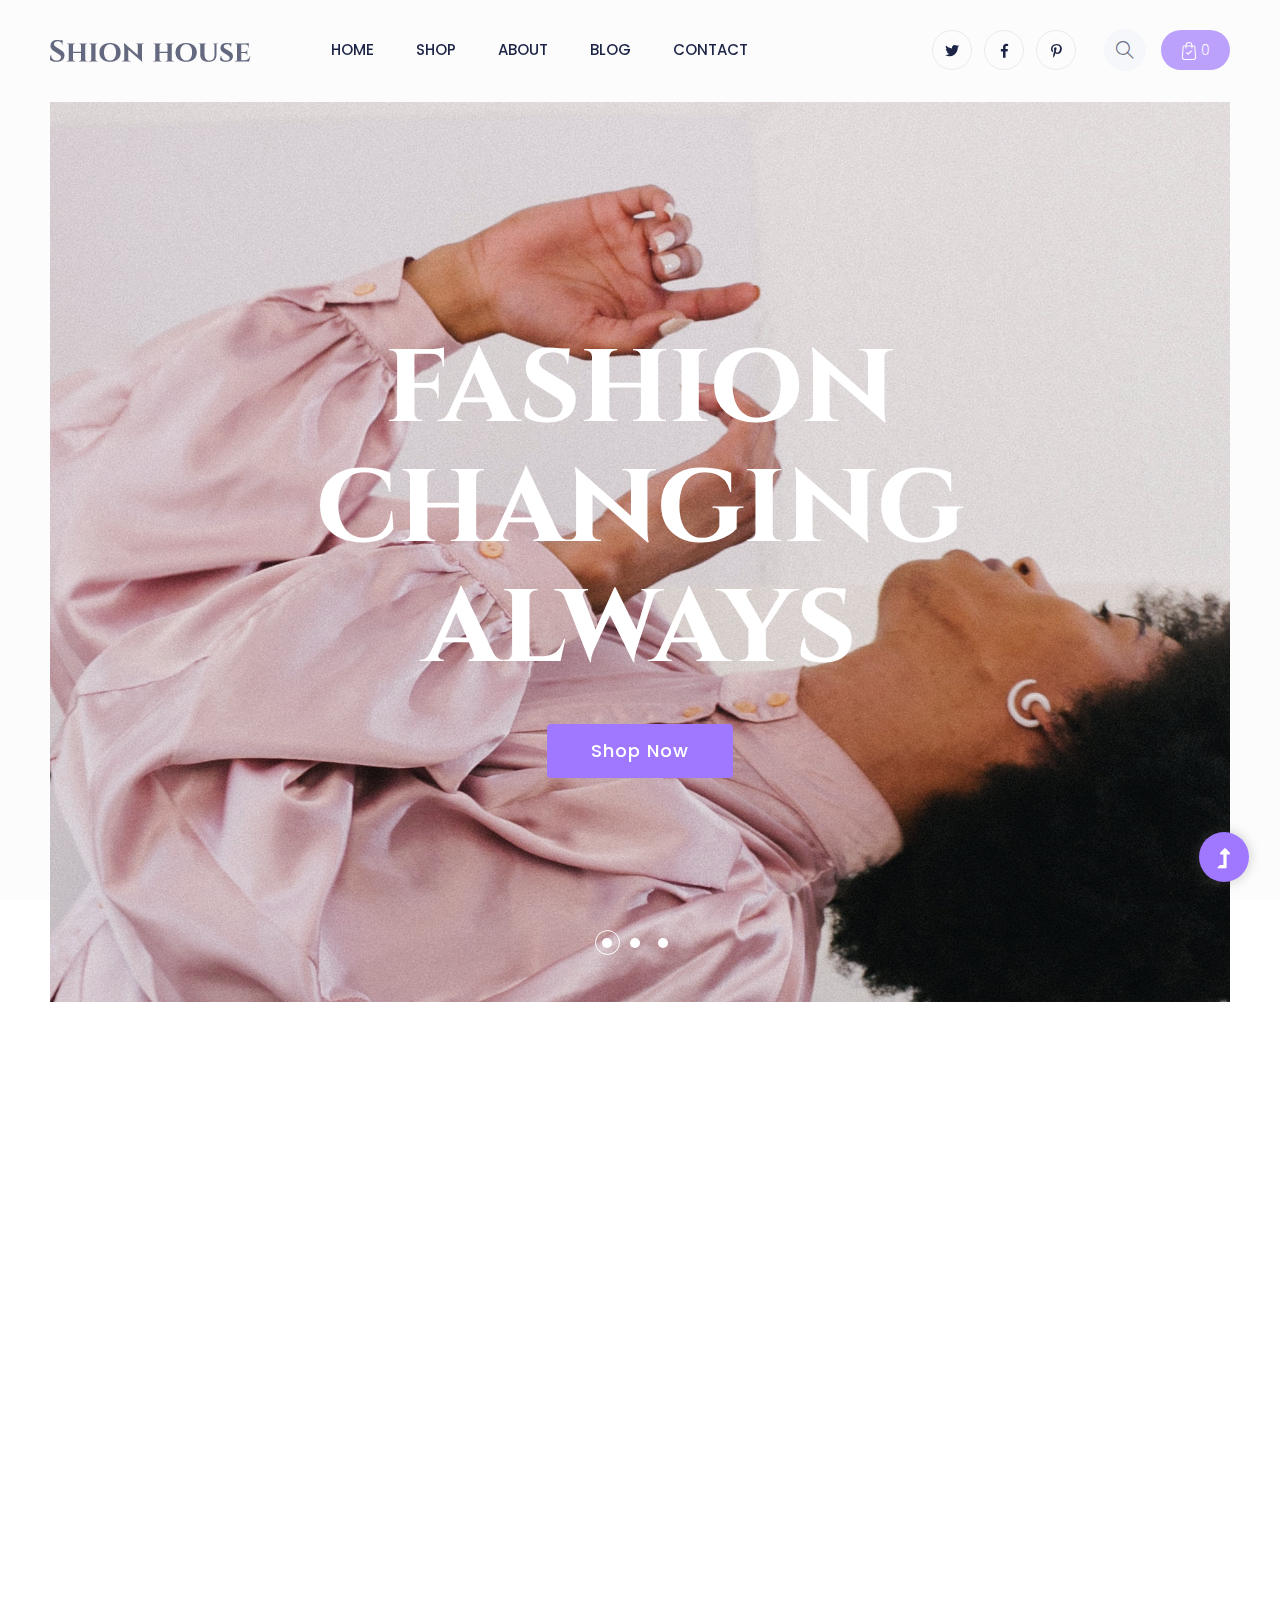
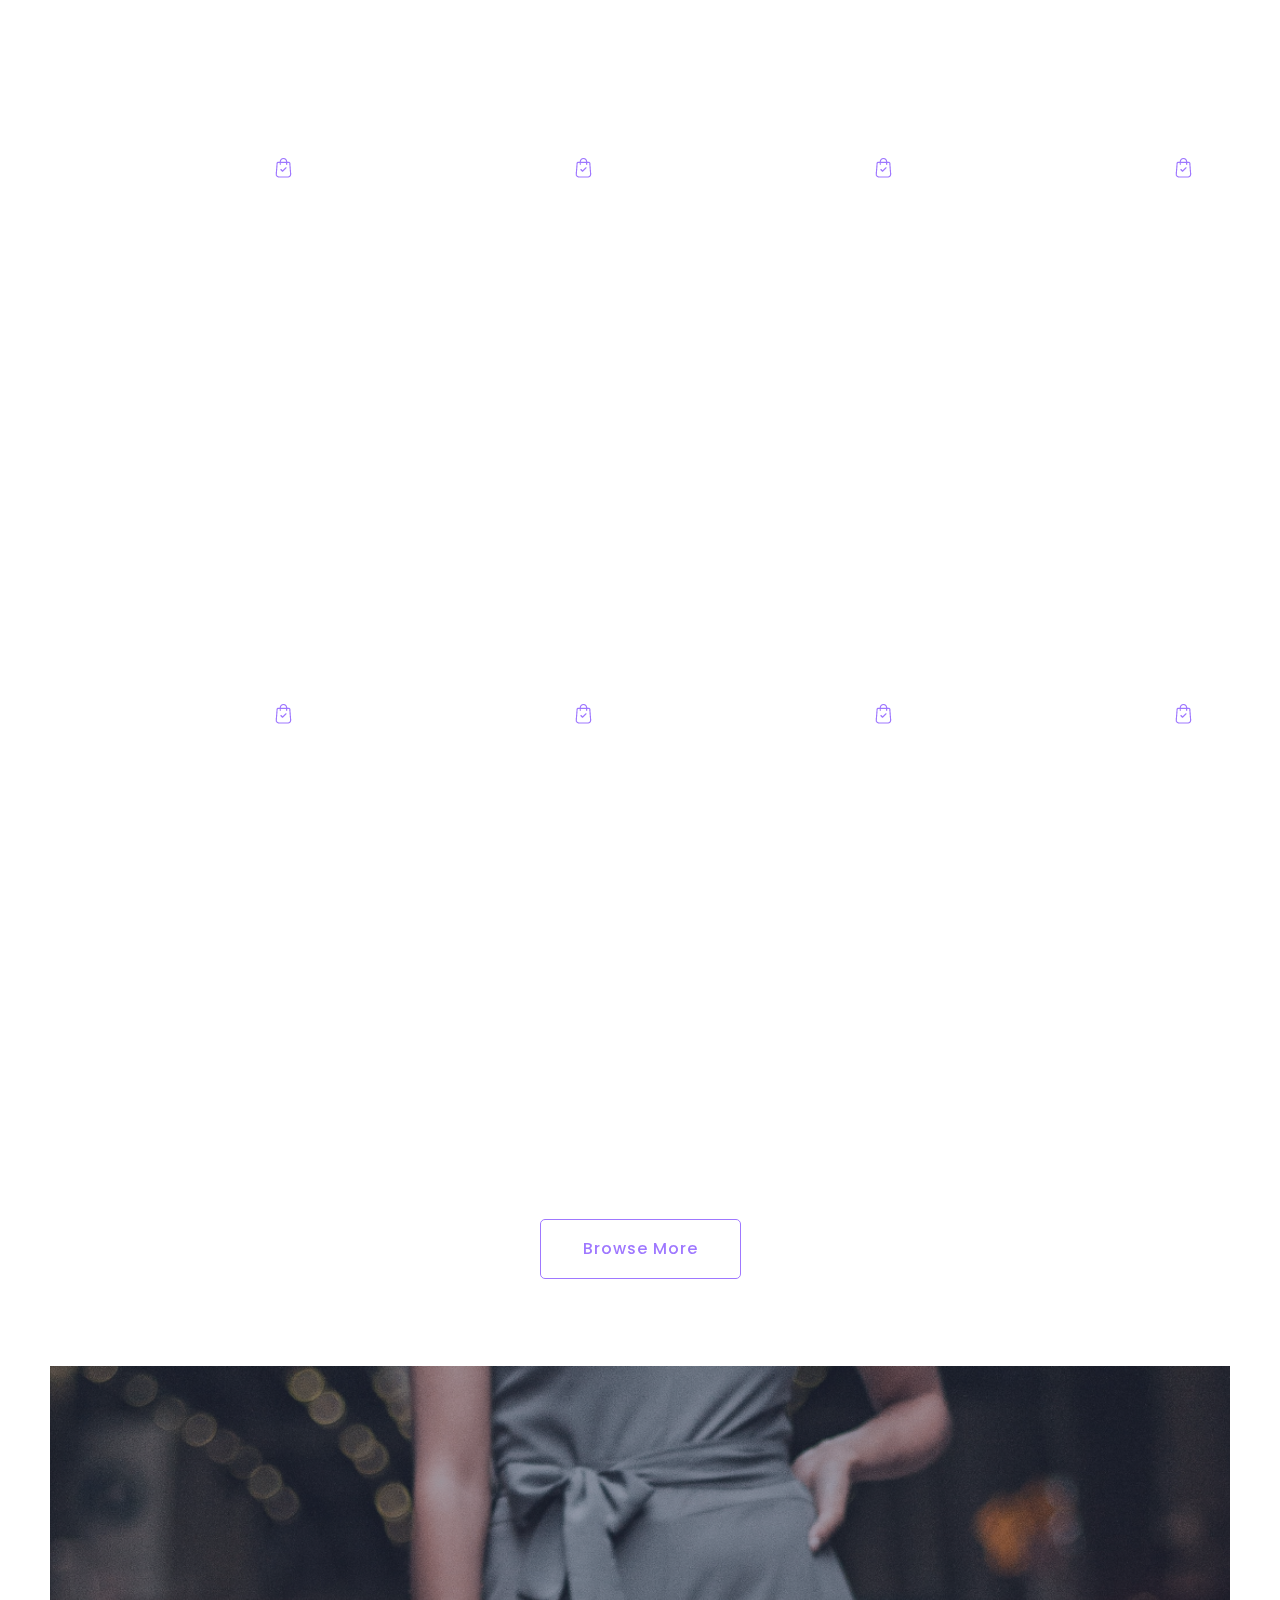
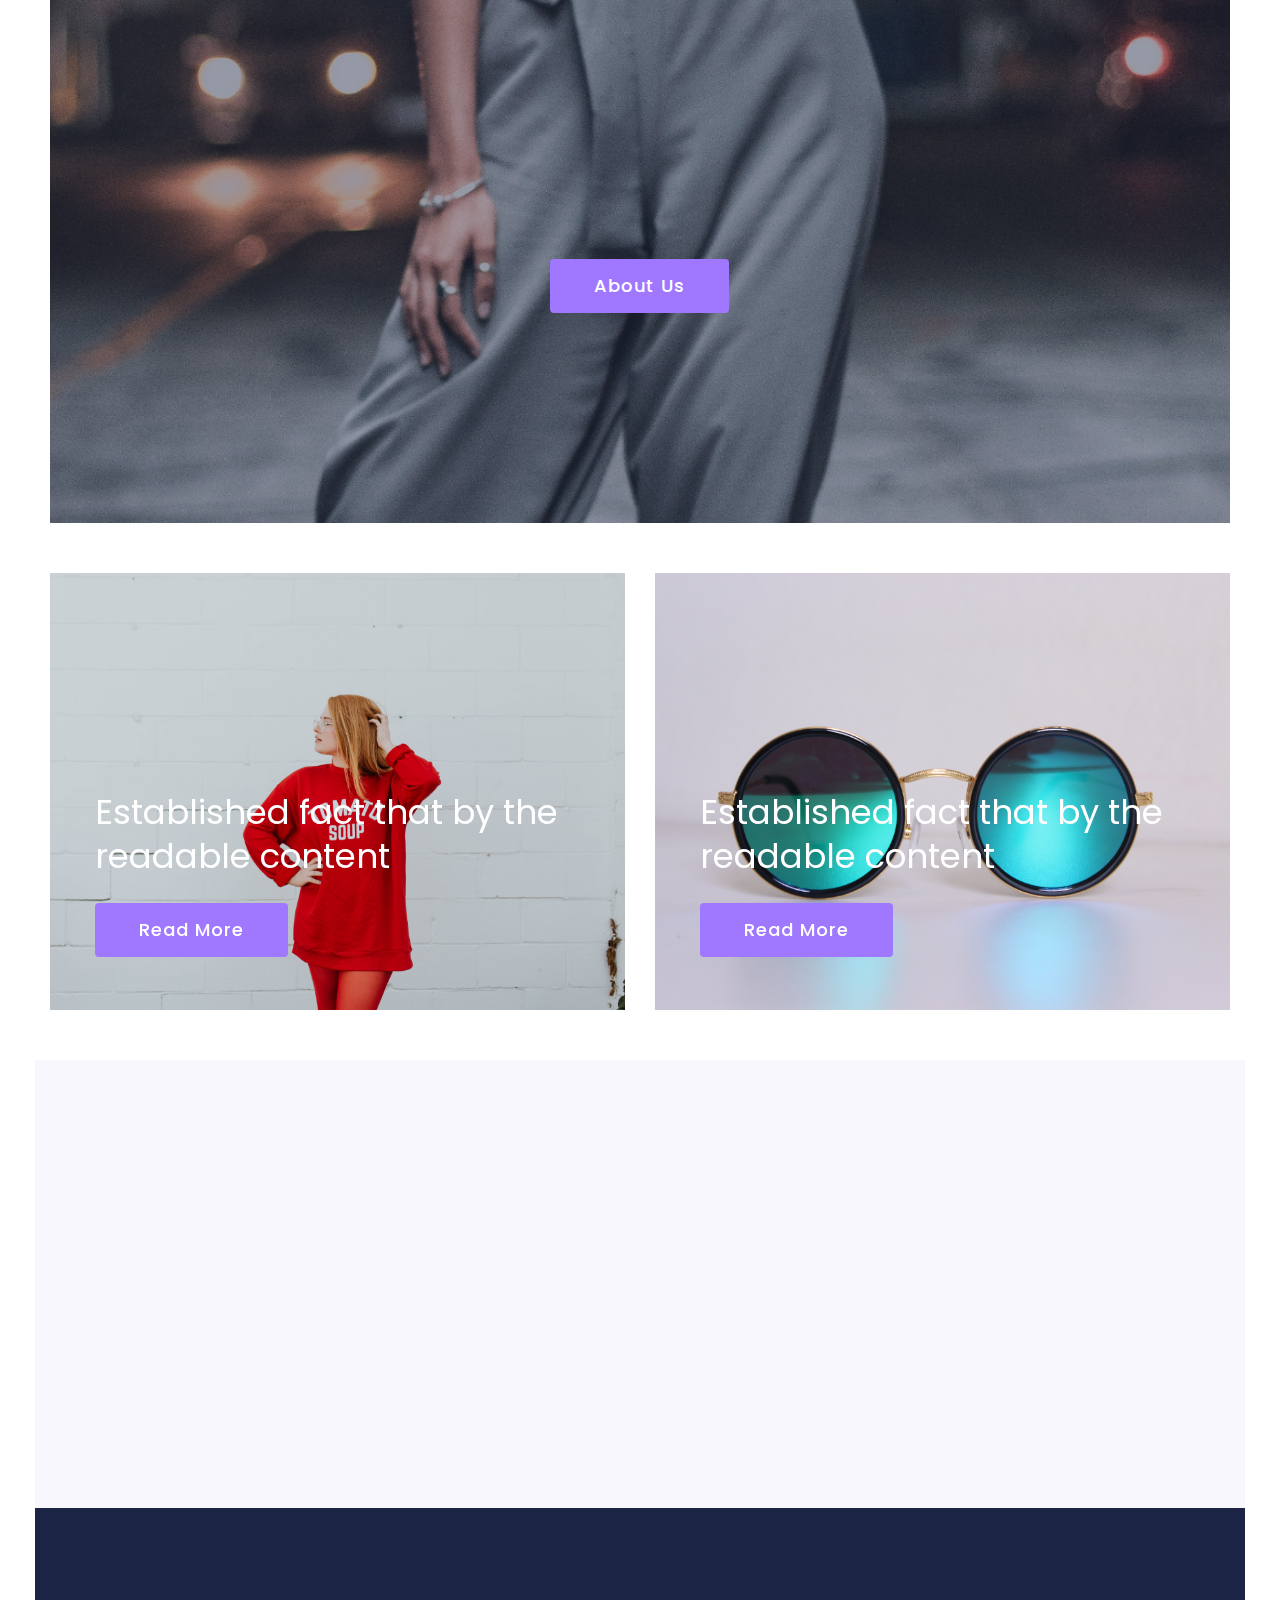
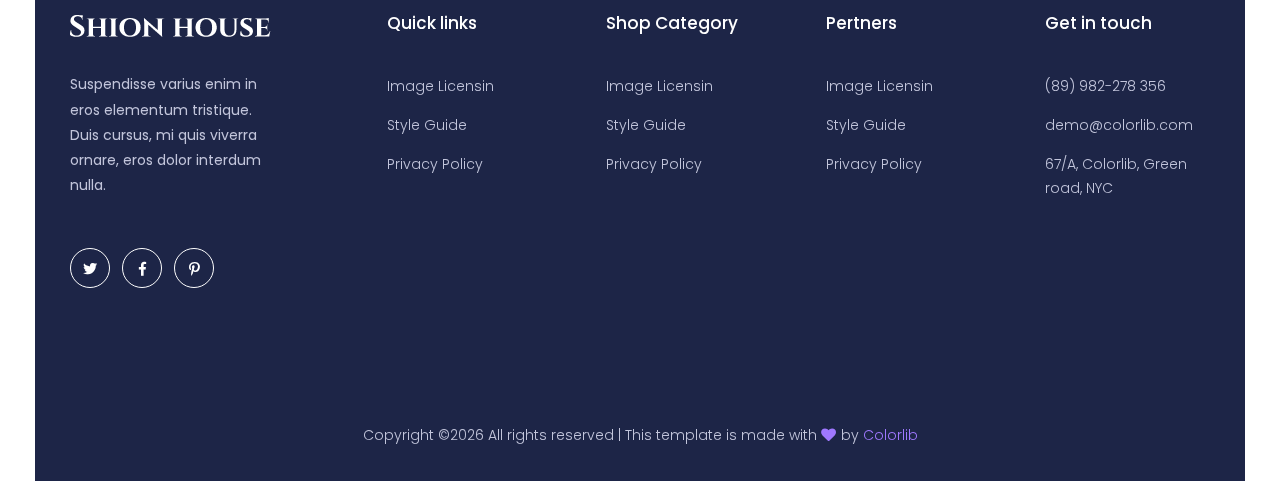
<file: shionhouse/index.html>
<!doctype html>
<html class="no-js" lang="zxx">
<head>
    <meta charset="utf-8">
    <meta http-equiv="x-ua-compatible" content="ie=edge">
    <title>Fashion | Teamplate</title>
    <meta name="description" content="">
    <meta name="viewport" content="width=device-width, initial-scale=1">
    <link rel="manifest" href="site.webmanifest">
    <link rel="shortcut icon" type="image/x-icon" href="assets/img/favicon.ico">

    <!-- CSS here -->
    <link rel="stylesheet" href="assets/css/bootstrap.min.css">
    <link rel="stylesheet" href="assets/css/owl.carousel.min.css">
    <link rel="stylesheet" href="assets/css/slicknav.css">
    <link rel="stylesheet" href="assets/css/flaticon.css">
    <link rel="stylesheet" href="assets/css/progressbar_barfiller.css">
    <link rel="stylesheet" href="assets/css/gijgo.css">
    <link rel="stylesheet" href="assets/css/animate.min.css">
    <link rel="stylesheet" href="assets/css/animated-headline.css">
    <link rel="stylesheet" href="assets/css/magnific-popup.css">
    <link rel="stylesheet" href="assets/css/fontawesome-all.min.css">
    <link rel="stylesheet" href="assets/css/themify-icons.css">
    <link rel="stylesheet" href="assets/css/slick.css">
    <link rel="stylesheet" href="assets/css/nice-select.css">
    <link rel="stylesheet" href="assets/css/style.css">
    
</head>
<body class="full-wrapper">
    <!-- ? Preloader Start -->
    <div id="preloader-active">
        <div class="preloader d-flex align-items-center justify-content-center">
            <div class="preloader-inner position-relative">
                <div class="preloader-circle"></div>
                <div class="preloader-img pere-text">
                    <img src="assets/img/logo/loder.png" alt="">
                </div>
            </div>
        </div>
    </div>
    <!-- Preloader Start-->
    <header>
        <!-- Header Start -->
        <div class="header-area ">
            <div class="main-header header-sticky">
                <div class="container-fluid">
                    <div class="menu-wrapper d-flex align-items-center justify-content-between">
                        <div class="header-left d-flex align-items-center">
                            <!-- Logo -->
                            <div class="logo">
                                <a href="index.html"><img src="assets/img/logo/logo.png" alt=""></a>
                            </div>
                            <!-- Main-menu -->
                            <div class="main-menu  d-none d-lg-block">
                                <nav>
                                    <ul id="navigation">
                                        <li><a href="index.html">Home</a></li> 
                                        <li><a href="shop.html">shop</a></li>
                                        <li><a href="about.html">About</a></li>
                                        <li><a href="blog.html">Blog</a>
                                            <ul class="submenu">
                                                <li><a href="blog.html">Blog</a></li>
                                                <li><a href="blog_details.html">Blog Details</a></li>
                                                <li><a href="elements.html">Elements</a></li>
                                                <li><a href="product_details.html">Product Details</a></li>
                                            </ul>
                                        </li>
                                        <li><a href="contact.html">Contact</a></li>
                                    </ul>
                                </nav>
                            </div>   
                        </div>
                        <div class="header-right1 d-flex align-items-center">
                            <!-- Social -->
                            <div class="header-social d-none d-md-block">
                                <a href="#"><i class="fab fa-twitter"></i></a>
                                <a href="https://bit.ly/sai4ull"><i class="fab fa-facebook-f"></i></a>
                                <a href="#"><i class="fab fa-pinterest-p"></i></a>
                            </div>
                            <!-- Search Box -->
                            <div class="search d-none d-md-block">
                                <ul class="d-flex align-items-center">
                                    <li class="mr-15">
                                        <div class="nav-search search-switch">
                                            <i class="ti-search"></i>
                                        </div>
                                    </li>
                                    <li>
                                        <div class="card-stor">
                                            <img src="assets/img/gallery/card.svg" alt="">
                                            <span>0</span>
                                        </div>
                                    </li>
                                </ul>
                            </div>
                        </div>
                        <!-- Mobile Menu -->
                        <div class="col-12">
                            <div class="mobile_menu d-block d-lg-none"></div>
                        </div>
                    </div>
                </div>
            </div>
        </div>
        <!-- Header End -->
    </header>
    <!-- header end -->
    <main>
        <!--? Hero Area Start-->
        <div class="container-fluid">
            <div class="slider-area">
                <!-- Mobile Device Show Menu-->
                <div class="header-right2 d-flex align-items-center">
                    <!-- Social -->
                    <div class="header-social  d-block d-md-none">
                        <a href="#"><i class="fab fa-twitter"></i></a>
                        <a href="https://bit.ly/sai4ull"><i class="fab fa-facebook-f"></i></a>
                        <a href="#"><i class="fab fa-pinterest-p"></i></a>
                    </div>
                    <!-- Search Box -->
                    <div class="search d-block d-md-none" >
                        <ul class="d-flex align-items-center">
                            <li class="mr-15">
                                <div class="nav-search search-switch">
                                    <i class="ti-search"></i>
                                </div>
                            </li>
                            <li>
                                <div class="card-stor">
                                    <img src="assets/img/gallery/card.svg" alt="">
                                    <span>0</span>
                                </div>
                            </li>
                        </ul>
                    </div>
                </div>
                <!-- /End mobile  Menu-->

                <div class="slider-active dot-style">
                    <!-- Single -->
                    <div class="single-slider slider-bg1 hero-overly slider-height d-flex align-items-center">
                        <div class="container">
                            <div class="row justify-content-center">
                                <div class="col-xl-8 col-lg-9">
                                    <!-- Hero Caption -->
                                    <div class="hero__caption">
                                        <h1>fashion<br>changing<br>always</h1>
                                        <a href="shop.html" class="btn">Shop Now</a>
                                    </div>
                                </div>
                            </div>
                        </div>
                    </div>
                    <!-- Single -->
                    <div class="single-slider slider-bg2 hero-overly slider-height d-flex align-items-center">
                        <div class="container">
                            <div class="row justify-content-center">
                                <div class="col-xl-8 col-lg-9">
                                    <!-- Hero Caption -->
                                    <div class="hero__caption">
                                        <h1>fashion<br>changing<br>always</h1>
                                        <a href="shop.html" class="btn">Shop Now</a>
                                    </div>
                                </div>
                            </div>
                        </div>
                    </div>
                    <!-- Single -->
                    <div class="single-slider slider-bg3 hero-overly slider-height d-flex align-items-center">
                        <div class="container">
                            <div class="row justify-content-center">
                                <div class="col-xl-8 col-lg-9">
                                    <!-- Hero Caption -->
                                    <div class="hero__caption">
                                        <h1>fashion<br>changing<br>always</h1>
                                        <a href="shop.html" class="btn">Shop Now</a>
                                    </div>
                                </div>
                            </div>
                        </div>
                    </div>
                </div>
            </div>
        </div>
        <!-- End Hero -->
        <!--? Popular Items Start -->
        <div class="popular-items pt-50">
            <div class="container-fluid">
                <div class="row">
                    <div class="col-lg-3 col-md-6 col-sm-6">
                        <div class="single-popular-items mb-50 text-center wow fadeInUp" data-wow-duration="1s" data-wow-delay=".1s">
                            <div class="popular-img">
                                <img src="assets/img/gallery/popular1.png" alt="">
                                <div class="img-cap">
                                    <span>Glasses</span>
                                </div>
                                <div class="favorit-items">
                                 <a href="shop.html" class="btn">Shop Now</a>
                             </div>
                         </div>
                     </div>
                 </div>
                 <div class="col-lg-3 col-md-6 col-sm-6">
                    <div class="single-popular-items mb-50 text-center wow fadeInUp" data-wow-duration="1s" data-wow-delay=".2s">
                        <div class="popular-img">
                            <img src="assets/img/gallery/popular2.png" alt="">
                            <div class="img-cap">
                                <span>Watches</span>
                            </div>
                            <div class="favorit-items">
                             <a href="shop.html" class="btn">Shop Now</a>
                         </div>
                     </div>
                 </div>
             </div>
             <div class="col-lg-3 col-md-6 col-sm-6">
                <div class="single-popular-items mb-50 text-center wow fadeInUp" data-wow-duration="1s" data-wow-delay=".4s">
                    <div class="popular-img">
                        <img src="assets/img/gallery/popular3.png" alt="">
                        <div class="img-cap">
                            <span>Jackets</span>
                        </div>
                        <div class="favorit-items">
                         <a href="shop.html" class="btn">Shop Now</a>
                     </div>
                 </div>
             </div>
         </div>
         <div class="col-lg-3 col-md-6 col-sm-6">
            <div class="single-popular-items mb-50 text-center wow fadeInUp" data-wow-duration="1s" data-wow-delay=".6s">
                <div class="popular-img">
                    <img src="assets/img/gallery/popular4.png" alt="">
                    <div class="img-cap">
                        <span>Clothes</span>
                    </div>
                    <div class="favorit-items">
                     <a href="shop.html" class="btn">Shop Now</a>
                 </div>
             </div>
         </div>
     </div>
 </div>
</div>
</div>
<!-- Popular Items End -->
<!--? New Arrival Start -->
<div class="new-arrival">
    <div class="container">
        <!-- Section tittle -->
        <div class="row justify-content-center">
            <div class="col-xl-7 col-lg-8 col-md-10">
                <div class="section-tittle mb-60 text-center wow fadeInUp" data-wow-duration="2s" data-wow-delay=".2s">
                    <h2>new<br>arrival</h2>
                </div>
            </div>
        </div>
        <div class="row">
            <div class="col-xl-3 col-lg-3 col-md-6 col-sm-6">
                <div class="single-new-arrival mb-50 text-center wow fadeInUp" data-wow-duration="1s" data-wow-delay=".1s">
                    <div class="popular-img">
                        <img src="assets/img/gallery/arrival1.png" alt="">
                        <div class="favorit-items">
                            <!-- <span class="flaticon-heart"></span> -->
                            <img src="assets/img/gallery/favorit-card.png" alt="">
                        </div>
                    </div>
                    <div class="popular-caption">
                        <h3><a href="product_details.html">Knitted Jumper</a></h3>
                        <div class="rating mb-10">
                            <i class="fas fa-star"></i>
                            <i class="fas fa-star"></i>
                            <i class="fas fa-star"></i>
                            <i class="fas fa-star"></i>
                            <i class="fas fa-star"></i>
                        </div>
                        <span>$ 30.00</span>
                    </div>
                </div>
            </div>
            <div class="col-xl-3 col-lg-3 col-md-6 col-sm-6">
                <div class="single-new-arrival mb-50 text-center wow fadeInUp" data-wow-duration="1s" data-wow-delay=".2s">
                    <div class="popular-img">
                        <img src="assets/img/gallery/arrival2.png" alt="">
                        <div class="favorit-items">
                            <!-- <span class="flaticon-heart"></span> -->
                            <img src="assets/img/gallery/favorit-card.png" alt="">
                        </div>
                    </div>
                    <div class="popular-caption">
                     <h3><a href="product_details.html">Knitted Jumper</a></h3>
                     <div class="rating mb-10">
                        <i class="fas fa-star"></i>
                        <i class="fas fa-star"></i>
                        <i class="fas fa-star"></i>
                        <i class="fas fa-star"></i>
                        <i class="fas fa-star"></i>
                    </div>
                    <span>$ 30.00</span>
                </div>
            </div>
        </div>
        <div class="col-xl-3 col-lg-3 col-md-6 col-sm-6">
            <div class="single-new-arrival mb-50 text-center wow fadeInUp" data-wow-duration="1s" data-wow-delay=".3s">
                <div class="popular-img">
                    <img src="assets/img/gallery/arrival3.png" alt="">
                    <div class="favorit-items">
                        <!-- <span class="flaticon-heart"></span> -->
                        <img src="assets/img/gallery/favorit-card.png" alt="">
                    </div>
                </div>
                <div class="popular-caption">
                 <h3><a href="product_details.html">Knitted Jumper</a></h3>
                 <div class="rating mb-10">
                    <i class="fas fa-star"></i>
                    <i class="fas fa-star"></i>
                    <i class="fas fa-star"></i>
                    <i class="fas fa-star"></i>
                    <i class="fas fa-star"></i>
                </div>
                <span>$ 30.00</span>
            </div>
        </div>
    </div>
    <div class="col-xl-3 col-lg-3 col-md-6 col-sm-6">
        <div class="single-new-arrival mb-50 text-center wow fadeInUp" data-wow-duration="1s" data-wow-delay=".4s">
            <div class="popular-img">
                <img src="assets/img/gallery/arrival4.png" alt="">
                <div class="favorit-items">
                    <!-- <span class="flaticon-heart"></span> -->
                    <img src="assets/img/gallery/favorit-card.png" alt="">
                </div>
            </div>
            <div class="popular-caption">
             <h3><a href="product_details.html">Knitted Jumper</a></h3>
             <div class="rating mb-10">
                <i class="fas fa-star"></i>
                <i class="fas fa-star"></i>
                <i class="fas fa-star"></i>
                <i class="fas fa-star"></i>
                <i class="fas fa-star"></i>
            </div>
            <span>$ 30.00</span>
        </div>
    </div>
</div>
<div class="col-xl-3 col-lg-3 col-md-6 col-sm-6">
    <div class="single-new-arrival mb-50 text-center wow fadeInUp" data-wow-duration="1s" data-wow-delay=".5s">
        <div class="popular-img">
            <img src="assets/img/gallery/arrival5.png" alt="">
            <div class="favorit-items">
                <!-- <span class="flaticon-heart"></span> -->
                <img src="assets/img/gallery/favorit-card.png" alt="">
            </div>
        </div>
        <div class="popular-caption">
         <h3><a href="product_details.html">Knitted Jumper</a></h3>
         <div class="rating mb-10">
            <i class="fas fa-star"></i>
            <i class="fas fa-star"></i>
            <i class="fas fa-star"></i>
            <i class="fas fa-star"></i>
            <i class="fas fa-star"></i>
        </div>
        <span>$ 30.00</span>
    </div>
</div>
</div>
<div class="col-xl-3 col-lg-3 col-md-6 col-sm-6">
    <div class="single-new-arrival mb-50 text-center wow fadeInUp" data-wow-duration="1s" data-wow-delay=".6s">
        <div class="popular-img">
            <img src="assets/img/gallery/arrival6.png" alt="">
            <div class="favorit-items">
                <!-- <span class="flaticon-heart"></span> -->
                <img src="assets/img/gallery/favorit-card.png" alt="">
            </div>
        </div>
        <div class="popular-caption">
         <h3><a href="product_details.html">Knitted Jumper</a></h3>
         <div class="rating mb-10">
            <i class="fas fa-star"></i>
            <i class="fas fa-star"></i>
            <i class="fas fa-star"></i>
            <i class="fas fa-star"></i>
            <i class="fas fa-star"></i>
        </div>
        <span>$ 30.00</span>
    </div>
</div>
</div>
<div class="col-xl-3 col-lg-3 col-md-6 col-sm-6">
    <div class="single-new-arrival mb-50 text-center wow fadeInUp" data-wow-duration="1s" data-wow-delay=".7s">
        <div class="popular-img">
            <img src="assets/img/gallery/arrival7.png" alt="">
            <div class="favorit-items">
                <!-- <span class="flaticon-heart"></span> -->
                <img src="assets/img/gallery/favorit-card.png" alt="">
            </div>
        </div>
        <div class="popular-caption">
         <h3><a href="product_details.html">Knitted Jumper</a></h3>
         <div class="rating mb-10">
            <i class="fas fa-star"></i>
            <i class="fas fa-star"></i>
            <i class="fas fa-star"></i>
            <i class="fas fa-star"></i>
            <i class="fas fa-star"></i>
        </div>
        <span>$ 30.00</span>
    </div>
</div>
</div>
<div class="col-xl-3 col-lg-3 col-md-6 col-sm-6">
    <div class="single-new-arrival mb-50 text-center wow fadeInUp" data-wow-duration="1s" data-wow-delay=".8s">
        <div class="popular-img">
            <img src="assets/img/gallery/arrival8.png" alt="">
            <div class="favorit-items">
                <!-- <span class="flaticon-heart"></span> -->
                <img src="assets/img/gallery/favorit-card.png" alt="">
            </div>
        </div>
        <div class="popular-caption">
         <h3><a href="product_details.html">Knitted Jumper</a></h3>
         <div class="rating mb-10">
            <i class="fas fa-star"></i>
            <i class="fas fa-star"></i>
            <i class="fas fa-star"></i>
            <i class="fas fa-star"></i>
            <i class="fas fa-star"></i>
        </div>
        <span>$ 30.00</span>
    </div>
</div>
</div>
</div>
<!-- Button -->
<div class="row justify-content-center">
    <div class="room-btn">
        <a href="catagori.html" class="border-btn">Browse More</a>
    </div>
</div>
</div>
</div>
<!--? New Arrival End -->
<!--? collection -->
<section class="collection section-bg2 section-padding30 section-over1 ml-15 mr-15" data-background="assets/img/gallery/section_bg01.png">
    <div class="container-fluid"></div>
    <div class="row justify-content-center">
        <div class="col-xl-7 col-lg-9">
            <div class="single-question text-center">
                <h2 class="wow fadeInUp" data-wow-duration="2s" data-wow-delay=".1s">collection houses our first-ever</h2>
                <a href="about.html" class="btn class="wow fadeInUp" data-wow-duration="2s" data-wow-delay=".4s">About Us</a>
            </div>
        </div>
    </div>
</div>
</section>
<!-- End collection -->
<!--? Popular Locations Start 01-->
<div class="popular-product pt-50">
    <div class="container-fluid">
        <div class="row">
            <div class="col-lg-6 col-md-6 col-sm-12">
                <div class="single-product mb-50">
                    <div class="location-img">
                        <img src="assets/img/gallery/popular-imtes1.png" alt="">
                    </div>
                    <div class="location-details">
                        <p><a href="product_details.html">Established fact that by the<br> readable content</a></p>
                        <a href="product_details.html" class="btn">Read More</a>
                    </div>
                </div>
            </div>
            <div class="col-lg-6 col-md-6 col-sm-12">
                <div class="single-product mb-50">
                    <div class="location-img">
                        <img src="assets/img/gallery/popular-imtes2.png" alt="">
                    </div>
                    <div class="location-details">
                        <p><a href="product_details.html">Established fact that by the<br> readable content</a></p>
                        <a href="product_details.html" class="btn">Read More</a>
                    </div>
                </div>
            </div>
        </div>
    </div>
</div>
<!-- Popular Locations End -->
<!--? Services Area Start -->
<div class="categories-area section-padding40 gray-bg">
    <div class="container-fluid">
        <div class="row">
            <div class="col-lg-3 col-md-6 col-sm-6">
                <div class="single-cat mb-50 wow fadeInUp" data-wow-duration="1s" data-wow-delay=".2s">
                    <div class="cat-icon">
                        <img src="assets/img/icon/services1.svg" alt="">
                    </div>
                    <div class="cat-cap">
                        <h5>Fast & Free Delivery</h5>
                        <p>Free delivery on all orders</p>
                    </div>
                </div>
            </div>
            <div class="col-lg-3 col-md-6 col-sm-6">
                <div class="single-cat mb-50 wow fadeInUp" data-wow-duration="1s" data-wow-delay=".2s">
                    <div class="cat-icon">
                        <img src="assets/img/icon/services2.svg" alt="">
                    </div>
                    <div class="cat-cap">
                        <h5>Fast & Free Delivery</h5>
                        <p>Free delivery on all orders</p>
                    </div>
                </div>
            </div>
            <div class="col-lg-3 col-md-6 col-sm-6">
                <div class="single-cat mb-30 wow fadeInUp" data-wow-duration="1s" data-wow-delay=".4s">
                    <div class="cat-icon">
                        <img src="assets/img/icon/services3.svg" alt="">
                    </div>
                    <div class="cat-cap">
                        <h5>Fast & Free Delivery</h5>
                        <p>Free delivery on all orders</p>
                    </div>
                </div>
            </div>
            <div class="col-lg-3 col-md-6 col-sm-6">
                <div class="single-cat wow fadeInUp" data-wow-duration="1s" data-wow-delay=".5s">
                    <div class="cat-icon">
                        <img src="assets/img/icon/services4.svg" alt="">
                    </div>
                    <div class="cat-cap">
                        <h5>Fast & Free Delivery</h5>
                        <p>Free delivery on all orders</p>
                    </div>
                </div>
            </div>
        </div>
    </div>
</div>
<!--? Services Area End -->
</main>
<footer>
    <!-- Footer Start-->
    <div class="footer-area footer-padding">
        <div class="container-fluid ">
            <div class="row d-flex justify-content-between">
                <div class="col-xl-3 col-lg-3 col-md-8 col-sm-8">
                 <div class="single-footer-caption mb-50">
                   <div class="single-footer-caption mb-30">
                      <!-- logo -->
                      <div class="footer-logo mb-35">
                       <a href="index.html"><img src="assets/img/logo/logo2_footer.png" alt=""></a>
                   </div>
                   <div class="footer-tittle">
                       <div class="footer-pera">
                           <p>Suspendisse varius enim in eros elementum tristique. Duis cursus, mi quis viverra ornare, eros dolor interdum nulla.</p>
                       </div>
                   </div>
                   <!-- social -->
                   <div class="footer-social">
                    <a href="#"><i class="fab fa-twitter"></i></a>
                    <a href="https://bit.ly/sai4ull"><i class="fab fa-facebook-f"></i></a>
                    <a href="#"><i class="fab fa-pinterest-p"></i></a>
                </div>
            </div>
        </div>
    </div>
    <div class="col-xl-2 col-lg-2 col-md-4 col-sm-4">
        <div class="single-footer-caption mb-50">
            <div class="footer-tittle">
                <h4>Quick links</h4>
                <ul>
                    <li><a href="#">Image Licensin</a></li>
                    <li><a href="#">Style Guide</a></li>
                    <li><a href="#">Privacy Policy</a></li>
                </ul>
            </div>
        </div>
    </div>
    <div class="col-xl-2 col-lg-2 col-md-4 col-sm-4">
        <div class="single-footer-caption mb-50">
            <div class="footer-tittle">
                <h4>Shop Category</h4>
                <ul>
                    <li><a href="#">Image Licensin</a></li>
                    <li><a href="#">Style Guide</a></li>
                    <li><a href="#">Privacy Policy</a></li>
                </ul>
            </div>
        </div>
    </div>
    <div class="col-xl-2 col-lg-2 col-md-4 col-sm-4">
        <div class="single-footer-caption mb-50">
            <div class="footer-tittle">
                <h4>Pertners</h4>
                <ul>
                    <li><a href="#">Image Licensin</a></li>
                    <li><a href="#">Style Guide</a></li>
                    <li><a href="#">Privacy Policy</a></li>
                </ul>
            </div>
        </div>
    </div>
    <div class="col-xl-2 col-lg-3 col-md-4 col-sm-4">
        <div class="single-footer-caption mb-50">
            <div class="footer-tittle">
                <h4>Get in touch</h4>
                <ul>
                    <li><a href="#">(89) 982-278 356</a></li>
                    <li><a href="#">demo@colorlib.com</a></li>
                    <li><a href="#">67/A, Colorlib, Green road, NYC</a></li>
                </ul>
            </div>
        </div>
    </div>
</div>
</div>
</div>
<!-- footer-bottom area -->
<div class="footer-bottom-area">
    <div class="container">
        <div class="footer-border">
           <div class="row d-flex align-items-center">
               <div class="col-xl-12 ">
                   <div class="footer-copy-right text-center">
                       <p><!-- Link back to Colorlib can't be removed. Template is licensed under CC BY 3.0. -->
                          Copyright &copy;<script>document.write(new Date().getFullYear());</script> All rights reserved | This template is made with <i class="fa fa-heart" aria-hidden="true"></i> by <a href="https://colorlib.com" target="_blank">Colorlib</a>
                          <!-- Link back to Colorlib can't be removed. Template is licensed under CC BY 3.0. --></p>
                      </div>
                  </div>
              </div>
          </div>
      </div>
  </div>
  <!-- Footer End-->
</footer>
<!--? Search model Begin -->
<div class="search-model-box">
    <div class="h-100 d-flex align-items-center justify-content-center">
        <div class="search-close-btn">+</div>
        <form class="search-model-form">
            <input type="text" id="search-input" placeholder="Searching key.....">
        </form>
    </div>
</div>
<!-- Search model end -->
<!-- Scroll Up -->
<div id="back-top" >
    <a title="Go to Top" href="#"> <i class="fas fa-level-up-alt"></i></a>
</div>

<!-- JS here -->
<!-- Jquery, Popper, Bootstrap -->
<script src="./assets/js/vendor/modernizr-3.5.0.min.js"></script>
<script src="./assets/js/vendor/jquery-1.12.4.min.js"></script>
<script src="./assets/js/popper.min.js"></script>
<script src="./assets/js/bootstrap.min.js"></script>

<!-- Slick-slider , Owl-Carousel ,slick-nav -->
<script src="./assets/js/owl.carousel.min.js"></script>
<script src="./assets/js/slick.min.js"></script>
<script src="./assets/js/jquery.slicknav.min.js"></script>

<!-- One Page, Animated-HeadLin, Date Picker -->
<script src="./assets/js/wow.min.js"></script>
<script src="./assets/js/animated.headline.js"></script>
<script src="./assets/js/jquery.magnific-popup.js"></script>
<script src="./assets/js/gijgo.min.js"></script>

<!-- Nice-select, sticky,Progress -->
<script src="./assets/js/jquery.nice-select.min.js"></script>
<script src="./assets/js/jquery.sticky.js"></script>
<script src="./assets/js/jquery.barfiller.js"></script>

<!-- counter , waypoint,Hover Direction -->
<script src="./assets/js/jquery.counterup.min.js"></script>
<script src="./assets/js/waypoints.min.js"></script>
<script src="./assets/js/jquery.countdown.min.js"></script>
<script src="./assets/js/hover-direction-snake.min.js"></script>

<!-- contact js -->
<script src="./assets/js/contact.js"></script>
<script src="./assets/js/jquery.form.js"></script>
<script src="./assets/js/jquery.validate.min.js"></script>
<script src="./assets/js/mail-script.js"></script>
<script src="./assets/js/jquery.ajaxchimp.min.js"></script>

<!-- Jquery Plugins, main Jquery -->	
<script src="./assets/js/plugins.js"></script>
<script src="./assets/js/main.js"></script>

</body>
</html>
</file>
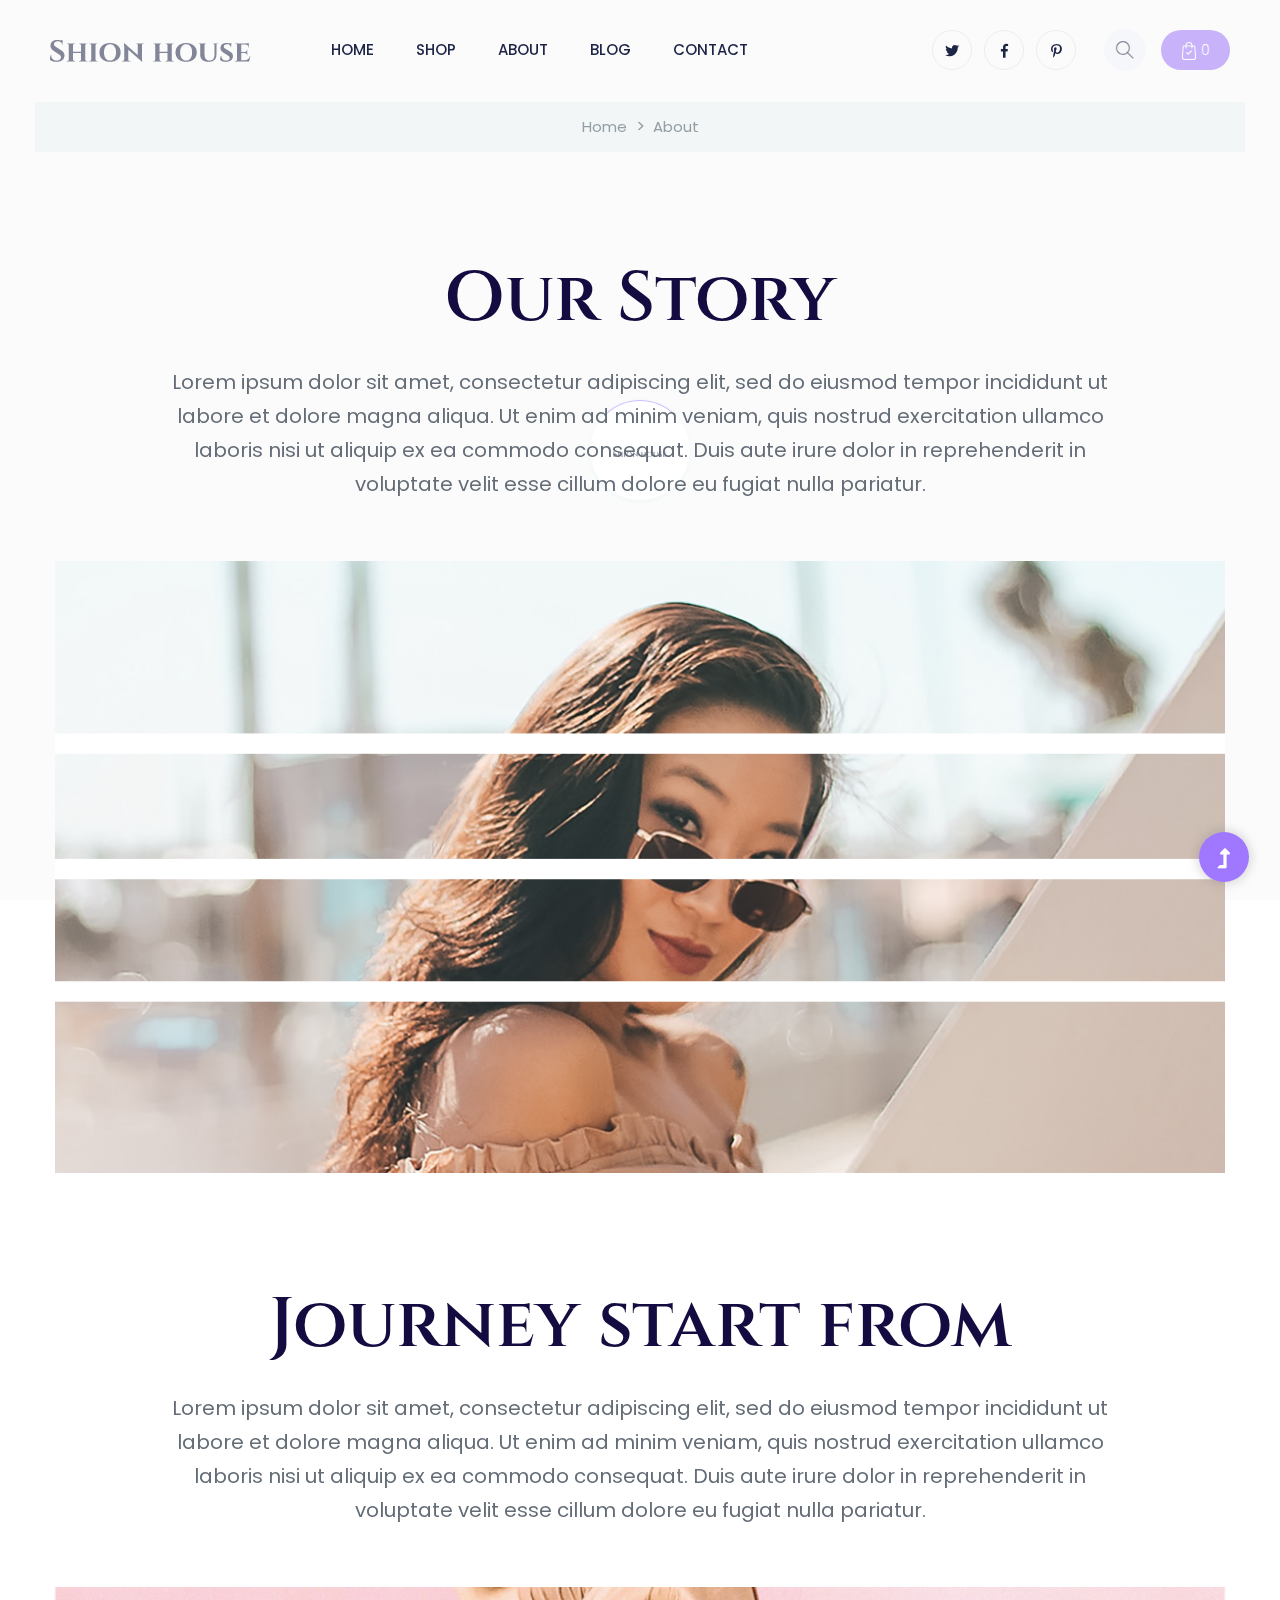
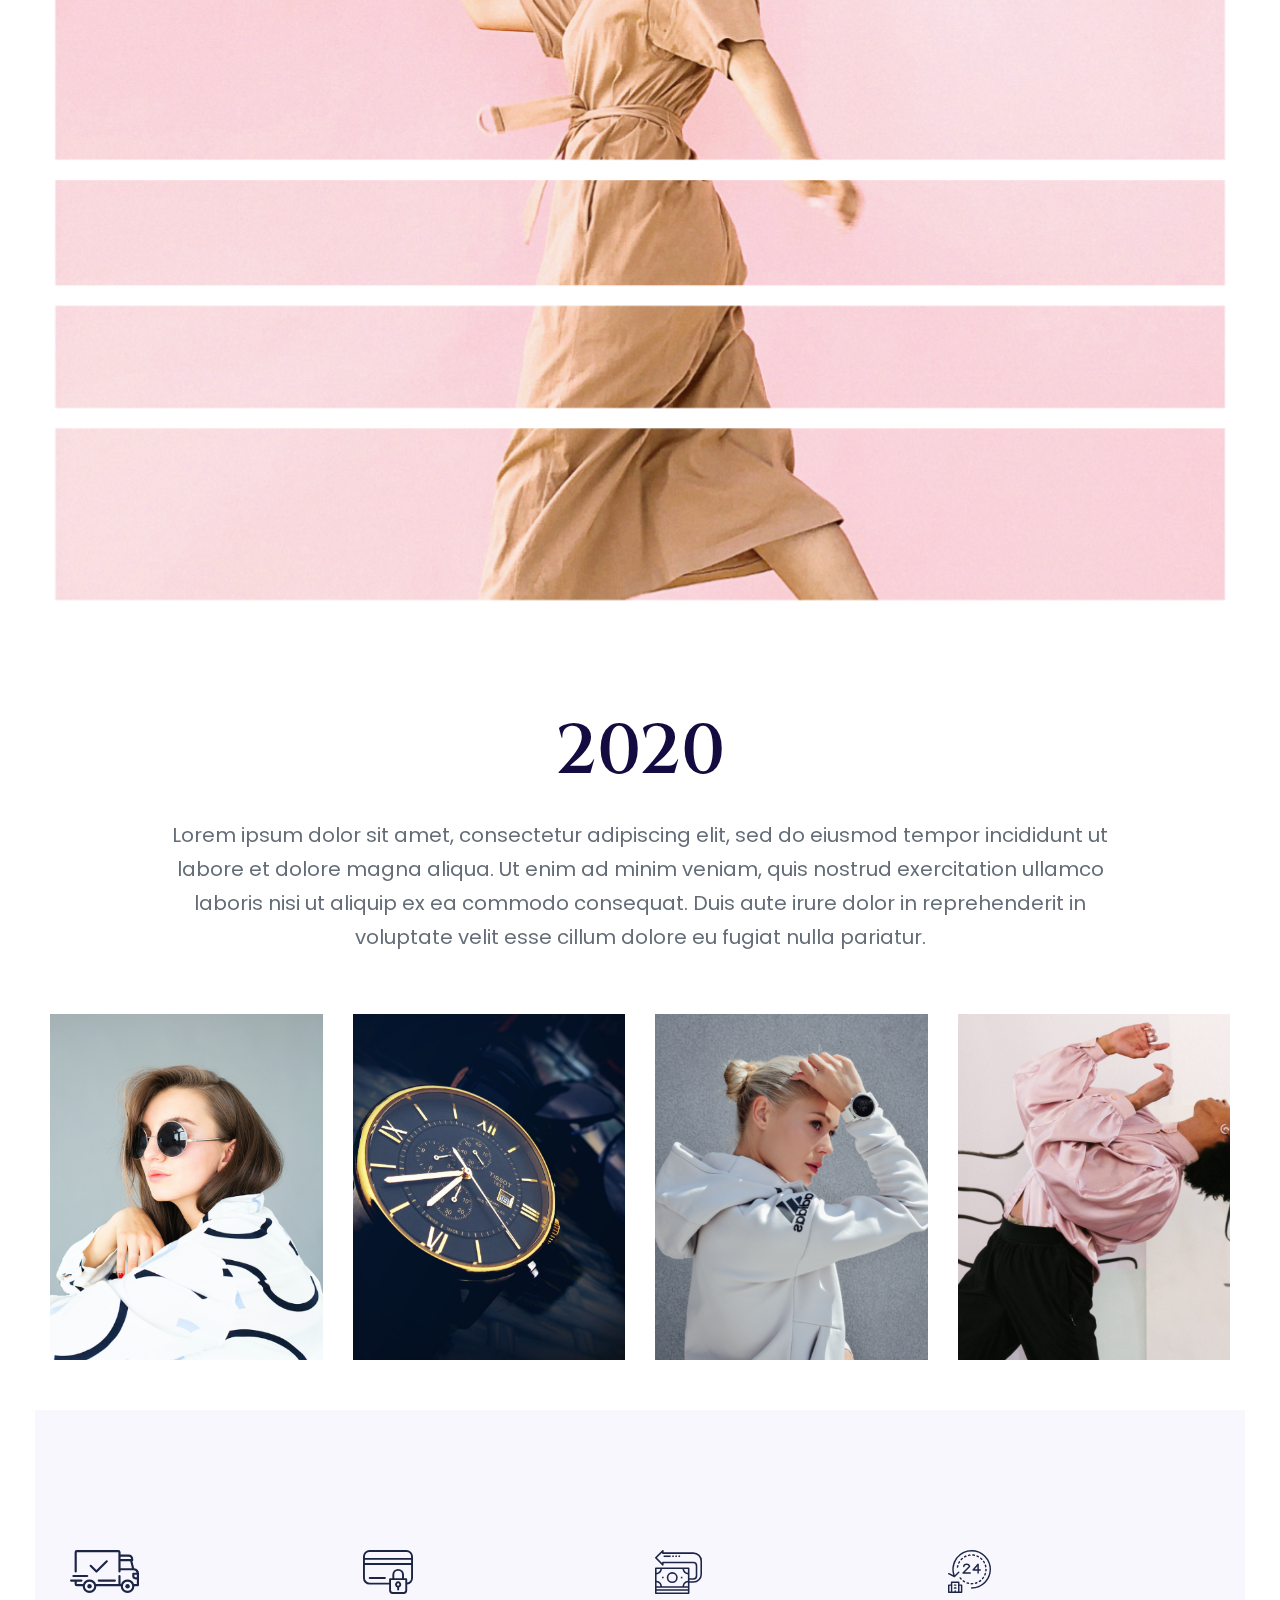
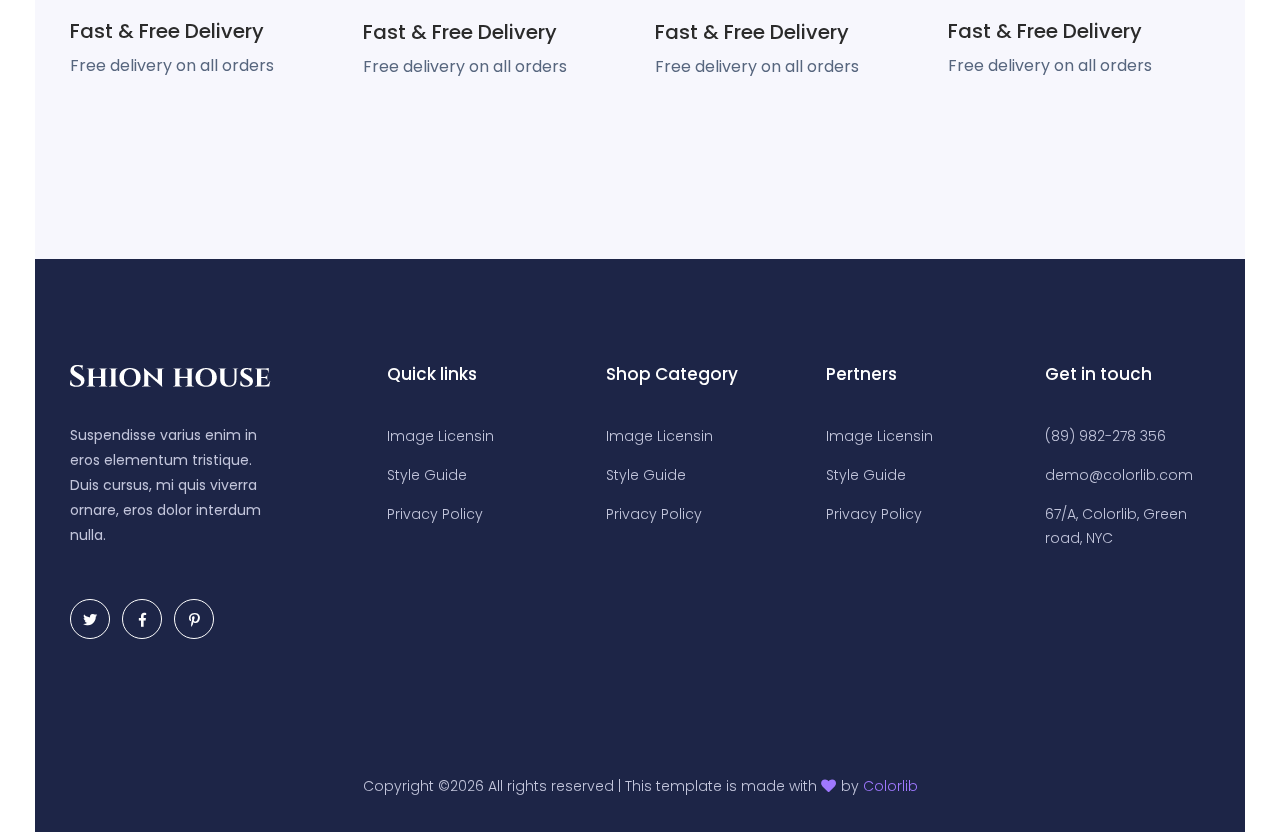
<file: shionhouse/about.html>
<!doctype html>
<html class="no-js" lang="zxx">
<head>
    <meta charset="utf-8">
    <meta http-equiv="x-ua-compatible" content="ie=edge">
    <title>Fashion | Teamplate</title>
    <meta name="description" content="">
    <meta name="viewport" content="width=device-width, initial-scale=1">
    <link rel="manifest" href="site.webmanifest">
    <link rel="shortcut icon" type="image/x-icon" href="assets/img/favicon.ico">

    <!-- CSS here -->
    <link rel="stylesheet" href="assets/css/bootstrap.min.css">
    <link rel="stylesheet" href="assets/css/owl.carousel.min.css">
    <link rel="stylesheet" href="assets/css/slicknav.css">
    <link rel="stylesheet" href="assets/css/flaticon.css">
    <link rel="stylesheet" href="assets/css/progressbar_barfiller.css">
    <link rel="stylesheet" href="assets/css/gijgo.css">
    <link rel="stylesheet" href="assets/css/animate.min.css">
    <link rel="stylesheet" href="assets/css/animated-headline.css">
    <link rel="stylesheet" href="assets/css/magnific-popup.css">
    <link rel="stylesheet" href="assets/css/fontawesome-all.min.css">
    <link rel="stylesheet" href="assets/css/themify-icons.css">
    <link rel="stylesheet" href="assets/css/slick.css">
    <link rel="stylesheet" href="assets/css/nice-select.css">
    <link rel="stylesheet" href="assets/css/style.css">
    
</head>
<body class="full-wrapper">
    <!-- ? Preloader Start -->
    <div id="preloader-active">
        <div class="preloader d-flex align-items-center justify-content-center">
            <div class="preloader-inner position-relative">
                <div class="preloader-circle"></div>
                <div class="preloader-img pere-text">
                    <img src="assets/img/logo/loder.png" alt="">
                </div>
            </div>
        </div>
    </div>
    <!-- Preloader Start-->
    <header>
        <!-- Header Start -->
        <div class="header-area ">
            <div class="main-header header-sticky">
                <div class="container-fluid">
                    <div class="menu-wrapper d-flex align-items-center justify-content-between">
                        <div class="header-left d-flex align-items-center">
                            <!-- Logo -->
                            <div class="logo">
                                <a href="index.html"><img src="assets/img/logo/logo.png" alt=""></a>
                            </div>
                            <!-- Main-menu -->
                            <div class="main-menu  d-none d-lg-block">
                                <nav>
                                    <ul id="navigation">
                                        <li><a href="index.html">Home</a></li> 
                                        <li><a href="shop.html">shop</a></li>
                                        <li><a href="about.html">About</a></li>
                                        <li><a href="blog.html">Blog</a>
                                            <ul class="submenu">
                                                <li><a href="blog.html">Blog</a></li>
                                                <li><a href="blog_details.html">Blog Details</a></li>
                                                <li><a href="elements.html">Elements</a></li>
                                                <li><a href="product_details.html">Product Details</a></li>
                                            </ul>
                                        </li>
                                        <li><a href="contact.html">Contact</a></li>
                                    </ul>
                                </nav>
                            </div>   
                        </div>
                        <div class="header-right1 d-flex align-items-center">
                            <!-- Social -->
                            <div class="header-social d-none d-md-block">
                                <a href="#"><i class="fab fa-twitter"></i></a>
                                <a href="https://bit.ly/sai4ull"><i class="fab fa-facebook-f"></i></a>
                                <a href="#"><i class="fab fa-pinterest-p"></i></a>
                            </div>
                            <!-- Search Box -->
                            <div class="search d-none d-md-block">
                                <ul class="d-flex align-items-center">
                                    <li class="mr-15">
                                        <div class="nav-search search-switch">
                                            <i class="ti-search"></i>
                                        </div>
                                    </li>
                                    <li>
                                        <div class="card-stor">
                                            <img src="assets/img/gallery/card.svg" alt="">
                                            <span>0</span>
                                        </div>
                                    </li>
                                </ul>
                            </div>
                        </div>
                        <!-- Mobile Menu -->
                        <div class="col-12">
                            <div class="mobile_menu d-block d-lg-none"></div>
                        </div>
                    </div>
                </div>
            </div>
        </div>
        <!-- Header End -->
    </header>
    <!-- header end -->
    <main>
        <!-- breadcrumb Start-->
        <div class="page-notification">
            <div class="container">
                <div class="row">
                    <div class="col-lg-12">
                        <nav aria-label="breadcrumb">
                            <ol class="breadcrumb justify-content-center">
                                <li class="breadcrumb-item"><a href="index.html">Home</a></li>
                                <li class="breadcrumb-item"><a href="#">about</a></li> 
                            </ol>
                        </nav>
                    </div>
                </div>
            </div>
        </div>
        <!-- breadcrumb End-->
        <!-- About Area Start -->
        <div class="about-area">
            <div class="container">
                <div class="row justify-content-center">
                    <div class="col-lg-10">
                        <div class="section-tittle mb-60 text-center pt-10">
                            <h2>Our Story</h2>
                            <p class="pera">Lorem ipsum dolor sit amet, consectetur adipiscing elit, sed do eiusmod tempor incididunt ut labore et dolore magna aliqua. Ut enim ad minim veniam, quis nostrud exercitation ullamco laboris nisi ut aliquip ex ea commodo consequat. Duis aute irure dolor in reprehenderit in voluptate velit esse cillum dolore eu fugiat nulla pariatur.</p>
                        </div>
                    </div>
                    <div class="col-lg-12">
                        <div class="about-img pb-bottom">
                            <img src="assets/img/gallery/about1.png" alt="" class="w-100">
                        </div>
                    </div>
                </div>
                <div class="row justify-content-center">
                    <div class="col-lg-10">
                        <div class="section-tittle mb-60 text-center pt-10">
                            <h2>Journey start from</h2>
                            <p class="pera">Lorem ipsum dolor sit amet, consectetur adipiscing elit, sed do eiusmod tempor incididunt ut labore et dolore magna aliqua. Ut enim ad minim veniam, quis nostrud exercitation ullamco laboris nisi ut aliquip ex ea commodo consequat. Duis aute irure dolor in reprehenderit in voluptate velit esse cillum dolore eu fugiat nulla pariatur.</p>
                        </div>
                    </div>
                    <div class="col-lg-12">
                        <div class="about-img pb-bottom">
                            <img src="assets/img/gallery/about2.png" alt="" class="w-100">
                        </div>
                    </div>
                </div>
                <div class="row justify-content-center">
                    <div class="col-lg-10">
                        <div class="section-tittle mb-60 text-center pt-10">
                            <h2>2020</h2>
                            <p class="pera">Lorem ipsum dolor sit amet, consectetur adipiscing elit, sed do eiusmod tempor incididunt ut labore et dolore magna aliqua. Ut enim ad minim veniam, quis nostrud exercitation ullamco laboris nisi ut aliquip ex ea commodo consequat. Duis aute irure dolor in reprehenderit in voluptate velit esse cillum dolore eu fugiat nulla pariatur.</p>
                        </div>
                    </div>
                </div>
            </div>
        </div>
        <!-- About Area End -->
        <!--? Popular Items Start -->
        <div class="popular-items">
            <div class="container-fluid">
                <div class="row">
                    <div class="col-lg-3 col-md-6 col-sm-6">
                        <div class="single-popular-items mb-50 text-center">
                            <div class="popular-img">
                                <img src="assets/img/gallery/popular1.png" alt="">
                                <div class="img-cap">
                                    <span>Glasses</span>
                                </div>
                                <div class="favorit-items">
                                    <a href="#" class="btn">Shop Now</a>
                                </div>
                            </div>
                        </div>
                    </div>
                    <div class="col-lg-3 col-md-6 col-sm-6">
                        <div class="single-popular-items mb-50 text-center">
                            <div class="popular-img">
                                <img src="assets/img/gallery/popular2.png" alt="">
                                <div class="img-cap">
                                    <span>Watches</span>
                                </div>
                                <div class="favorit-items">
                                    <a href="#" class="btn">Shop Now</a>
                                </div>
                            </div>
                        </div>
                    </div>
                    <div class="col-lg-3 col-md-6 col-sm-6">
                        <div class="single-popular-items mb-50 text-center">
                            <div class="popular-img">
                                <img src="assets/img/gallery/popular3.png" alt="">
                                <div class="img-cap">
                                    <span>Jackets</span>
                                </div>
                                <div class="favorit-items">
                                    <a href="#" class="btn">Shop Now</a>
                                </div>
                            </div>
                        </div>
                    </div>
                    <div class="col-lg-3 col-md-6 col-sm-6">
                        <div class="single-popular-items mb-50 text-center">
                            <div class="popular-img">
                                <img src="assets/img/gallery/popular4.png" alt="">
                                <div class="img-cap">
                                    <span>Clothes</span>
                                </div>
                                <div class="favorit-items">
                                    <a href="#" class="btn">Shop Now</a>
                                </div>
                            </div>
                        </div>
                    </div>
                </div>
            </div>
        </div>
        <!-- Popular Items End -->
        <!--? Services Area Start -->
        <div class="categories-area section-padding40 gray-bg">
            <div class="container-fluid">
                <div class="row">
                    <div class="col-lg-3 col-md-6 col-sm-6">
                        <div class="single-cat mb-50">
                            <div class="cat-icon">
                                <img src="assets/img/icon/services1.svg" alt="">
                            </div>
                            <div class="cat-cap">
                                <h5>Fast & Free Delivery</h5>
                                <p>Free delivery on all orders</p>
                            </div>
                        </div>
                    </div>
                    <div class="col-lg-3 col-md-6 col-sm-6">
                        <div class="single-cat mb-50">
                            <div class="cat-icon">
                                <img src="assets/img/icon/services2.svg" alt="">
                            </div>
                            <div class="cat-cap">
                                <h5>Fast & Free Delivery</h5>
                                <p>Free delivery on all orders</p>
                            </div>
                        </div>
                    </div>
                    <div class="col-lg-3 col-md-6 col-sm-6">
                        <div class="single-cat mb-30">
                            <div class="cat-icon">
                                <img src="assets/img/icon/services3.svg" alt="">
                            </div>
                            <div class="cat-cap">
                                <h5>Fast & Free Delivery</h5>
                                <p>Free delivery on all orders</p>
                            </div>
                        </div>
                    </div>
                    <div class="col-lg-3 col-md-6 col-sm-6">
                        <div class="single-cat">
                            <div class="cat-icon">
                                <img src="assets/img/icon/services4.svg" alt="">
                            </div>
                            <div class="cat-cap">
                                <h5>Fast & Free Delivery</h5>
                                <p>Free delivery on all orders</p>
                            </div>
                        </div>
                    </div>
                </div>
            </div>
        </div>
        <!--? Services Area End -->
    </main>

    <footer>
        <!-- Footer Start-->
        <div class="footer-area footer-padding">
            <div class="container-fluid ">
                <div class="row d-flex justify-content-between">
                    <div class="col-xl-3 col-lg-3 col-md-8 col-sm-8">
                     <div class="single-footer-caption mb-50">
                       <div class="single-footer-caption mb-30">
                          <!-- logo -->
                          <div class="footer-logo mb-35">
                           <a href="index.html"><img src="assets/img/logo/logo2_footer.png" alt=""></a>
                       </div>
                       <div class="footer-tittle">
                           <div class="footer-pera">
                               <p>Suspendisse varius enim in eros elementum tristique. Duis cursus, mi quis viverra ornare, eros dolor interdum nulla.</p>
                           </div>
                       </div>
                       <!-- social -->
                       <div class="footer-social">
                        <a href="#"><i class="fab fa-twitter"></i></a>
                        <a href="https://bit.ly/sai4ull"><i class="fab fa-facebook-f"></i></a>
                        <a href="#"><i class="fab fa-pinterest-p"></i></a>
                    </div>
                </div>
            </div>
        </div>
        <div class="col-xl-2 col-lg-2 col-md-4 col-sm-4">
            <div class="single-footer-caption mb-50">
                <div class="footer-tittle">
                    <h4>Quick links</h4>
                    <ul>
                        <li><a href="#">Image Licensin</a></li>
                        <li><a href="#">Style Guide</a></li>
                        <li><a href="#">Privacy Policy</a></li>
                    </ul>
                </div>
            </div>
        </div>
        <div class="col-xl-2 col-lg-2 col-md-4 col-sm-4">
            <div class="single-footer-caption mb-50">
                <div class="footer-tittle">
                    <h4>Shop Category</h4>
                    <ul>
                        <li><a href="#">Image Licensin</a></li>
                        <li><a href="#">Style Guide</a></li>
                        <li><a href="#">Privacy Policy</a></li>
                    </ul>
                </div>
            </div>
        </div>
        <div class="col-xl-2 col-lg-2 col-md-4 col-sm-4">
            <div class="single-footer-caption mb-50">
                <div class="footer-tittle">
                    <h4>Pertners</h4>
                    <ul>
                        <li><a href="#">Image Licensin</a></li>
                        <li><a href="#">Style Guide</a></li>
                        <li><a href="#">Privacy Policy</a></li>
                    </ul>
                </div>
            </div>
        </div>
        <div class="col-xl-2 col-lg-3 col-md-4 col-sm-4">
            <div class="single-footer-caption mb-50">
                <div class="footer-tittle">
                    <h4>Get in touch</h4>
                    <ul>
                        <li><a href="#">(89) 982-278 356</a></li>
                        <li><a href="#">demo@colorlib.com</a></li>
                        <li><a href="#">67/A, Colorlib, Green road, NYC</a></li>
                    </ul>
                </div>
            </div>
        </div>
    </div>
</div>
</div>
<!-- footer-bottom area -->
<div class="footer-bottom-area">
    <div class="container">
        <div class="footer-border">
           <div class="row d-flex align-items-center">
               <div class="col-xl-12 ">
                   <div class="footer-copy-right text-center">
                       <p><!-- Link back to Colorlib can't be removed. Template is licensed under CC BY 3.0. -->
                          Copyright &copy;<script>document.write(new Date().getFullYear());</script> All rights reserved | This template is made with <i class="fa fa-heart" aria-hidden="true"></i> by <a href="https://colorlib.com" target="_blank">Colorlib</a>
                          <!-- Link back to Colorlib can't be removed. Template is licensed under CC BY 3.0. --></p>
                      </div>
                  </div>
              </div>
          </div>
      </div>
  </div>
  <!-- Footer End-->
</footer>
<!--? Search model Begin -->
<div class="search-model-box">
    <div class="h-100 d-flex align-items-center justify-content-center">
        <div class="search-close-btn">+</div>
        <form class="search-model-form">
            <input type="text" id="search-input" placeholder="Searching key.....">
        </form>
    </div>
</div>
<!-- Search model end -->
<!-- Scroll Up -->
<div id="back-top" >
    <a title="Go to Top" href="#"> <i class="fas fa-level-up-alt"></i></a>
</div>

<!-- JS here -->
<!-- Jquery, Popper, Bootstrap -->
<script src="./assets/js/vendor/modernizr-3.5.0.min.js"></script>
<script src="./assets/js/vendor/jquery-1.12.4.min.js"></script>
<script src="./assets/js/popper.min.js"></script>
<script src="./assets/js/bootstrap.min.js"></script>

<!-- Slick-slider , Owl-Carousel ,slick-nav -->
<script src="./assets/js/owl.carousel.min.js"></script>
<script src="./assets/js/slick.min.js"></script>
<script src="./assets/js/jquery.slicknav.min.js"></script>

<!-- One Page, Animated-HeadLin, Date Picker -->
<script src="./assets/js/wow.min.js"></script>
<script src="./assets/js/animated.headline.js"></script>
<script src="./assets/js/jquery.magnific-popup.js"></script>
<script src="./assets/js/gijgo.min.js"></script>

<!-- Nice-select, sticky,Progress -->
<script src="./assets/js/jquery.nice-select.min.js"></script>
<script src="./assets/js/jquery.sticky.js"></script>
<script src="./assets/js/jquery.barfiller.js"></script>

<!-- counter , waypoint,Hover Direction -->
<script src="./assets/js/jquery.counterup.min.js"></script>
<script src="./assets/js/waypoints.min.js"></script>
<script src="./assets/js/jquery.countdown.min.js"></script>
<script src="./assets/js/hover-direction-snake.min.js"></script>

<!-- contact js -->
<script src="./assets/js/contact.js"></script>
<script src="./assets/js/jquery.form.js"></script>
<script src="./assets/js/jquery.validate.min.js"></script>
<script src="./assets/js/mail-script.js"></script>
<script src="./assets/js/jquery.ajaxchimp.min.js"></script>

<!-- Jquery Plugins, main Jquery -->	
<script src="./assets/js/plugins.js"></script>
<script src="./assets/js/main.js"></script>

</body>
</html>
</file>
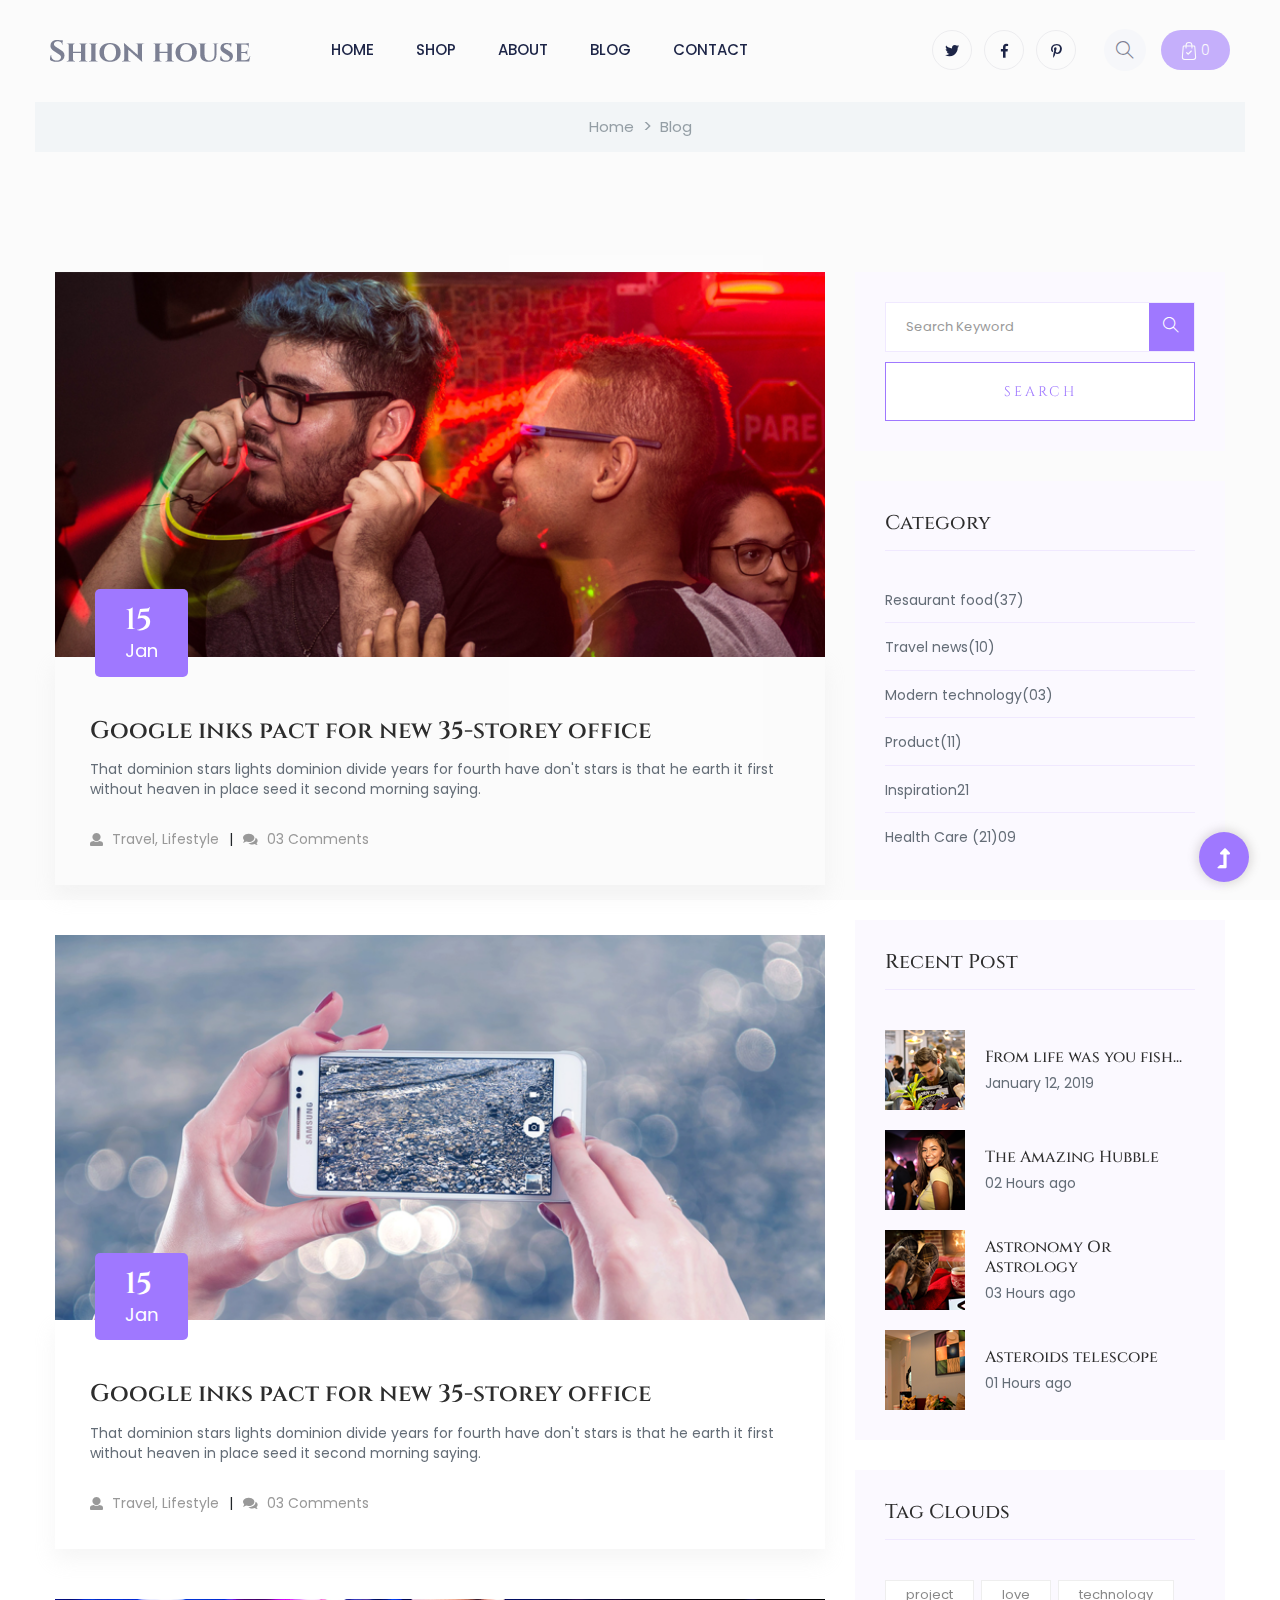
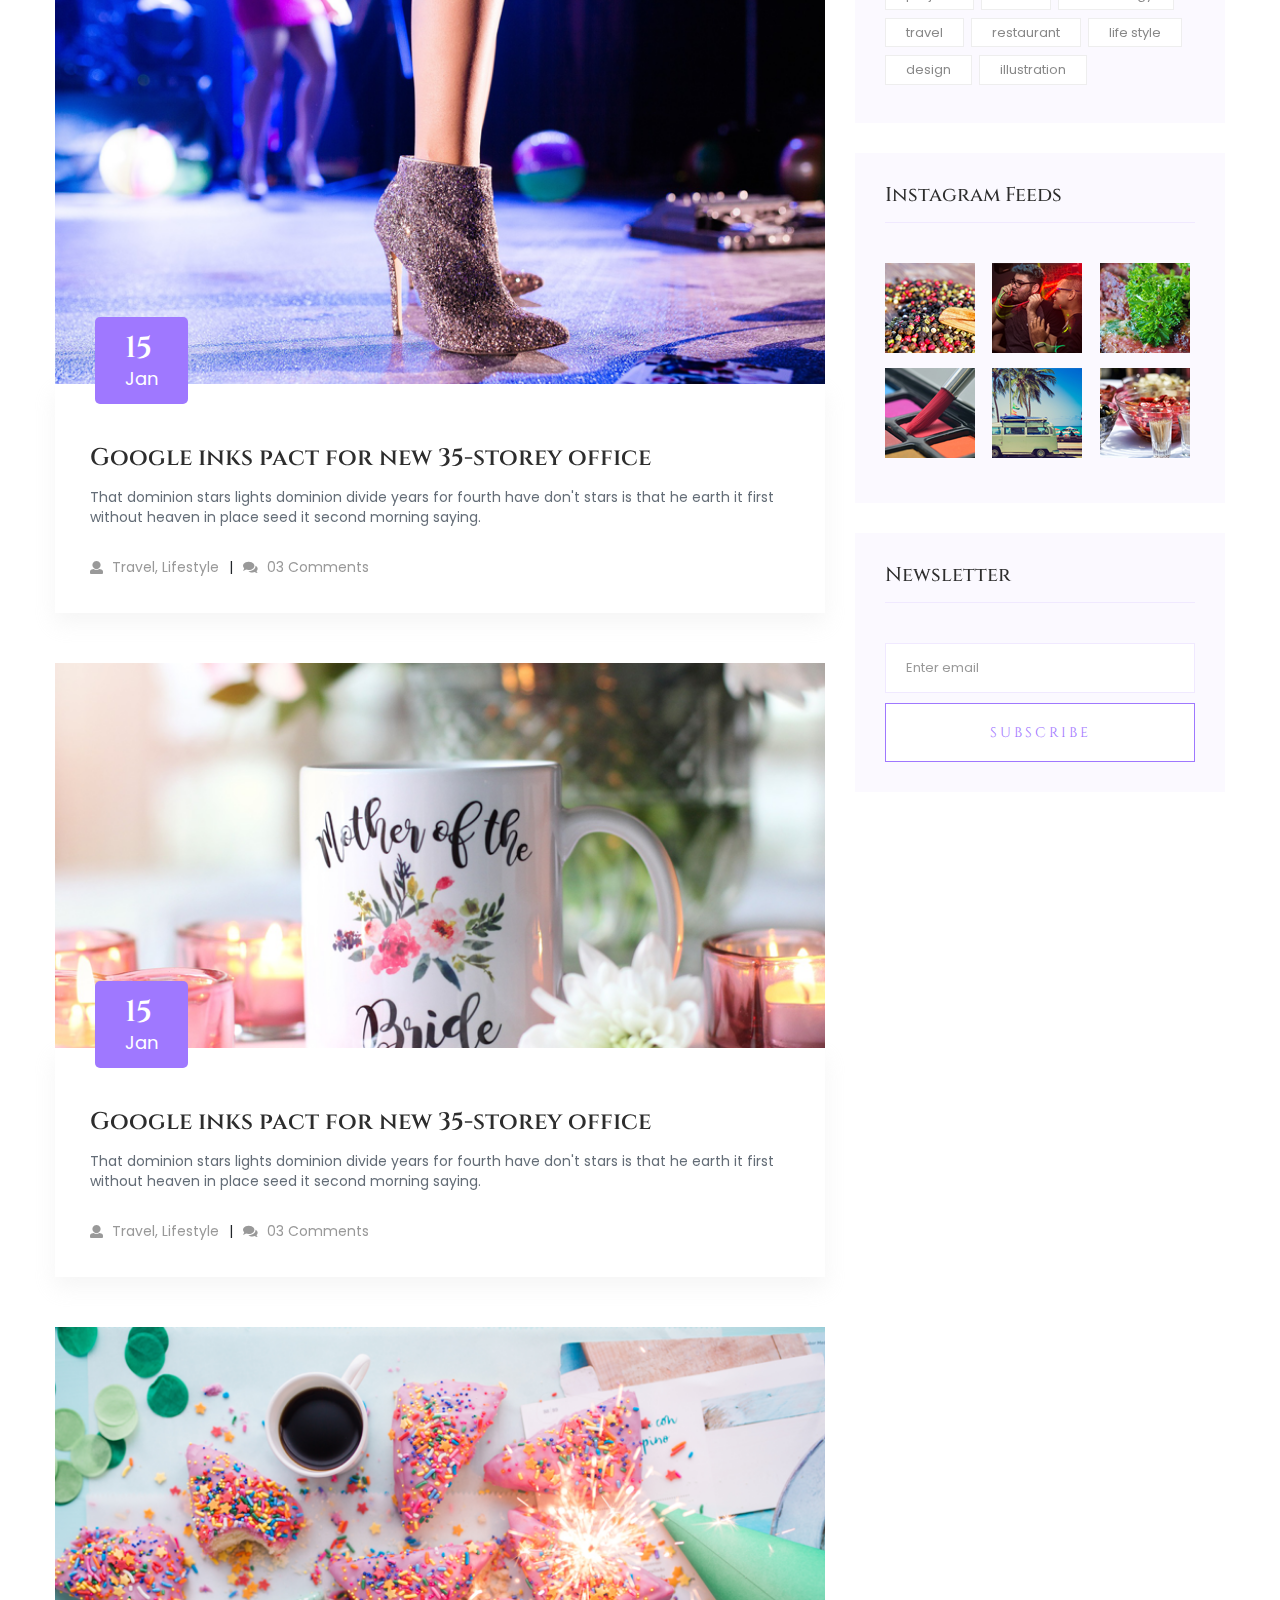
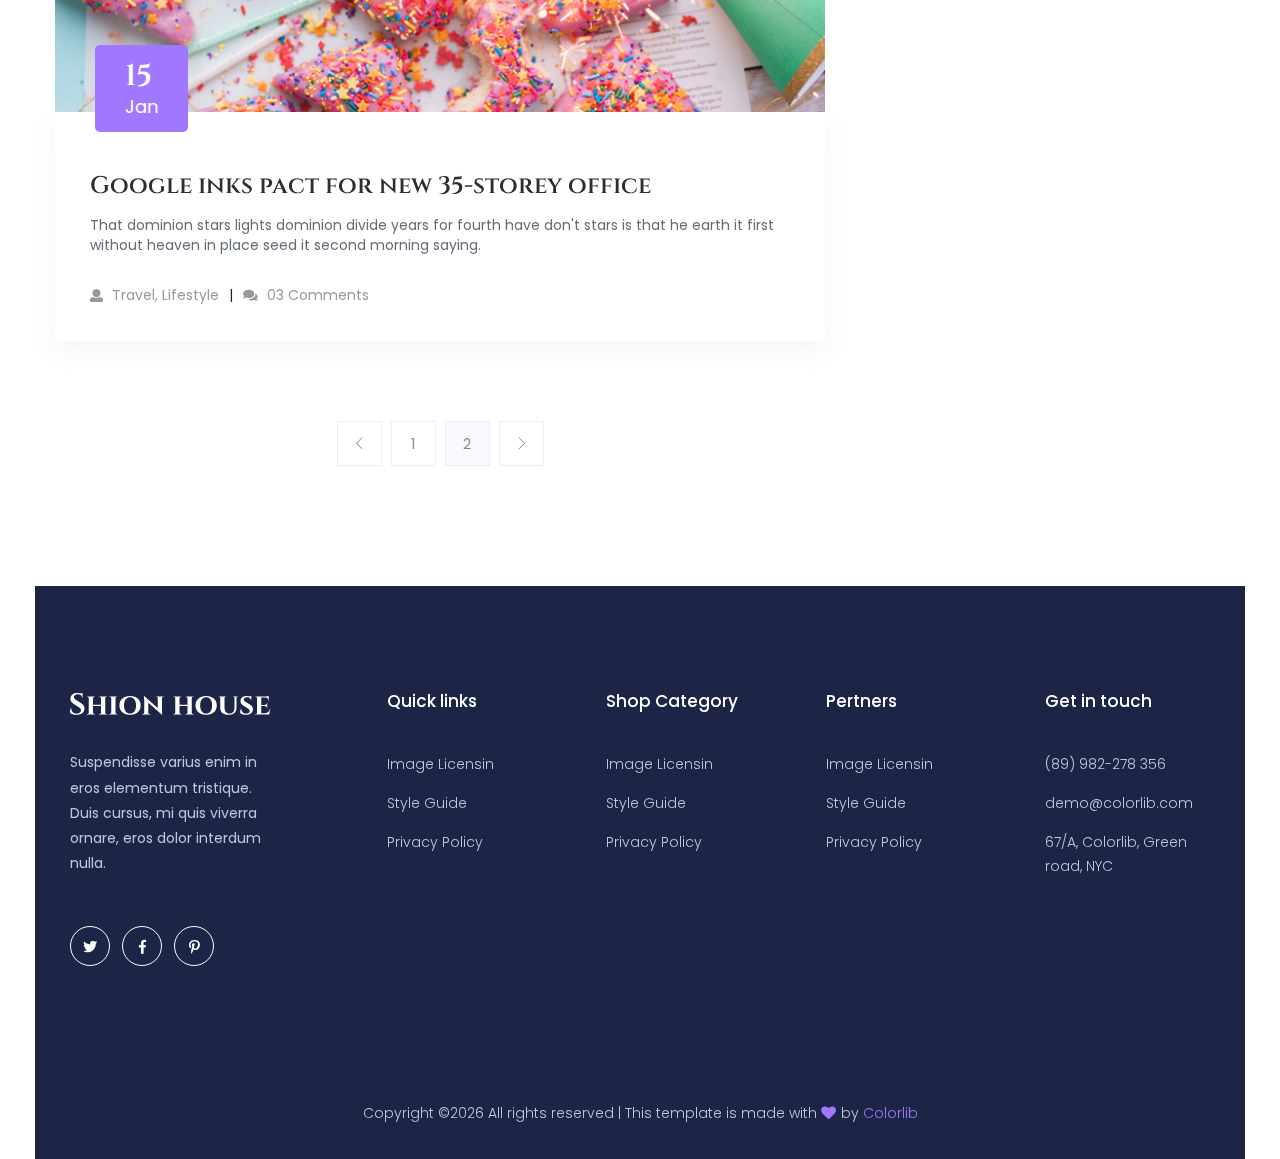
<file: shionhouse/blog.html>
<!doctype html>
<html class="no-js" lang="zxx">
<head>
    <meta charset="utf-8">
    <meta http-equiv="x-ua-compatible" content="ie=edge">
    <title>Fashion | Teamplate</title>
    <meta name="description" content="">
    <meta name="viewport" content="width=device-width, initial-scale=1">
    <link rel="manifest" href="site.webmanifest">
    <link rel="shortcut icon" type="image/x-icon" href="assets/img/favicon.ico">

    <!-- CSS here -->
    <link rel="stylesheet" href="assets/css/bootstrap.min.css">
    <link rel="stylesheet" href="assets/css/owl.carousel.min.css">
    <link rel="stylesheet" href="assets/css/slicknav.css">
    <link rel="stylesheet" href="assets/css/flaticon.css">
    <link rel="stylesheet" href="assets/css/progressbar_barfiller.css">
    <link rel="stylesheet" href="assets/css/gijgo.css">
    <link rel="stylesheet" href="assets/css/animate.min.css">
    <link rel="stylesheet" href="assets/css/animated-headline.css">
    <link rel="stylesheet" href="assets/css/magnific-popup.css">
    <link rel="stylesheet" href="assets/css/fontawesome-all.min.css">
    <link rel="stylesheet" href="assets/css/themify-icons.css">
    <link rel="stylesheet" href="assets/css/slick.css">
    <link rel="stylesheet" href="assets/css/nice-select.css">
    <link rel="stylesheet" href="assets/css/style.css">
    
</head>
<body class="full-wrapper">
    <!-- ? Preloader Start -->
    <div id="preloader-active">
        <div class="preloader d-flex align-items-center justify-content-center">
            <div class="preloader-inner position-relative">
                <div class="preloader-circle"></div>
                <div class="preloader-img pere-text">
                    <img src="assets/img/logo/loder.png" alt="">
                </div>
            </div>
        </div>
    </div>
    <!-- Preloader Start -->
    <header>
        <!-- Header Start -->
        <div class="header-area ">
            <div class="main-header header-sticky">
                <div class="container-fluid">
                    <div class="menu-wrapper d-flex align-items-center justify-content-between">
                        <div class="header-left d-flex align-items-center">
                            <!-- Logo -->
                            <div class="logo">
                                <a href="index.html"><img src="assets/img/logo/logo.png" alt=""></a>
                            </div>
                            <!-- Main-menu -->
                            <div class="main-menu  d-none d-lg-block">
                                <nav>
                                    <ul id="navigation">
                                        <li><a href="index.html">Home</a></li> 
                                        <li><a href="shop.html">shop</a></li>
                                        <li><a href="about.html">About</a></li>
                                        <li><a href="blog.html">Blog</a>
                                            <ul class="submenu">
                                                <li><a href="blog.html">Blog</a></li>
                                                <li><a href="blog_details.html">Blog Details</a></li>
                                                <li><a href="elements.html">Elements</a></li>
                                                <li><a href="product_details.html">Product Details</a></li>
                                            </ul>
                                        </li>
                                        <li><a href="contact.html">Contact</a></li>
                                    </ul>
                                </nav>
                            </div>   
                        </div>
                        <div class="header-right1 d-flex align-items-center">
                            <!-- Social -->
                            <div class="header-social d-none d-md-block">
                                <a href="#"><i class="fab fa-twitter"></i></a>
                                <a href="https://bit.ly/sai4ull"><i class="fab fa-facebook-f"></i></a>
                                <a href="#"><i class="fab fa-pinterest-p"></i></a>
                            </div>
                            <!-- Search Box -->
                            <div class="search d-none d-md-block">
                                <ul class="d-flex align-items-center">
                                    <li class="mr-15">
                                        <div class="nav-search search-switch">
                                            <i class="ti-search"></i>
                                        </div>
                                    </li>
                                    <li>
                                        <div class="card-stor">
                                            <img src="assets/img/gallery/card.svg" alt="">
                                            <span>0</span>
                                        </div>
                                    </li>
                                </ul>
                            </div>
                        </div>
                        <!-- Mobile Menu -->
                        <div class="col-12">
                            <div class="mobile_menu d-block d-lg-none"></div>
                        </div>
                    </div>
                </div>
            </div>
        </div>
        <!-- Header End -->
    </header>
    <!-- header end -->
    <main>
        <!-- breadcrumb Start-->
        <div class="page-notification page-notification2">
            <div class="container">
                <div class="row">
                    <div class="col-lg-12">
                        <nav aria-label="breadcrumb">
                            <ol class="breadcrumb justify-content-center">
                                <li class="breadcrumb-item"><a href="index.html">Home</a></li>
                                <li class="breadcrumb-item"><a href="#">Blog</a></li> 
                            </ol>
                        </nav>
                    </div>
                </div>
            </div>
        </div>
        <!-- breadcrumb End-->
        <!-- Hero Area End-->
        <!--? Blog Area Start-->
        <section class="blog_area section-padding">
            <div class="container">
                <div class="row">
                    <div class="col-lg-8 mb-5 mb-lg-0">
                        <div class="blog_left_sidebar">
                            <article class="blog_item">
                                <div class="blog_item_img">
                                    <img class="card-img rounded-0" src="assets/img/blog/single_blog_1.png" alt="">
                                    <a href="#" class="blog_item_date">
                                        <h3>15</h3>
                                        <p>Jan</p>
                                    </a>
                                </div>
                                <div class="blog_details">
                                    <a class="d-inline-block" href="blog_details.html">
                                        <h2 class="blog-head" style="color: #2d2d2d;">Google inks pact for new 35-storey office</h2>
                                    </a>
                                    <p>That dominion stars lights dominion divide years for fourth have don't stars is that
                                    he earth it first without heaven in place seed it second morning saying.</p>
                                    <ul class="blog-info-link">
                                        <li><a href="#"><i class="fa fa-user"></i> Travel, Lifestyle</a></li>
                                        <li><a href="#"><i class="fa fa-comments"></i> 03 Comments</a></li>
                                    </ul>
                                </div>
                            </article>
                            <article class="blog_item">
                                <div class="blog_item_img">
                                    <img class="card-img rounded-0" src="assets/img/blog/single_blog_2.png" alt="">
                                    <a href="#" class="blog_item_date">
                                        <h3>15</h3>
                                        <p>Jan</p>
                                    </a>
                                </div>
                                <div class="blog_details">
                                    <a class="d-inline-block" href="blog_details.html">
                                        <h2 class="blog-head" style="color: #2d2d2d;">Google inks pact for new 35-storey office</h2>
                                    </a>
                                    <p>That dominion stars lights dominion divide years for fourth have don't stars is that
                                    he earth it first without heaven in place seed it second morning saying.</p>
                                    <ul class="blog-info-link">
                                        <li><a href="#"><i class="fa fa-user"></i> Travel, Lifestyle</a></li>
                                        <li><a href="#"><i class="fa fa-comments"></i> 03 Comments</a></li>
                                    </ul>
                                </div>
                            </article>
                            <article class="blog_item">
                                <div class="blog_item_img">
                                    <img class="card-img rounded-0" src="assets/img/blog/single_blog_3.png" alt="">
                                    <a href="#" class="blog_item_date">
                                        <h3>15</h3>
                                        <p>Jan</p>
                                    </a>
                                </div>
                                <div class="blog_details">
                                    <a class="d-inline-block" href="blog_details.html">
                                        <h2 class="blog-head" style="color: #2d2d2d;">Google inks pact for new 35-storey office</h2>
                                    </a>
                                    <p>That dominion stars lights dominion divide years for fourth have don't stars is that
                                    he earth it first without heaven in place seed it second morning saying.</p>
                                    <ul class="blog-info-link">
                                        <li><a href="#"><i class="fa fa-user"></i> Travel, Lifestyle</a></li>
                                        <li><a href="#"><i class="fa fa-comments"></i> 03 Comments</a></li>
                                    </ul>
                                </div>
                            </article>
                            <article class="blog_item">
                                <div class="blog_item_img">
                                    <img class="card-img rounded-0" src="assets/img/blog/single_blog_4.png" alt="">
                                    <a href="#" class="blog_item_date">
                                        <h3>15</h3>
                                        <p>Jan</p>
                                    </a>
                                </div>
                                <div class="blog_details">
                                    <a class="d-inline-block" href="blog_details.html">
                                        <h2 class="blog-head" style="color: #2d2d2d;">Google inks pact for new 35-storey office</h2>
                                    </a>
                                    <p>That dominion stars lights dominion divide years for fourth have don't stars is that
                                    he earth it first without heaven in place seed it second morning saying.</p>
                                    <ul class="blog-info-link">
                                        <li><a href="#"><i class="fa fa-user"></i> Travel, Lifestyle</a></li>
                                        <li><a href="#"><i class="fa fa-comments"></i> 03 Comments</a></li>
                                    </ul>
                                </div>
                            </article>
                            <article class="blog_item">
                                <div class="blog_item_img">
                                    <img class="card-img rounded-0" src="assets/img/blog/single_blog_5.png" alt="">
                                    <a href="#" class="blog_item_date">
                                        <h3>15</h3>
                                        <p>Jan</p>
                                    </a>
                                </div>
                                <div class="blog_details">
                                    <a class="d-inline-block" href="blog_details.html">
                                        <h2 class="blog-head" style="color: #2d2d2d;">Google inks pact for new 35-storey office</h2>
                                    </a>
                                    <p>That dominion stars lights dominion divide years for fourth have don't stars is that
                                    he earth it first without heaven in place seed it second morning saying.</p>
                                    <ul class="blog-info-link">
                                        <li><a href="#"><i class="fa fa-user"></i> Travel, Lifestyle</a></li>
                                        <li><a href="#"><i class="fa fa-comments"></i> 03 Comments</a></li>
                                    </ul>
                                </div>
                            </article>
                            <nav class="blog-pagination justify-content-center d-flex">
                                <ul class="pagination">
                                    <li class="page-item">
                                        <a href="#" class="page-link" aria-label="Previous">
                                            <i class="ti-angle-left"></i>
                                        </a>
                                    </li>
                                    <li class="page-item">
                                        <a href="#" class="page-link">1</a>
                                    </li>
                                    <li class="page-item active">
                                        <a href="#" class="page-link">2</a>
                                    </li>
                                    <li class="page-item">
                                        <a href="#" class="page-link" aria-label="Next">
                                            <i class="ti-angle-right"></i>
                                        </a>
                                    </li>
                                </ul>
                            </nav>
                        </div>
                    </div>
                    <div class="col-lg-4">
                        <div class="blog_right_sidebar">
                            <aside class="single_sidebar_widget search_widget">
                                <form action="#">
                                    <div class="form-group">
                                        <div class="input-group mb-3">
                                            <input type="text" class="form-control" placeholder='Search Keyword'
                                            onfocus="this.placeholder = ''"
                                            onblur="this.placeholder = 'Search Keyword'">
                                            <div class="input-group-append">
                                                <button class="btns" type="button"><i class="ti-search"></i></button>
                                            </div>
                                        </div>
                                    </div>
                                    <button class="button rounded-0 primary-bg text-white w-100 btn_1 boxed-btn"
                                    type="submit">Search</button>
                                </form>
                            </aside>
                            <aside class="single_sidebar_widget post_category_widget">
                                <h4 class="widget_title" style="color: #2d2d2d;">Category</h4>
                                <ul class="list cat-list">
                                    <li>
                                        <a href="#" class="d-flex">
                                            <p>Resaurant food</p>
                                            <p>(37)</p>
                                        </a>
                                    </li>
                                    <li>
                                        <a href="#" class="d-flex">
                                            <p>Travel news</p>
                                            <p>(10)</p>
                                        </a>
                                    </li>
                                    <li>
                                        <a href="#" class="d-flex">
                                            <p>Modern technology</p>
                                            <p>(03)</p>
                                        </a>
                                    </li>
                                    <li>
                                        <a href="#" class="d-flex">
                                            <p>Product</p>
                                            <p>(11)</p>
                                        </a>
                                    </li>
                                    <li>
                                        <a href="#" class="d-flex">
                                            <p>Inspiration</p>
                                            <p>21</p>
                                        </a>
                                    </li>
                                    <li>
                                        <a href="#" class="d-flex">
                                            <p>Health Care (21)</p>
                                            <p>09</p>
                                        </a>
                                    </li>
                                </ul>
                            </aside>
                            <aside class="single_sidebar_widget popular_post_widget">
                                <h3 class="widget_title" style="color: #2d2d2d;">Recent Post</h3>
                                <div class="media post_item">
                                    <img src="assets/img/post/post_1.png" alt="post">
                                    <div class="media-body">
                                        <a href="blog_details.html">
                                            <h3 style="color: #2d2d2d;">From life was you fish...</h3>
                                        </a>
                                        <p>January 12, 2019</p>
                                    </div>
                                </div>
                                <div class="media post_item">
                                    <img src="assets/img/post/post_2.png" alt="post">
                                    <div class="media-body">
                                        <a href="blog_details.html">
                                            <h3 style="color: #2d2d2d;">The Amazing Hubble</h3>
                                        </a>
                                        <p>02 Hours ago</p>
                                    </div>
                                </div>
                                <div class="media post_item">
                                    <img src="assets/img/post/post_3.png" alt="post">
                                    <div class="media-body">
                                        <a href="blog_details.html">
                                            <h3 style="color: #2d2d2d;">Astronomy Or Astrology</h3>
                                        </a>
                                        <p>03 Hours ago</p>
                                    </div>
                                </div>
                                <div class="media post_item">
                                    <img src="assets/img/post/post_4.png" alt="post">
                                    <div class="media-body">
                                        <a href="blog_details.html">
                                            <h3 style="color: #2d2d2d;">Asteroids telescope</h3>
                                        </a>
                                        <p>01 Hours ago</p>
                                    </div>
                                </div>
                            </aside>
                            <aside class="single_sidebar_widget tag_cloud_widget">
                                <h4 class="widget_title" style="color: #2d2d2d;">Tag Clouds</h4>
                                <ul class="list">
                                    <li>
                                        <a href="#">project</a>
                                    </li>
                                    <li>
                                        <a href="#">love</a>
                                    </li>
                                    <li>
                                        <a href="#">technology</a>
                                    </li>
                                    <li>
                                        <a href="#">travel</a>
                                    </li>
                                    <li>
                                        <a href="#">restaurant</a>
                                    </li>
                                    <li>
                                        <a href="#">life style</a>
                                    </li>
                                    <li>
                                        <a href="#">design</a>
                                    </li>
                                    <li>
                                        <a href="#">illustration</a>
                                    </li>
                                </ul>
                            </aside>

                            <aside class="single_sidebar_widget instagram_feeds">
                                <h4 class="widget_title" style="color: #2d2d2d;">Instagram Feeds</h4>
                                <ul class="instagram_row flex-wrap">
                                    <li>
                                        <a href="#">
                                            <img class="img-fluid" src="assets/img/post/post_5.png" alt="">
                                        </a>
                                    </li>
                                    <li>
                                        <a href="#">
                                            <img class="img-fluid" src="assets/img/post/post_6.png" alt="">
                                        </a>
                                    </li>
                                    <li>
                                        <a href="#">
                                            <img class="img-fluid" src="assets/img/post/post_7.png" alt="">
                                        </a>
                                    </li>
                                    <li>
                                        <a href="#">
                                            <img class="img-fluid" src="assets/img/post/post_8.png" alt="">
                                        </a>
                                    </li>
                                    <li>
                                        <a href="#">
                                            <img class="img-fluid" src="assets/img/post/post_9.png" alt="">
                                        </a>
                                    </li>
                                    <li>
                                        <a href="#">
                                            <img class="img-fluid" src="assets/img/post/post_10.png" alt="">
                                        </a>
                                    </li>
                                </ul>
                            </aside>
                            <aside class="single_sidebar_widget newsletter_widget">
                                <h4 class="widget_title" style="color: #2d2d2d;">Newsletter</h4>
                                <form action="#">
                                    <div class="form-group">
                                        <input type="email" class="form-control" onfocus="this.placeholder = ''"
                                        onblur="this.placeholder = 'Enter email'" placeholder='Enter email' required>
                                    </div>
                                    <button class="button rounded-0 primary-bg text-white w-100 btn_1 boxed-btn"
                                    type="submit">Subscribe</button>
                                </form>
                            </aside>
                        </div>
                    </div>
                </div>
            </div>
        </section>
        <!-- Blog Area End -->
    </main>
    <footer>
        <!-- Footer Start-->
        <div class="footer-area footer-padding">
            <div class="container-fluid ">
                <div class="row d-flex justify-content-between">
                    <div class="col-xl-3 col-lg-3 col-md-8 col-sm-8">
                     <div class="single-footer-caption mb-50">
                       <div class="single-footer-caption mb-30">
                          <!-- logo -->
                          <div class="footer-logo mb-35">
                           <a href="index.html"><img src="assets/img/logo/logo2_footer.png" alt=""></a>
                       </div>
                       <div class="footer-tittle">
                           <div class="footer-pera">
                               <p>Suspendisse varius enim in eros elementum tristique. Duis cursus, mi quis viverra ornare, eros dolor interdum nulla.</p>
                           </div>
                       </div>
                       <!-- social -->
                       <div class="footer-social">
                        <a href="#"><i class="fab fa-twitter"></i></a>
                        <a href="https://bit.ly/sai4ull"><i class="fab fa-facebook-f"></i></a>
                        <a href="#"><i class="fab fa-pinterest-p"></i></a>
                    </div>
                </div>
            </div>
        </div>
        <div class="col-xl-2 col-lg-2 col-md-4 col-sm-4">
            <div class="single-footer-caption mb-50">
                <div class="footer-tittle">
                    <h4>Quick links</h4>
                    <ul>
                        <li><a href="#">Image Licensin</a></li>
                        <li><a href="#">Style Guide</a></li>
                        <li><a href="#">Privacy Policy</a></li>
                    </ul>
                </div>
            </div>
        </div>
        <div class="col-xl-2 col-lg-2 col-md-4 col-sm-4">
            <div class="single-footer-caption mb-50">
                <div class="footer-tittle">
                    <h4>Shop Category</h4>
                    <ul>
                        <li><a href="#">Image Licensin</a></li>
                        <li><a href="#">Style Guide</a></li>
                        <li><a href="#">Privacy Policy</a></li>
                    </ul>
                </div>
            </div>
        </div>
        <div class="col-xl-2 col-lg-2 col-md-4 col-sm-4">
            <div class="single-footer-caption mb-50">
                <div class="footer-tittle">
                    <h4>Pertners</h4>
                    <ul>
                        <li><a href="#">Image Licensin</a></li>
                        <li><a href="#">Style Guide</a></li>
                        <li><a href="#">Privacy Policy</a></li>
                    </ul>
                </div>
            </div>
        </div>
        <div class="col-xl-2 col-lg-3 col-md-4 col-sm-4">
            <div class="single-footer-caption mb-50">
                <div class="footer-tittle">
                    <h4>Get in touch</h4>
                    <ul>
                        <li><a href="#">(89) 982-278 356</a></li>
                        <li><a href="#">demo@colorlib.com</a></li>
                        <li><a href="#">67/A, Colorlib, Green road, NYC</a></li>
                    </ul>
                </div>
            </div>
        </div>
    </div>
</div>
</div>
<!-- footer-bottom area -->
<div class="footer-bottom-area">
    <div class="container">
        <div class="footer-border">
           <div class="row d-flex align-items-center">
               <div class="col-xl-12 ">
                   <div class="footer-copy-right text-center">
                       <p><!-- Link back to Colorlib can't be removed. Template is licensed under CC BY 3.0. -->
                          Copyright &copy;<script>document.write(new Date().getFullYear());</script> All rights reserved | This template is made with <i class="fa fa-heart" aria-hidden="true"></i> by <a href="https://colorlib.com" target="_blank">Colorlib</a>
                          <!-- Link back to Colorlib can't be removed. Template is licensed under CC BY 3.0. --></p>
                      </div>
                  </div>
              </div>
          </div>
      </div>
  </div>
  <!-- Footer End-->
</footer>
<!--? Search model Begin -->
<div class="search-model-box">
    <div class="h-100 d-flex align-items-center justify-content-center">
        <div class="search-close-btn">+</div>
        <form class="search-model-form">
            <input type="text" id="search-input" placeholder="Searching key.....">
        </form>
    </div>
</div>
<!-- Search model end -->
<!-- Scroll Up -->
<div id="back-top" >
    <a title="Go to Top" href="#"> <i class="fas fa-level-up-alt"></i></a>
</div>

<!-- JS here -->
<!-- Jquery, Popper, Bootstrap -->
<script src="./assets/js/vendor/modernizr-3.5.0.min.js"></script>
<script src="./assets/js/vendor/jquery-1.12.4.min.js"></script>
<script src="./assets/js/popper.min.js"></script>
<script src="./assets/js/bootstrap.min.js"></script>

<!-- Slick-slider , Owl-Carousel ,slick-nav -->
<script src="./assets/js/owl.carousel.min.js"></script>
<script src="./assets/js/slick.min.js"></script>
<script src="./assets/js/jquery.slicknav.min.js"></script>

<!-- One Page, Animated-HeadLin, Date Picker -->
<script src="./assets/js/wow.min.js"></script>
<script src="./assets/js/animated.headline.js"></script>
<script src="./assets/js/jquery.magnific-popup.js"></script>
<script src="./assets/js/gijgo.min.js"></script>

<!-- Nice-select, sticky,Progress -->
<script src="./assets/js/jquery.nice-select.min.js"></script>
<script src="./assets/js/jquery.sticky.js"></script>
<script src="./assets/js/jquery.barfiller.js"></script>

<!-- counter , waypoint,Hover Direction -->
<script src="./assets/js/jquery.counterup.min.js"></script>
<script src="./assets/js/waypoints.min.js"></script>
<script src="./assets/js/jquery.countdown.min.js"></script>
<script src="./assets/js/hover-direction-snake.min.js"></script>

<!-- contact js -->
<script src="./assets/js/contact.js"></script>
<script src="./assets/js/jquery.form.js"></script>
<script src="./assets/js/jquery.validate.min.js"></script>
<script src="./assets/js/mail-script.js"></script>
<script src="./assets/js/jquery.ajaxchimp.min.js"></script>

<!-- Jquery Plugins, main Jquery -->	
<script src="./assets/js/plugins.js"></script>
<script src="./assets/js/main.js"></script>

</body>
</html>
</file>
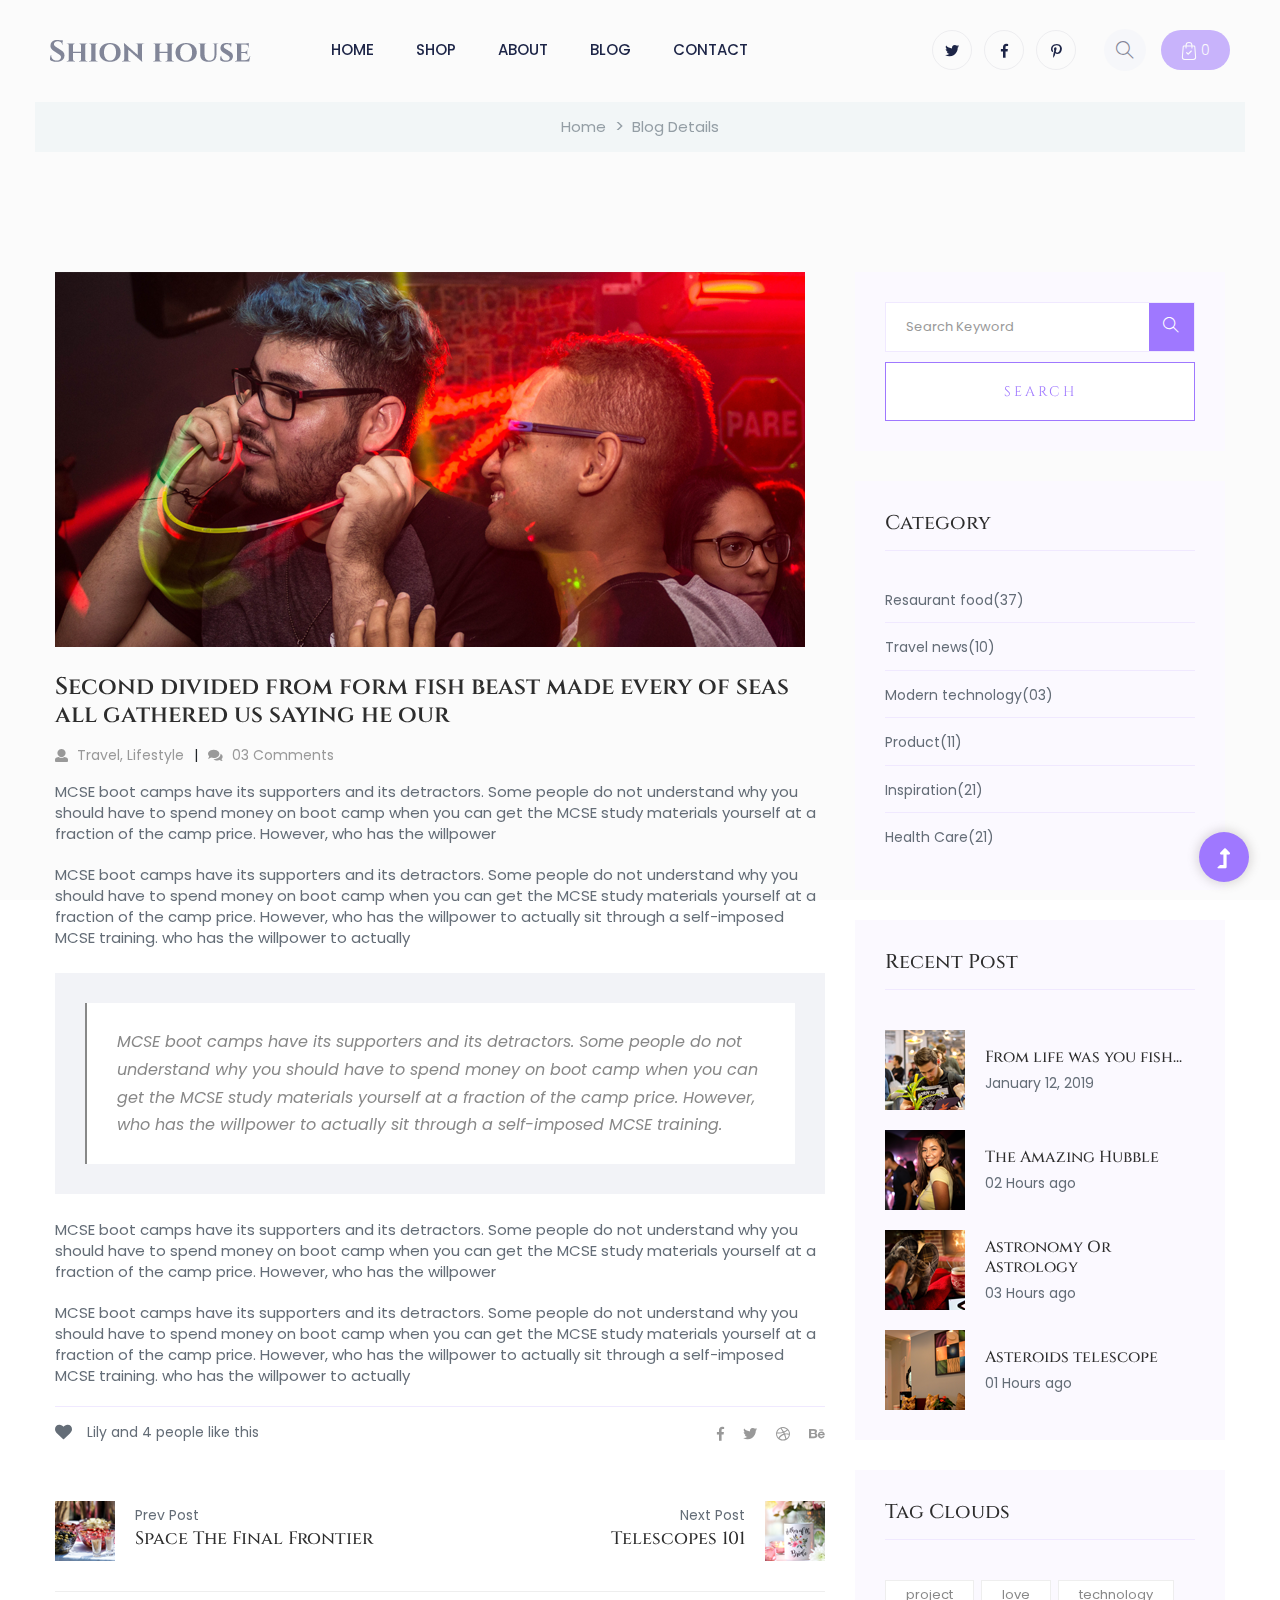
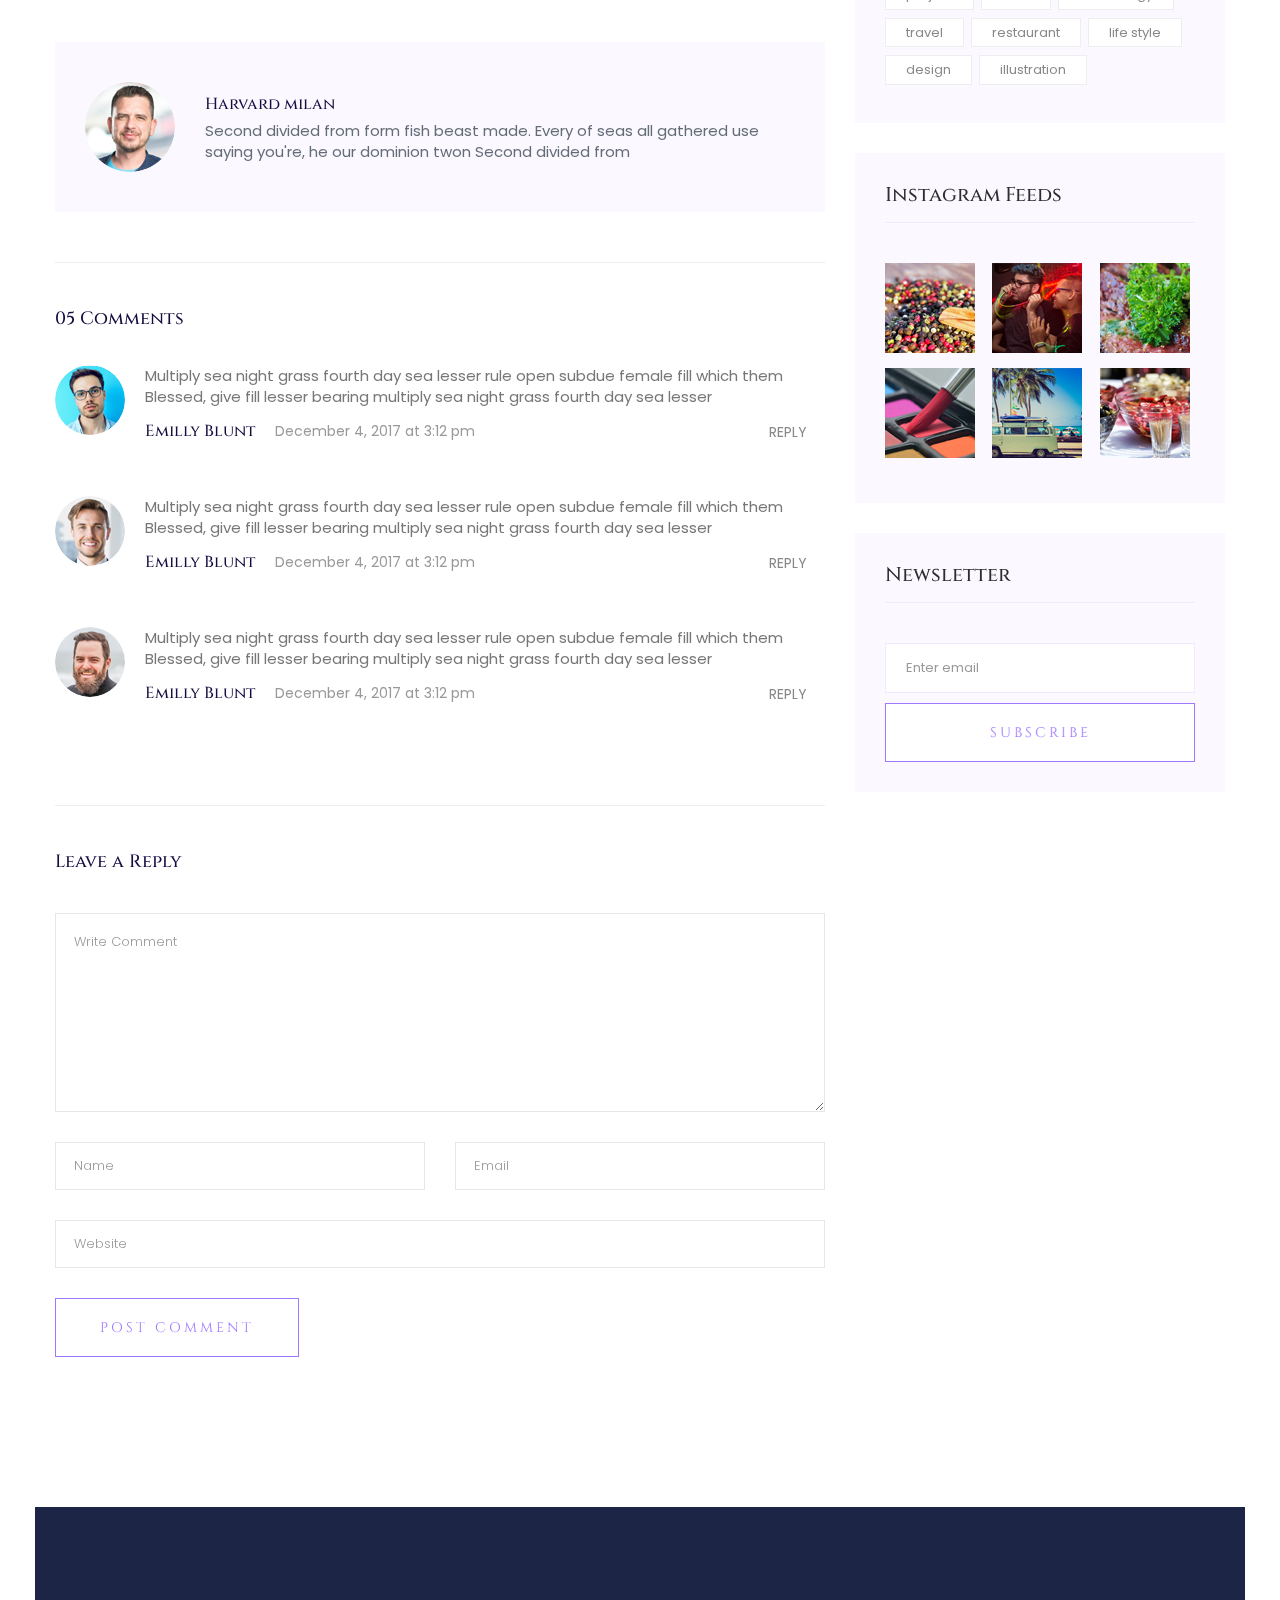
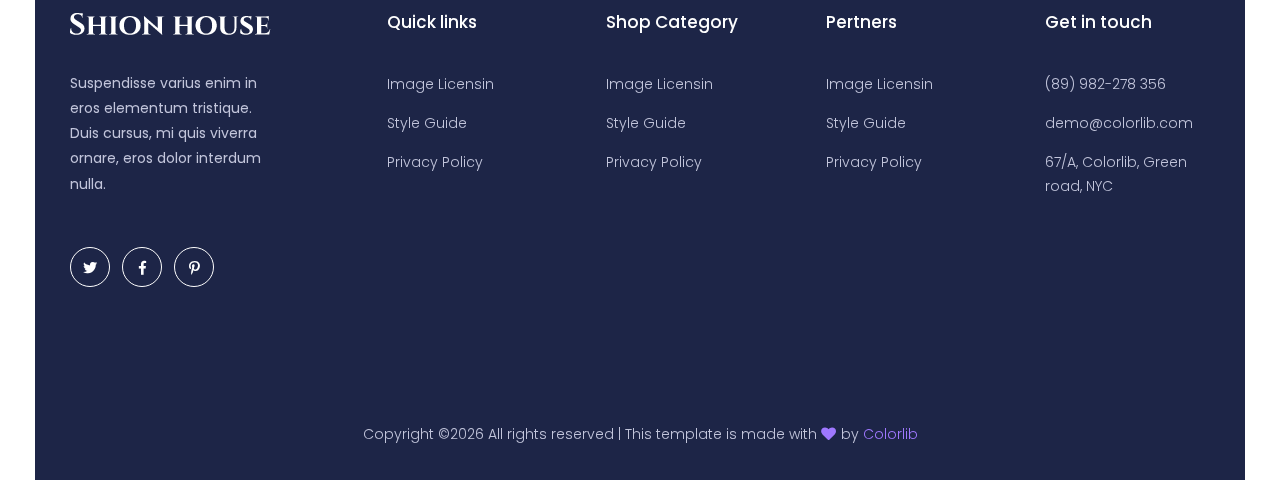
<file: shionhouse/blog_details.html>
<!doctype html>
<html class="no-js" lang="zxx">
<head>
  <meta charset="utf-8">
  <meta http-equiv="x-ua-compatible" content="ie=edge">
  <title>Fashion | Teamplate</title>
  <meta name="description" content="">
  <meta name="viewport" content="width=device-width, initial-scale=1">
  <link rel="manifest" href="site.webmanifest">
  <link rel="shortcut icon" type="image/x-icon" href="assets/img/favicon.ico">

  <!-- CSS here -->
  <link rel="stylesheet" href="assets/css/bootstrap.min.css">
  <link rel="stylesheet" href="assets/css/owl.carousel.min.css">
  <link rel="stylesheet" href="assets/css/slicknav.css">
  <link rel="stylesheet" href="assets/css/flaticon.css">
  <link rel="stylesheet" href="assets/css/progressbar_barfiller.css">
  <link rel="stylesheet" href="assets/css/gijgo.css">
  <link rel="stylesheet" href="assets/css/animate.min.css">
  <link rel="stylesheet" href="assets/css/animated-headline.css">
  <link rel="stylesheet" href="assets/css/magnific-popup.css">
  <link rel="stylesheet" href="assets/css/fontawesome-all.min.css">
  <link rel="stylesheet" href="assets/css/themify-icons.css">
  <link rel="stylesheet" href="assets/css/slick.css">
  <link rel="stylesheet" href="assets/css/nice-select.css">
  <link rel="stylesheet" href="assets/css/style.css">
  
</head>
<body class="full-wrapper">
  <!-- ? Preloader Start -->
  <div id="preloader-active">
    <div class="preloader d-flex align-items-center justify-content-center">
      <div class="preloader-inner position-relative">
        <div class="preloader-circle"></div>
        <div class="preloader-img pere-text">
          <img src="assets/img/logo/loder.png" alt="">
        </div>
      </div>
    </div>
  </div>
  <!-- Preloader Start -->
  <header>
   <!-- Header Start -->
   <div class="header-area ">
     <div class="main-header header-sticky">
       <div class="container-fluid">
         <div class="menu-wrapper d-flex align-items-center justify-content-between">
           <div class="header-left d-flex align-items-center">
             <!-- Logo -->
             <div class="logo">
               <a href="index.html"><img src="assets/img/logo/logo.png" alt=""></a>
             </div>
             <!-- Main-menu -->
             <div class="main-menu  d-none d-lg-block">
               <nav>
                 <ul id="navigation">
                   <li><a href="index.html">Home</a></li> 
                   <li><a href="shop.html">shop</a></li>
                   <li><a href="about.html">About</a></li>
                   <li><a href="blog.html">Blog</a>
                     <ul class="submenu">
                       <li><a href="blog.html">Blog</a></li>
                       <li><a href="blog_details.html">Blog Details</a></li>
                       <li><a href="elements.html">Elements</a></li>
                       <li><a href="product_details.html">Product Details</a></li>
                     </ul>
                   </li>
                   <li><a href="contact.html">Contact</a></li>
                 </ul>
               </nav>
             </div>   
           </div>
           <div class="header-right1 d-flex align-items-center">
             <!-- Social -->
             <div class="header-social d-none d-md-block">
               <a href="#"><i class="fab fa-twitter"></i></a>
               <a href="https://bit.ly/sai4ull"><i class="fab fa-facebook-f"></i></a>
               <a href="#"><i class="fab fa-pinterest-p"></i></a>
             </div>
             <!-- Search Box -->
             <div class="search d-none d-md-block">
               <ul class="d-flex align-items-center">
                 <li class="mr-15">
                   <div class="nav-search search-switch">
                     <i class="ti-search"></i>
                   </div>
                 </li>
                 <li>
                   <div class="card-stor">
                     <img src="assets/img/gallery/card.svg" alt="">
                     <span>0</span>
                   </div>
                 </li>
               </ul>
             </div>
           </div>
           <!-- Mobile Menu -->
           <div class="col-12">
             <div class="mobile_menu d-block d-lg-none"></div>
           </div>
         </div>
       </div>
     </div>
   </div>
   <!-- Header End -->
 </header>
 <!-- header end -->
 <main>
  <!-- breadcrumb Start-->
  <div class="page-notification page-notification2">
   <div class="container">
    <div class="row">
      <div class="col-lg-12">
       <nav aria-label="breadcrumb">
        <ol class="breadcrumb justify-content-center">
          <li class="breadcrumb-item"><a href="index.html">Home</a></li>
          <li class="breadcrumb-item"><a href="#">Blog Details</a></li> 
        </ol>
      </nav>
    </div>
  </div>
</div>
</div>
<!-- breadcrumb End-->
<!--? Blog Area Start -->
<section class="blog_area single-post-area section-padding">
 <div class="container">
  <div class="row">
   <div class="col-lg-8 posts-list">
    <div class="single-post">
     <div class="feature-img">
      <img class="img-fluid" src="assets/img/blog/single_blog_1.png" alt="">
    </div>
    <div class="blog_details">
      <h2 style="color: #2d2d2d;">Second divided from form fish beast made every of seas
       all gathered us saying he our
     </h2>
     <ul class="blog-info-link mt-3 mb-4">
       <li><a href="#"><i class="fa fa-user"></i> Travel, Lifestyle</a></li>
       <li><a href="#"><i class="fa fa-comments"></i> 03 Comments</a></li>
     </ul>
     <p class="excert">
       MCSE boot camps have its supporters and its detractors. Some people do not understand why you
       should have to spend money on boot camp when you can get the MCSE study materials yourself at a
       fraction of the camp price. However, who has the willpower
     </p>
     <p>
       MCSE boot camps have its supporters and its detractors. Some people do not understand why you
       should have to spend money on boot camp when you can get the MCSE study materials yourself at a
       fraction of the camp price. However, who has the willpower to actually sit through a
       self-imposed MCSE training. who has the willpower to actually
     </p>
     <div class="quote-wrapper">
       <div class="quotes">
        MCSE boot camps have its supporters and its detractors. Some people do not understand why you
        should have to spend money on boot camp when you can get the MCSE study materials yourself at
        a fraction of the camp price. However, who has the willpower to actually sit through a
        self-imposed MCSE training.
      </div>
    </div>
    <p>
     MCSE boot camps have its supporters and its detractors. Some people do not understand why you
     should have to spend money on boot camp when you can get the MCSE study materials yourself at a
     fraction of the camp price. However, who has the willpower
   </p>
   <p>
     MCSE boot camps have its supporters and its detractors. Some people do not understand why you
     should have to spend money on boot camp when you can get the MCSE study materials yourself at a
     fraction of the camp price. However, who has the willpower to actually sit through a
     self-imposed MCSE training. who has the willpower to actually
   </p>
 </div>
</div>
<div class="navigation-top">
 <div class="d-sm-flex justify-content-between text-center">
  <p class="like-info"><span class="align-middle"><i class="fa fa-heart"></i></span> Lily and 4
  people like this</p>
  <div class="col-sm-4 text-center my-2 my-sm-0">
  </div>
  <ul class="social-icons">
   <li><a href="https://www.facebook.com/sai4ull"><i class="fab fa-facebook-f"></i></a></li>
   <li><a href="#"><i class="fab fa-twitter"></i></a></li>
   <li><a href="#"><i class="fab fa-dribbble"></i></a></li>
   <li><a href="#"><i class="fab fa-behance"></i></a></li>
 </ul>
</div>
<div class="navigation-area">
  <div class="row">
   <div
   class="col-lg-6 col-md-6 col-12 nav-left flex-row d-flex justify-content-start align-items-center">
   <div class="thumb">
     <a href="#">
      <img class="img-fluid" src="assets/img/post/preview.png" alt="">
    </a>
  </div>
  <div class="arrow">
   <a href="#">
    <span class="lnr text-white ti-arrow-left"></span>
  </a>
</div>
<div class="detials">
 <p>Prev Post</p>
 <a href="#">
  <h4 style="color: #2d2d2d;">Space The Final Frontier</h4>
</a>
</div>
</div>
<div
class="col-lg-6 col-md-6 col-12 nav-right flex-row d-flex justify-content-end align-items-center">
<div class="detials">
 <p>Next Post</p>
 <a href="#">
  <h4 style="color: #2d2d2d;">Telescopes 101</h4>
</a>
</div>
<div class="arrow">
 <a href="#">
  <span class="lnr text-white ti-arrow-right"></span>
</a>
</div>
<div class="thumb">
 <a href="#">
  <img class="img-fluid" src="assets/img/post/next.png" alt="">
</a>
</div>
</div>
</div>
</div>
</div>
<div class="blog-author">
 <div class="media align-items-center">
  <img src="assets/img/blog/author.png" alt="">
  <div class="media-body">
   <a href="#">
    <h4>Harvard milan</h4>
  </a>
  <p>Second divided from form fish beast made. Every of seas all gathered use saying you're, he
  our dominion twon Second divided from</p>
</div>
</div>
</div>
<div class="comments-area">
 <h4>05 Comments</h4>
 <div class="comment-list">
  <div class="single-comment justify-content-between d-flex">
   <div class="user justify-content-between d-flex">
    <div class="thumb">
     <img src="assets/img/blog/comment_1.png" alt="">
   </div>
   <div class="desc">
     <p class="comment">
      Multiply sea night grass fourth day sea lesser rule open subdue female fill which them
      Blessed, give fill lesser bearing multiply sea night grass fourth day sea lesser
    </p>
    <div class="d-flex justify-content-between">
      <div class="d-flex align-items-center">
       <h5>
        <a href="#">Emilly Blunt</a>
      </h5>
      <p class="date">December 4, 2017 at 3:12 pm </p>
    </div>
    <div class="reply-btn">
     <a href="#" class="btn-reply text-uppercase">reply</a>
   </div>
 </div>
</div>
</div>
</div>
</div>
<div class="comment-list">
  <div class="single-comment justify-content-between d-flex">
   <div class="user justify-content-between d-flex">
    <div class="thumb">
     <img src="assets/img/blog/comment_2.png" alt="">
   </div>
   <div class="desc">
     <p class="comment">
      Multiply sea night grass fourth day sea lesser rule open subdue female fill which them
      Blessed, give fill lesser bearing multiply sea night grass fourth day sea lesser
    </p>
    <div class="d-flex justify-content-between">
      <div class="d-flex align-items-center">
       <h5>
        <a href="#">Emilly Blunt</a>
      </h5>
      <p class="date">December 4, 2017 at 3:12 pm </p>
    </div>
    <div class="reply-btn">
     <a href="#" class="btn-reply text-uppercase">reply</a>
   </div>
 </div>
</div>
</div>
</div>
</div>
<div class="comment-list">
  <div class="single-comment justify-content-between d-flex">
   <div class="user justify-content-between d-flex">
    <div class="thumb">
     <img src="assets/img/blog/comment_3.png" alt="">
   </div>
   <div class="desc">
     <p class="comment">
      Multiply sea night grass fourth day sea lesser rule open subdue female fill which them
      Blessed, give fill lesser bearing multiply sea night grass fourth day sea lesser
    </p>
    <div class="d-flex justify-content-between">
      <div class="d-flex align-items-center">
       <h5>
        <a href="#">Emilly Blunt</a>
      </h5>
      <p class="date">December 4, 2017 at 3:12 pm </p>
    </div>
    <div class="reply-btn">
     <a href="#" class="btn-reply text-uppercase">reply</a>
   </div>
 </div>
</div>
</div>
</div>
</div>
</div>
<div class="comment-form">
 <h4>Leave a Reply</h4>
 <form class="form-contact comment_form" action="#" id="commentForm">
  <div class="row">
   <div class="col-12">
    <div class="form-group">
     <textarea class="form-control w-100" name="comment" id="comment" cols="30" rows="9"
     placeholder="Write Comment"></textarea>
   </div>
 </div>
 <div class="col-sm-6">
  <div class="form-group">
   <input class="form-control" name="name" id="name" type="text" placeholder="Name">
 </div>
</div>
<div class="col-sm-6">
  <div class="form-group">
   <input class="form-control" name="email" id="email" type="email" placeholder="Email">
 </div>
</div>
<div class="col-12">
  <div class="form-group">
   <input class="form-control" name="website" id="website" type="text" placeholder="Website">
 </div>
</div>
</div>
<div class="form-group">
 <button type="submit" class="button button-contactForm btn_1 boxed-btn">Post Comment</button>
</div>
</form>
</div>
</div>
<div class="col-lg-4">
  <div class="blog_right_sidebar">
   <aside class="single_sidebar_widget search_widget">
    <form action="#">
     <div class="form-group">
      <div class="input-group mb-3">
       <input type="text" class="form-control" placeholder='Search Keyword'
       onfocus="this.placeholder = ''" onblur="this.placeholder = 'Search Keyword'">
       <div class="input-group-append">
        <button class="btns" type="button"><i class="ti-search"></i></button>
      </div>
    </div>
  </div>
  <button class="button rounded-0 primary-bg text-white w-100 btn_1 boxed-btn"
  type="submit">Search</button>
</form>
</aside>
<aside class="single_sidebar_widget post_category_widget">
  <h4 class="widget_title" style="color: #2d2d2d;">Category</h4>
  <ul class="list cat-list">
   <li>
    <a href="#" class="d-flex">
     <p>Resaurant food</p>
     <p>(37)</p>
   </a>
 </li>
 <li>
  <a href="#" class="d-flex">
   <p>Travel news</p>
   <p>(10)</p>
 </a>
</li>
<li>
  <a href="#" class="d-flex">
   <p>Modern technology</p>
   <p>(03)</p>
 </a>
</li>
<li>
  <a href="#" class="d-flex">
   <p>Product</p>
   <p>(11)</p>
 </a>
</li>
<li>
  <a href="#" class="d-flex">
   <p>Inspiration</p>
   <p>(21)</p>
 </a>
</li>
<li>
  <a href="#" class="d-flex">
   <p>Health Care</p>
   <p>(21)</p>
 </a>
</li>
</ul>
</aside>
<aside class="single_sidebar_widget popular_post_widget">
  <h3 class="widget_title" style="color: #2d2d2d;">Recent Post</h3>
  <div class="media post_item">
   <img src="assets/img/post/post_1.png" alt="post">
   <div class="media-body">
    <a href="blog_details.html">
     <h3 style="color: #2d2d2d;">From life was you fish...</h3>
   </a>
   <p>January 12, 2019</p>
 </div>
</div>
<div class="media post_item">
 <img src="assets/img/post/post_2.png" alt="post">
 <div class="media-body">
  <a href="blog_details.html">
   <h3 style="color: #2d2d2d;">The Amazing Hubble</h3>
 </a>
 <p>02 Hours ago</p>
</div>
</div>
<div class="media post_item">
 <img src="assets/img/post/post_3.png" alt="post">
 <div class="media-body">
  <a href="blog_details.html">
   <h3 style="color: #2d2d2d;">Astronomy Or Astrology</h3>
 </a>
 <p>03 Hours ago</p>
</div>
</div>
<div class="media post_item">
 <img src="assets/img/post/post_4.png" alt="post">
 <div class="media-body">
  <a href="blog_details.html">
   <h3 style="color: #2d2d2d;">Asteroids telescope</h3>
 </a>
 <p>01 Hours ago</p>
</div>
</div>
</aside>
<aside class="single_sidebar_widget tag_cloud_widget">
  <h4 class="widget_title" style="color: #2d2d2d;">Tag Clouds</h4>
  <ul class="list">
   <li>
    <a href="#">project</a>
  </li>
  <li>
    <a href="#">love</a>
  </li>
  <li>
    <a href="#">technology</a>
  </li>
  <li>
    <a href="#">travel</a>
  </li>
  <li>
    <a href="#">restaurant</a>
  </li>
  <li>
    <a href="#">life style</a>
  </li>
  <li>
    <a href="#">design</a>
  </li>
  <li>
    <a href="#">illustration</a>
  </li>
</ul>
</aside>
<aside class="single_sidebar_widget instagram_feeds">
  <h4 class="widget_title" style="color: #2d2d2d;">Instagram Feeds</h4>
  <ul class="instagram_row flex-wrap">
   <li>
    <a href="#">
     <img class="img-fluid" src="assets/img/post/post_5.png" alt="">
   </a>
 </li>
 <li>
  <a href="#">
   <img class="img-fluid" src="assets/img/post/post_6.png" alt="">
 </a>
</li>
<li>
  <a href="#">
   <img class="img-fluid" src="assets/img/post/post_7.png" alt="">
 </a>
</li>
<li>
  <a href="#">
   <img class="img-fluid" src="assets/img/post/post_8.png" alt="">
 </a>
</li>
<li>
  <a href="#">
   <img class="img-fluid" src="assets/img/post/post_9.png" alt="">
 </a>
</li>
<li>
  <a href="#">
   <img class="img-fluid" src="assets/img/post/post_10.png" alt="">
 </a>
</li>
</ul>
</aside>
<aside class="single_sidebar_widget newsletter_widget">
  <h4 class="widget_title" style="color: #2d2d2d;">Newsletter</h4>
  <form action="#">
   <div class="form-group">
    <input type="email" class="form-control" onfocus="this.placeholder = ''"
    onblur="this.placeholder = 'Enter email'" placeholder='Enter email' required>
  </div>
  <button class="button rounded-0 primary-bg text-white w-100 btn_1 boxed-btn" type="submit">Subscribe</button>
</form>
</aside>
</div>
</div>
</div>
</div>
</section>
<!-- Blog Area End -->
</main>
<footer>
  <!-- Footer Start-->
  <div class="footer-area footer-padding">
    <div class="container-fluid ">
      <div class="row d-flex justify-content-between">
        <div class="col-xl-3 col-lg-3 col-md-8 col-sm-8">
         <div class="single-footer-caption mb-50">
           <div class="single-footer-caption mb-30">
            <!-- logo -->
            <div class="footer-logo mb-35">
             <a href="index.html"><img src="assets/img/logo/logo2_footer.png" alt=""></a>
           </div>
           <div class="footer-tittle">
             <div class="footer-pera">
               <p>Suspendisse varius enim in eros elementum tristique. Duis cursus, mi quis viverra ornare, eros dolor interdum nulla.</p>
             </div>
           </div>
           <!-- social -->
           <div class="footer-social">
            <a href="#"><i class="fab fa-twitter"></i></a>
            <a href="https://bit.ly/sai4ull"><i class="fab fa-facebook-f"></i></a>
            <a href="#"><i class="fab fa-pinterest-p"></i></a>
          </div>
        </div>
      </div>
    </div>
    <div class="col-xl-2 col-lg-2 col-md-4 col-sm-4">
      <div class="single-footer-caption mb-50">
        <div class="footer-tittle">
          <h4>Quick links</h4>
          <ul>
            <li><a href="#">Image Licensin</a></li>
            <li><a href="#">Style Guide</a></li>
            <li><a href="#">Privacy Policy</a></li>
          </ul>
        </div>
      </div>
    </div>
    <div class="col-xl-2 col-lg-2 col-md-4 col-sm-4">
      <div class="single-footer-caption mb-50">
        <div class="footer-tittle">
          <h4>Shop Category</h4>
          <ul>
            <li><a href="#">Image Licensin</a></li>
            <li><a href="#">Style Guide</a></li>
            <li><a href="#">Privacy Policy</a></li>
          </ul>
        </div>
      </div>
    </div>
    <div class="col-xl-2 col-lg-2 col-md-4 col-sm-4">
      <div class="single-footer-caption mb-50">
        <div class="footer-tittle">
          <h4>Pertners</h4>
          <ul>
            <li><a href="#">Image Licensin</a></li>
            <li><a href="#">Style Guide</a></li>
            <li><a href="#">Privacy Policy</a></li>
          </ul>
        </div>
      </div>
    </div>
    <div class="col-xl-2 col-lg-3 col-md-4 col-sm-4">
      <div class="single-footer-caption mb-50">
        <div class="footer-tittle">
          <h4>Get in touch</h4>
          <ul>
            <li><a href="#">(89) 982-278 356</a></li>
            <li><a href="#">demo@colorlib.com</a></li>
            <li><a href="#">67/A, Colorlib, Green road, NYC</a></li>
          </ul>
        </div>
      </div>
    </div>
  </div>
</div>
</div>
<!-- footer-bottom area -->
<div class="footer-bottom-area">
  <div class="container">
    <div class="footer-border">
     <div class="row d-flex align-items-center">
       <div class="col-xl-12 ">
         <div class="footer-copy-right text-center">
           <p><!-- Link back to Colorlib can't be removed. Template is licensed under CC BY 3.0. -->
            Copyright &copy;<script>document.write(new Date().getFullYear());</script> All rights reserved | This template is made with <i class="fa fa-heart" aria-hidden="true"></i> by <a href="https://colorlib.com" target="_blank">Colorlib</a>
            <!-- Link back to Colorlib can't be removed. Template is licensed under CC BY 3.0. --></p>
          </div>
        </div>
      </div>
    </div>
  </div>
</div>
<!-- Footer End-->
</footer>
<!--? Search model Begin -->
<div class="search-model-box">
  <div class="h-100 d-flex align-items-center justify-content-center">
    <div class="search-close-btn">+</div>
    <form class="search-model-form">
      <input type="text" id="search-input" placeholder="Searching key.....">
    </form>
  </div>
</div>
<!-- Search model end -->
<!-- Scroll Up -->
<div id="back-top" >
  <a title="Go to Top" href="#"> <i class="fas fa-level-up-alt"></i></a>
</div>


<!-- JS here -->
<!-- Jquery, Popper, Bootstrap -->
<script src="./assets/js/vendor/modernizr-3.5.0.min.js"></script>
<script src="./assets/js/vendor/jquery-1.12.4.min.js"></script>
<script src="./assets/js/popper.min.js"></script>
<script src="./assets/js/bootstrap.min.js"></script>

<!-- Slick-slider , Owl-Carousel ,slick-nav -->
<script src="./assets/js/owl.carousel.min.js"></script>
<script src="./assets/js/slick.min.js"></script>
<script src="./assets/js/jquery.slicknav.min.js"></script>

<!-- One Page, Animated-HeadLin, Date Picker -->
<script src="./assets/js/wow.min.js"></script>
<script src="./assets/js/animated.headline.js"></script>
<script src="./assets/js/jquery.magnific-popup.js"></script>
<script src="./assets/js/gijgo.min.js"></script>

<!-- Nice-select, sticky,Progress -->
<script src="./assets/js/jquery.nice-select.min.js"></script>
<script src="./assets/js/jquery.sticky.js"></script>
<script src="./assets/js/jquery.barfiller.js"></script>

<!-- counter , waypoint,Hover Direction -->
<script src="./assets/js/jquery.counterup.min.js"></script>
<script src="./assets/js/waypoints.min.js"></script>
<script src="./assets/js/jquery.countdown.min.js"></script>
<script src="./assets/js/hover-direction-snake.min.js"></script>

<!-- contact js -->
<script src="./assets/js/contact.js"></script>
<script src="./assets/js/jquery.form.js"></script>
<script src="./assets/js/jquery.validate.min.js"></script>
<script src="./assets/js/mail-script.js"></script>
<script src="./assets/js/jquery.ajaxchimp.min.js"></script>

<!-- Jquery Plugins, main Jquery -->	
<script src="./assets/js/plugins.js"></script>
<script src="./assets/js/main.js"></script>

</body>
</html>
</file>
<file: shionhouse/assets/css/flaticon.css>
/*
  	Flaticon icon font: Flaticon
  	Creation date: 03/06/2020 12:20
  	*/

@font-face {
  font-family: "Flaticon";
  src: url("../fonts/Flaticon.eot");
  src: url("../fonts/Flaticon.eot?#iefix") format("embedded-opentype"),
       url("../fonts/Flaticon.woff2") format("woff2"),
       url("../fonts/Flaticon.woff") format("woff"),
       url("../fonts/Flaticon.ttf") format("truetype"),
       url("../fonts/Flaticon.svg#Flaticon") format("svg");
  font-weight: normal;
  font-style: normal;
}

@media screen and (-webkit-min-device-pixel-ratio:0) {
  @font-face {
    font-family: "Flaticon";
    src: url("../fonts/Flaticon.svg#Flaticon") format("svg");
  }
}

[class^="flaticon-"]:before, [class*=" flaticon-"]:before,
[class^="flaticon-"]:after, [class*=" flaticon-"]:after {   
  font-family: Flaticon;
font-style: normal;
}

.flaticon-null:before { content: "\f100"; }
.flaticon-null-1:before { content: "\f101"; }
.flaticon-null-2:before { content: "\f102"; }
.flaticon-null-3:before { content: "\f103"; }
</file>
<file: shionhouse/assets/css/progressbar_barfiller.css>
/* Custom Code skills */
.single-skill{
  display: flex;
}

.single-skill span {
	color: #79838b;
	font-size: 13px;
	font-weight: 300;
	letter-spacing: 0;
	margin-bottom: 14px;
	display: block;
}
.single-skill .bar-progress {
	width: 100%;
}
.single-skill .bar-title {
  width: 20%;
  margin-bottom: 19px;
}

.skills-content {
  padding-top: 200px;
  padding-left: 70px;
}

.skills-shape-bg {
  height: 651px;
  width: 868px;
  position: absolute;
  content: "";
  border: 2px solid #4d4d4d;
  left: 40%;
  top: 255px;
}

.skills-shape-bg::before {
  position: absolute;
  content: "";
  height: 465px;
  width: 300px;
  border: 2px solid #4d4d4d;
  left: -35%;
  top: 50%;
  transform: translateY(-50%);
  border-right: 0;
}



/* Default */
.barfiller {
	width: 100%;
	height: 10px;
	background: #f6f9fc;
  position: relative;
  border-radius: 5px;
}

.barfiller .fill {
  display: block;
  position: relative;
  width: 0px;
  height: 100%;
  background: #333;
  z-index: 1;
  border-radius: 5px;
}

.barfiller .tipWrap { display: none; }

.barfiller .tip {
  margin-top: -28px;
  padding: 2px 4px;
  font-size: 16px;
  color: #09cc7f;
  left: 0px;
  position: absolute;
  z-index: 2;
  background: transparent;
  font-weight: 800;
}

.barfiller .tip:after {
  border: solid;
  border-color: rgba(0,0,0,.8) transparent;
  border-width: 6px 6px 0 6px;
  content: "";
  display: block;
  position: absolute;
  left: 9px;
  top: 100%;
  z-index: 9;
  display: none;
  
}
</file>
<file: shionhouse/assets/css/gijgo.css>
.gj-button {
    background-color: #f5f5f5;
    border: 1px solid #ddd;
    color: #000;
    border-radius: 3px;
    padding: 6px 10px;
    cursor: pointer;
}

.gj-unselectable {
    -webkit-touch-callout: none;
    -webkit-user-select: none;
    -khtml-user-select: none;
    -moz-user-select: none;
    -ms-user-select: none;
    user-select: none;
}

.gj-row {
    display: -webkit-box;
    display: -ms-flexbox;
    display: flex;
    -ms-flex-wrap: wrap;
    flex-wrap: wrap;
}

.gj-margin-left-5 {
    margin-left: 5px;
}

.gj-margin-left-10 {
    margin-left: 10px;
}

.gj-width-full {
    width: 100%;
}

.gj-cursor-pointer {
    cursor: pointer;
}

.gj-text-align-center {
    text-align: center;
}

.gj-font-size-16 {
    font-size: 16px;
}

.gj-hidden {
    display: none;
}

/** Material Design */
.gj-button-md {
    background: 0 0;
    border: none;
    border-radius: 2px;
    color: rgba(0, 0, 0, 0.87);
    position: relative;
    height: 36px;
    margin: 0;
    min-width: 64px;
    padding: 0 16px;
    display: inline-block;
    font-family: "Roboto","Helvetica","Arial",sans-serif;
    font-size: 1rem;
    font-weight: 500;
    text-transform: uppercase;
    letter-spacing: 0;
    overflow: hidden;
    will-change: box-shadow;
    transition: box-shadow .2s cubic-bezier(.4,0,1,1),background-color .2s cubic-bezier(.4,0,.2,1),color .2s cubic-bezier(.4,0,.2,1);
    outline: none;
    cursor: pointer;
    text-decoration: none;
    text-align: center;
    line-height: 36px;
    vertical-align: middle;
    overflow: hidden;
    -webkit-user-select: none;
    -moz-user-select: none;
    -ms-user-select: none;
    user-select: none;
}

.gj-button-md:hover {
    background-color: rgba(158,158,158,.2);
}

.gj-button-md:disabled {
    color: rgba(0,0,0,.26);
    background: 0 0;
}

.gj-button-md .material-icons,
.gj-button-md .gj-icon {
    vertical-align: middle;
    /*font-size: 1.3rem;
    margin-right: 4px;*/
}

.gj-button-md.gj-button-md-icon {
    width: 24px;
    height: 31px;
    min-width: 24px;
    padding: 0px;
    display: table;
}

.gj-button-md.gj-button-md-icon .material-icons,
.gj-button-md.gj-button-md-icon .gj-icon {
    display: table-cell;
    margin-right: 0px;
    width: 24px;
    height: 24px;
}

.gj-button-md.active {
    background-color: rgba(158,158,158,.4);
}

.gj-button-md-group {
    position: relative;
    display: inline-block;
    vertical-align: middle;
}
.gj-textbox-md {
	/* border: none; */
	/* border-bottom: 1px solid rgba(0,0,0,.42); */
	display: block;
	font-family: "Helvetica","Arial",sans-serif;
	font-size: 16px;
	line-height: 16px;
	/* padding: 4px 0px; */
	margin: 0;
	/* width: 100%; */
	background: 0 0;
	/* text-align: ; */
	color: rgba(0,0,0,.87);
	padding-left: 44px;
	border: 1px solid #dca73a;
	/* padding: 15px 15px; */
	/* text-align: center; */
	width: 177px;
	height: 55px;
	border-radius: 5px;
}
.gj-textbox-md:focus,
.gj-textbox-md:active {
    /* border-bottom: 2px solid rgba(0,0,0,.42); */
    outline: none;
}

.gj-textbox-md::placeholder {
    color: #8e8e8e;
}

.gj-textbox-md:-ms-input-placeholder {
    color: #8e8e8e;
}

.gj-textbox-md::-ms-input-placeholder {
    color: #8e8e8e;
}

.gj-md-spacer-24 {
    min-width: 24px;
    width: 24px;
    display: inline-block;
}

.gj-md-spacer-32 {
    min-width: 32px;
    width: 32px;
    display: inline-block;
}

.gj-modal {
    position: fixed;
    top: 0;
    right: 0;
    bottom: 0;
    left: 0;
    z-index: 1203;
    display: none;
    overflow: hidden;
    -webkit-overflow-scrolling: touch;
    outline: 0;
    background-color: rgba(0, 0, 0, 0.54118);
    transition: 200ms ease opacity;
    will-change: opacity;
}

/* List */
ul.gj-list li [data-role="wrapper"] {
    display: table;
    width: 100%;
}

ul.gj-list li [data-role="checkbox"] {
    display: table-cell;
    vertical-align:middle;
    text-align:center;
}

ul.gj-list li [data-role="image"] {
    display: table-cell;
    vertical-align:middle;
    text-align:center;
}

ul.gj-list li [data-role="display"] {
    display: table-cell;
    vertical-align:middle;
    cursor: pointer;
}

ul.gj-list li [data-role="display"]:empty:before {
  content: "\200b"; /* unicode zero width space character */
}

/* List - Bootstrap */
ul.gj-list-bootstrap {
    padding-left: 0px;
    margin-bottom: 0px;
}

ul.gj-list-bootstrap li {
    padding: 0px;
}

ul.gj-list-bootstrap li [data-role="wrapper"] {
    padding: 0px 10px;
}

ul.gj-list-bootstrap li [data-role="checkbox"] {
    width: 24px;
    padding: 3px;
}

ul.gj-list-bootstrap li [data-role="image"] {
    width: 24px;
    height: 24px;
}

ul.gj-list-bootstrap li [data-role="display"] {
    padding: 8px 0px 8px 4px;
}

.list-group-item.active ul li, .list-group-item.active:focus ul li, .list-group-item.active:hover ul li {
    text-shadow: none;
    color:initial;
}

/* List - Material Design */
ul.gj-list-md {
    padding: 0px;
    list-style: none;
    list-style-type: none;
    line-height: 24px;
    letter-spacing: 0;
    color: #616161; /* Gray 700 */
}

ul.gj-list-md li {
    display: list-item;
    list-style-type: none;
    padding: 0px;
    min-height: unset;
    box-sizing: border-box;
    align-items: center;
    cursor: default;
    overflow: hidden;

    font-family: "Roboto","Helvetica","Arial",sans-serif;
    font-size: 16px;
    font-weight: 400;
    letter-spacing: .04em;
    line-height: 1;
    
    -webkit-flex-direction: row;
    -ms-flex-direction: row;
    flex-direction: row;
    -webkit-flex-wrap: nowrap;
    -ms-flex-wrap: nowrap;
    flex-wrap: nowrap;
}

ul.gj-list-md li [data-role="checkbox"] {
    height: 24px;
    width: 24px;
}

ul.gj-list-md li [data-role="image"] {
    height: 24px;
    width: 24px;
}

ul.gj-list-md li [data-role="display"] {
    padding: 8px 0px 8px 5px;
    order: 0;
    flex-grow: 2;
    text-decoration: none;
    box-sizing: border-box;
    align-items: center;
    text-align: left;
    color: rgba(0,0,0,.87);
}

ul.gj-list-md li.disabled>[data-role="wrapper"]>[data-role="display"] {
    color: #9E9E9E; /* Gray 500 */
}

.gj-list-md-active {
    background: #e0e0e0;
    color: #3f51b5;
}


/* Picker */
.gj-picker {
    position: absolute;
    z-index: 1203;
    background-color: #fff;
}

.gj-picker .selected {
    color: #fff;
}

/* Material Design */
.gj-picker-md {
    font-family: "Roboto","Helvetica","Arial",sans-serif;
    font-size: 16px;
    font-weight: 400;
    letter-spacing: .04em;
    line-height: 1;
    color: rgba(0,0,0,.87);
    border: 1px solid #E0E0E0;
}

.gj-modal .gj-picker-md {
    border: 0px;
}

.gj-picker-md [role="header"] {
    color: rgba(255, 255, 255, 0.54);
    display: flex;
    background: #2196f3;
    align-items: baseline;
    user-select: none;
    justify-content: center;
}

.gj-picker-md [role="footer"] {
    float: right;
    padding: 10px;
}

.gj-picker-md [role="footer"] button.gj-button-md {
    color: #2196f3;
    font-weight: bold;
    font-size: 13px;
}

/* Bootstrap */
.gj-picker-bootstrap {
    border-radius: 4px;
    border: 1px solid #E0E0E0;
}

.gj-picker-bootstrap .selected {
    color: #888;
}

.gj-picker-bootstrap [role="header"] {
    background: #eee;
    color: #AAA;
}
@font-face {
    font-family: 'gijgo-material';
    src: url('../fonts/gijgo-material.eot?235541');
    src: url('../fonts/gijgo-material.eot?235541#iefix') format('embedded-opentype'), url('../fonts/gijgo-material.ttf?235541') format('truetype'), url('../fonts/gijgo-material.woff?235541') format('woff'), url('../fonts/gijgo-material.svg?235541#gijgo-material') format('svg');
    font-weight: normal;
    font-style: normal;
}

.gj-icon {
    /* use !important to prevent issues with browser extensions that change fonts */
    font-family: 'gijgo-material' !important;
    font-size: 24px;
    speak: none;
    font-style: normal;
    font-weight: normal;
    font-variant: normal;
    text-transform: none;
    line-height: 1;
    /* Enable Ligatures ================ */
    letter-spacing: 0;
    -webkit-font-feature-settings: "liga";
    -moz-font-feature-settings: "liga=1";
    -moz-font-feature-settings: "liga";
    -ms-font-feature-settings: "liga" 1;
    font-feature-settings: "liga";
    -webkit-font-variant-ligatures: discretionary-ligatures;
    font-variant-ligatures: discretionary-ligatures;
    /* Better Font Rendering =========== */
    -webkit-font-smoothing: antialiased;
    -moz-osx-font-smoothing: grayscale;
}

.gj-icon.undo:before {
    content: "\e900";
}

.gj-icon.vertical-align-top:before {
    content: "\e901";
}

.gj-icon.vertical-align-center:before {
    content: "\e902";
}

.gj-icon.vertical-align-bottom:before {
    content: "\e903";
}

.gj-icon.arrow-dropup:before {
    content: "\e904";
}

.gj-icon.clock:before {
    content: "\e905";
}

.gj-icon.refresh:before {
    content: "\e906";
}

.gj-icon.last-page:before {
    content: "\e907";
}

.gj-icon.first-page:before {
    content: "\e908";
}

.gj-icon.cancel:before {
    content: "\e909";
}

.gj-icon.clear:before {
    content: "\e90a";
}

.gj-icon.check-circle:before {
    content: "\e90b";
}

.gj-icon.delete:before {
    content: "\e90c";
}

.gj-icon.arrow-upward:before {
    content: "\e90d";
}

.gj-icon.arrow-forward:before {
    content: "\e90e";
}

.gj-icon.arrow-downward:before {
    content: "\e90f";
}

.gj-icon.arrow-back:before {
    content: "\e910";
}

.gj-icon.list-numbered:before {
    content: "\e911";
}

.gj-icon.list-bulleted:before {
    content: "\e912";
}

.gj-icon.indent-increase:before {
    content: "\e913";
}

.gj-icon.indent-decrease:before {
    content: "\e914";
}

.gj-icon.redo:before {
    content: "\e915";
}

.gj-icon.align-right:before {
    content: "\e916";
}

.gj-icon.align-left:before {
    content: "\e917";
}

.gj-icon.align-justify:before {
    content: "\e918";
}

.gj-icon.align-center:before {
    content: "\e919";
}

.gj-icon.strikethrough:before {
    content: "\e91a";
}

.gj-icon.italic:before {
    content: "\e91b";
}

.gj-icon.underlined:before {
    content: "\e91c";
}

.gj-icon.bold:before {
    content: "\e91d";
}

.gj-icon.arrow-dropdown:before {
    content: "\e91e";
}

.gj-icon.done:before {
    content: "\e91f";
}

.gj-icon.pencil:before {
    content: "\e920";
}

.gj-icon.minus:before {
    content: "\e921";
}

.gj-icon.plus:before {
    content: "\e922";
}

.gj-icon.chevron-up:before {
    content: "\e923";
}

.gj-icon.chevron-right:before {
    content: "\e924";
}

.gj-icon.chevron-down:before {
    content: "\e925";
}

.gj-icon.chevron-left:before {
    content: "\e926";
}

.gj-icon.event:before {
    content: "\e927";
}
.gj-draggable {
    cursor: move;
}
.gj-resizable-handle {
    position: absolute;
    font-size: 0.1px;
    display: block;
    -ms-touch-action: none;
    touch-action: none;
    z-index: 1203;
}

.gj-resizable-n {
    cursor: n-resize;
    height: 7px;
    width: 100%;
    top: -5px;
    left: 0;
}
.gj-resizable-e {
    cursor: e-resize;
    width: 7px;
    right: -5px;
    top: 0;
    height: 100%;
}
.gj-resizable-s {
    cursor: s-resize;
    height: 7px;
    width: 100%;
    bottom: -5px;
    left: 0;
}
.gj-resizable-w {
	cursor: w-resize;
	width: 7px;
	left: -5px;
	top: 0;
	height: 100%;
}
.gj-resizable-se {
	cursor: se-resize;
	width: 12px;
	height: 12px;
	right: 1px;
	bottom: 1px;
}
.gj-resizable-sw {
	cursor: sw-resize;
	width: 9px;
	height: 9px;
	left: -5px;
	bottom: -5px;
}
.gj-resizable-nw {
	cursor: nw-resize;
	width: 9px;
	height: 9px;
	left: -5px;
	top: -5px;
}
.gj-resizable-ne {
	cursor: ne-resize;
	width: 9px;
	height: 9px;
	right: -5px;
	top: -5px;
}

.gj-dialog-footer {
    position: absolute;
    bottom: 0px;
    width: 100%;
    margin-top: 0px;
}

.gj-dialog-scrollable [data-role="body"] {
    overflow-x: hidden;
    overflow-y: scroll;
}

/** Bootstrap 3 **/
.gj-dialog-bootstrap {
    overflow: hidden;
    z-index: 1202;
}

.gj-dialog-bootstrap [data-role="title"] {
    display: inline;
}
.gj-dialog-bootstrap [data-role="close"] {
    line-height: 1.42857143;
}

/** Bootstrap 4 **/
.gj-dialog-bootstrap4 {
    overflow: hidden;
    z-index: 1202;
}

.gj-dialog-bootstrap4 [data-role="title"] {
    display: inline;
}
.gj-dialog-bootstrap4 [data-role="close"] {
    line-height: 1.5;
}

/** Material Design **/
.gj-dialog-md {
    background-color: #FFF;
    overflow: hidden;
    border: none;
    box-shadow: 0 11px 15px -7px rgba(0,0,0,.2), 0 24px 38px 3px rgba(0,0,0,.14), 0 9px 46px 8px rgba(0,0,0,.12);
    box-sizing: border-box;
    position: relative;
    display: -webkit-box;
    display: -webkit-flex;
    display: -ms-flexbox;
    display: flex;
    -webkit-box-orient: vertical;
    -webkit-box-direction: normal;
    -webkit-flex-direction: column;
    -ms-flex-direction: column;
    flex-direction: column;
    -webkit-background-clip: padding-box;
    background-clip: padding-box;
    outline: 0;
    z-index: 1202;
}

.gj-dialog-md-header {
    padding: 24px 24px 0px 24px;
    font-family: "Roboto","Helvetica","Arial",sans-serif;
}

.gj-dialog-md-title {
    margin: 0;
    font-weight: 400;
    display: inline;
    line-height: 28px;
    font-size: 20px;
}

.gj-dialog-md-close {
    -webkit-appearance: none;
    padding: 0;
    cursor: pointer;
    background: 0 0;
    border: 0;
    float: right;
    line-height: 28px;
    font-size: 28px;
}

.gj-dialog-md-body {
    padding: 20px 24px 24px 24px;
    color: rgba(0,0,0,.54);
    font-family: "Helvetica","Arial",sans-serif;
    font-size: 14px;
    font-weight: 400;
    line-height: 20px;
}

.gj-dialog-md-footer {
    padding: 8px 8px 8px 24px;
    display: -webkit-flex;
    display: -ms-flexbox;
    display: flex;
    -webkit-flex-direction: row-reverse;
    -ms-flex-direction: row-reverse;
    flex-direction: row-reverse;
    -webkit-flex-wrap: wrap;
    -ms-flex-wrap: wrap;
    flex-wrap: wrap;

    box-sizing: border-box;
}

.gj-dialog-md-footer>*:first-child {
    margin-right: 0;
}

.gj-dialog-md-footer>* {
    margin-right: 8px;
    height: 36px;
}
DIV.gj-grid-wrapper {
    margin: auto;
    position: relative;
    clear:both;
    z-index: 1;
}

TABLE.gj-grid {
    margin: auto;    
    border-collapse: collapse;
    width: 100%;
    table-layout: fixed;
}

TABLE.gj-grid THEAD TH [data-role="selectAll"] {
    margin: auto;
}

TABLE.gj-grid THEAD TH [data-role="title"] {
    display: inline-block;
}

TABLE.gj-grid THEAD TH [data-role="sorticon"] {
    display: inline-block;
}

TABLE.gj-grid THEAD TH {
    overflow: hidden;
    text-overflow: ellipsis;
}

TABLE.gj-grid.autogrow-header-row THEAD TH {
    overflow: auto;
    text-overflow: initial;
    white-space: pre-wrap;
    -ms-word-break: break-word;
    word-break: break-word;
}

TABLE.gj-grid > tbody > tr > td {
    overflow: hidden;
    position: relative;
}

table.gj-grid tbody div[data-role="display"] {
    vertical-align: middle;
    text-indent: 0;
    white-space: pre-wrap;
    -ms-word-break: break-word;
    word-break: break-word;
}

table.gj-grid.fixed-body-rows tbody div[data-role="display"] {
    overflow: hidden;
    text-overflow: ellipsis;
    white-space: nowrap;
    -ms-word-break: initial;
    word-break: initial;
}

table.gj-grid tfoot DIV[data-role="display"] {
    vertical-align: middle;
    text-indent: 0;
    display: flex;
}

TABLE.gj-grid .fa {
    padding: 2px;
}

TABLE.gj-grid > tbody > tr > td > div {
    padding: 2px;
    overflow: hidden;
}

DIV.gj-grid-wrapper DIV.gj-grid-loading-cover
{
    background: #BBBBBB;
    opacity: 0.5;
    position: absolute;
    vertical-align: middle;
}

DIV.gj-grid-wrapper DIV.gj-grid-loading-text
{
    position: absolute;
    font-weight: bold;
}

/* Bootstrap Theme */
table.gj-grid-bootstrap thead th {
    background-color: #f5f5f5;
    vertical-align:middle;
}

table.gj-grid-bootstrap thead th [data-role="sorticon"] {
    margin-left: 5px;
}

table.gj-grid-bootstrap thead th [data-role="sorticon"] i.gj-icon,
table.gj-grid-bootstrap thead th [data-role="sorticon"] i.material-icons {
    position: absolute;
    font-size: 20px;
    top: 15px;
}

table.gj-grid-bootstrap tbody tr td div[data-role="display"] {
    padding: 0px;
}

.gj-grid-bootstrap-4 .gj-checkbox-bootstrap {
    display: inline-block;
    padding-top: 2px;
}

.gj-grid-bootstrap-4 tbody tr.active {
    background-color: rgba(0,0,0,.075);
}

/* Material Design Theme */
.gj-grid-md {
    position: relative;
    border: 1px solid #e0e0e0;
    border-collapse: collapse;
    white-space: nowrap;
    font-size: 13px;
    font-family: "Roboto","Helvetica","Arial",sans-serif;
    background-color: #fff;
}

.gj-grid-md td:first-of-type, .gj-grid-md th:first-of-type {
    padding-left: 24px;
}

.gj-grid-md th {
    position: relative;
    vertical-align: bottom;
    font-weight: 700;
    line-height: 31px;
    letter-spacing: 0;
    height: 56px;
    font-size: 12px;
    color: rgba(0,0,0,.54);
    padding-bottom: 8px;
    box-sizing: border-box;
    padding: 12px 18px;
    text-align: right;
}

.gj-grid-md td {
    position: relative;
    height: 48px;
    border-top: 1px solid #e0e0e0;
    border-bottom: 1px solid #e0e0e0;
    padding: 12px 18px;
    box-sizing: border-box;
    text-align: left;
    color: rgba(0,0,0,.87);
}

.gj-grid-md tbody tr {
    position: relative;
    height: 48px;
    transition-duration: .28s;
    transition-timing-function: cubic-bezier(.4,0,.2,1);
    transition-property: background-color;
}

.gj-grid-md tbody tr:hover {
    background-color: #EEEEEE; /* Gray 200 */
}

.gj-grid-md tbody tr.gj-grid-md-select {
    background-color: #F5F5F5; /* Grey 100 */
}


table.gj-grid-md thead th [data-role="sorticon"] {
    margin-left: 5px;
}

table.gj-grid-md thead th [data-role="sorticon"] i.gj-icon,
table.gj-grid-md thead th [data-role="sorticon"] i.material-icons {
    position: absolute;
    font-size: 16px;
    top: 19px;
}

table.gj-grid-md thead th.gj-grid-select-all {
    padding-bottom: 3px;
}
/* Hide all prioritized columns by default */
@media only all {
	th.display-1120,
	td.display-1120,
	th.display-960,
	td.display-960,
	th.display-800,
	td.display-800,
	th.display-640,
	td.display-640,
	th.display-480,
	td.display-480,
	th.display-320,
	td.display-320 {
		display: none;
	}
}

/* Show at 320px (20em x 16px) */
@media screen and (min-width: 20em) {
	TABLE.gj-grid-bootstrap th.display-320,
	TABLE.gj-grid-bootstrap td.display-320 {
		display: table-cell;
	}
}
/* Show at 480px (30em x 16px) */
@media screen and (min-width: 30em) {
	TABLE.gj-grid-bootstrap th.display-480,
	TABLE.gj-grid-bootstrap td.display-480 {
		display: table-cell;
	}
}
/* Show at 640px (40em x 16px) */
@media screen and (min-width: 40em) {
	TABLE.gj-grid-bootstrap th.display-640,
	TABLE.gj-grid-bootstrap td.display-640 {
		display: table-cell;
	}
}
/* Show at 800px (50em x 16px) */
@media screen and (min-width: 50em) {
	TABLE.gj-grid-bootstrap th.display-800,
	TABLE.gj-grid-bootstrap td.display-800 {
		display: table-cell;
	}
}
/* Show at 960px (60em x 16px) */
@media screen and (min-width: 60em) {
	TABLE.gj-grid-bootstrap th.display-960,
	TABLE.gj-grid-bootstrap td.display-960 {
		display: table-cell;
	}
}
/* Show at 1,120px (70em x 16px) */
@media screen and (min-width: 70em) {
	TABLE.gj-grid-bootstrap th.display-1120,
	TABLE.gj-grid-bootstrap td.display-1120 {
		display: table-cell;
	}
}

/* Material Design Theme */
.gj-grid-md tfoot tr th {
    padding-right: 14px;
}

.gj-grid-md tfoot tr[data-role="pager"] .gj-grid-mdl-pager-label {
    padding-left: 5px;
    padding-right: 5px;
}

.gj-grid-md tfoot tr[data-role="pager"] .gj-dropdown-md {
    margin-left: 12px;
}

.gj-grid-md tfoot tr[data-role="pager"] .gj-dropdown-md [role="presenter"] {
    font-size: 12px;
    font-weight: bold;
    color: rgba(0,0,0,.54);
}

.gj-grid-md tfoot tr[data-role="pager"] .gj-dropdown-md [role="presenter"] [role="display"] {
    text-align: right;
}

.gj-grid-md tfoot tr[data-role="pager"] .gj-grid-md-limit-select {
    margin-left: 10px;
    font-size: 12px;
    font-weight: bold;
    color: rgba(0,0,0,.54);
}

/* Bootstrap */
.gj-grid-bootstrap tfoot tr[data-role="pager"] th {
    line-height: 30px;
    background-color: #f5f5f5;
}

.gj-grid-bootstrap tfoot tr[data-role="pager"] th > div > div {
    margin-right: 5px;
}

.gj-grid-bootstrap tfoot tr[data-role="pager"] th > div > button {
    margin-right: 5px;
}

.gj-grid-bootstrap-4 tfoot tr[data-role="pager"] th > div button {
    height: 34px;
}

.gj-grid-bootstrap-4 tfoot tr[data-role="pager"] th div .gj-dropdown-bootstrap-4 .gj-dropdown-expander-mi .gj-icon {
    top: 5px;
}

.gj-grid-bootstrap-3 tfoot tr[data-role="pager"] th > div > input {
    margin-right: 5px;
    width: 40px;
    text-align: right;
    display: inline-block;
    font-weight: bold;
}

.gj-grid-bootstrap-4 tfoot tr[data-role="pager"] th > div > div.input-group {
    width: 40px;
}

.gj-grid-bootstrap-4 tfoot tr[data-role="pager"] th > div > div.input-group input {
    text-align: right;
    font-weight: bold;
    height: 34px;
    padding-top: 2px;
    padding-bottom: 6px;
}

.gj-grid-bootstrap tfoot tr[data-role="pager"] th > div > select {
    display: inline-block;
    margin-right: 5px;
    width: 60px;
}

.gj-grid-bootstrap tfoot tr[data-role="pager"] th .gj-dropdown-bootstrap .gj-list-bootstrap [data-role="display"] {
    line-height: 14px;
}

.gj-grid-bootstrap tfoot tr[data-role="pager"] th .gj-dropdown-bootstrap [role="presenter"] [role="display"] {
    font-weight: bold;
}

.gj-grid-bootstrap tfoot tr[data-role="pager"] th .gj-dropdown-bootstrap-3 [role="presenter"] {
    padding: 2px 8px;
}

.gj-grid-bootstrap tfoot tr[data-role="pager"] th .gj-dropdown-bootstrap-4 [role="presenter"] {
    padding: 1px 8px;
}
.gj-grid thead tr th div.gj-grid-column-resizer-wrapper {
    position: relative;
    width: 100%;
    height: 0px; 
    top: 0px; 
    left: 0px; 
    padding: 0px;
}

span.gj-grid-column-resizer {
    position: absolute;
    right: 0px;
    width: 10px;
    top: -100px;
    height: 300px;
    z-index: 1203;
    cursor: e-resize;
}

.gj-grid-resize-cursor {
    cursor: e-resize;
}
.gj-grid-md tbody tr.gj-grid-top-border td {
  border-top: 2px solid #777;
}
.gj-grid-md tbody tr.gj-grid-bottom-border td {
  border-bottom: 2px solid #777;
}

.gj-grid-bootstrap tbody tr.gj-grid-top-border td {
  border-top: 2px solid #777;
}
.gj-grid-bootstrap tbody tr.gj-grid-bottom-border td {
  border-bottom: 2px solid #777;
}
.gj-grid-md thead tr th.gj-grid-left-border,
.gj-grid-md tbody tr td.gj-grid-left-border
{
    border-left: 3px solid #777;
}
.gj-grid-md thead tr th.gj-grid-right-border,
.gj-grid-md tbody tr td.gj-grid-right-border
{
    border-right: 3px solid #777;
}

.gj-grid-bootstrap thead tr th.gj-grid-left-border,
.gj-grid-bootstrap tbody tr td.gj-grid-left-border
{
    border-left: 5px solid #ddd;
}
.gj-grid-bootstrap thead tr th.gj-grid-right-border,
.gj-grid-bootstrap tbody tr td.gj-grid-right-border
{
    border-right: 5px solid #ddd;
}
.gj-dirty {
    position: absolute;
    top: 0px;
    left: 0px;
    border-style: solid;
    border-width: 3px;
    border-color: #f00 transparent transparent #f00;
    padding: 0;
    overflow: hidden;
    vertical-align: top;
}

/* Material Design */
.gj-grid-md tbody tr td.gj-grid-management-column {
    padding: 3px;
}

.gj-grid-md tbody tr td[data-mode="edit"] {
    padding: 0px 18px;
}

.gj-grid-md tbody .gj-dropdown-md [role="presenter"] [role="display"] {
    padding: 0px;
}

/* Bootstrap */
.gj-grid-bootstrap tbody tr td[data-mode="edit"] {
    padding: 0px;
}

.gj-grid-bootstrap tbody tr td[data-mode="edit"] [data-role="edit"] {
    padding: 0px;
}

/* Bootstrap 3 */
.gj-grid-bootstrap-3 tbody tr td.gj-grid-management-column {
    padding: 3px;
}

.gj-grid-bootstrap-3 tbody tr td[data-mode="edit"] {
    height: 38px;
}

.gj-grid-bootstrap-3 tbody tr td[data-mode="edit"] [data-role="edit"] input[type="text"] {
    height: 37px;
    padding: 8px;
}

.gj-grid-bootstrap-3 tbody tr td[data-mode="edit"] .gj-dropdown-bootstrap [role="presenter"] {
    border: 0px;
    border-radius: 0px;
    height: 37px;
    padding-left: 8px;
}

.gj-grid-bootstrap-3 tbody tr td[data-mode="edit"] .gj-datepicker-bootstrap {
    height: 37px;
}

.gj-grid-bootstrap-3 tbody tr td[data-mode="edit"] .gj-datepicker-bootstrap [role="input"] {
    height: 37px;
    border:0px;
    border-radius: 0px;
}

.gj-grid-bootstrap-3 tbody tr td[data-mode="edit"] .gj-datepicker-bootstrap [role="right-icon"] {
    border:0px;
    border-radius: 0px;
}

.gj-grid-bootstrap-3 tbody tr td[data-mode="edit"] .gj-checkbox-bootstrap {
    display: inline-block;
    padding-top: 10px;
    height: 32px;
}

/* Bootstrap 4 */
.gj-grid-bootstrap-4 tbody tr td.gj-grid-management-column {
    padding: 6px;
}

.gj-grid-bootstrap-4 tbody tr td[data-mode="edit"] [data-role="edit"] input[type="text"] {
    height: 48px;
    padding-left: 12px;
}

.gj-grid-bootstrap-4 tbody tr td[data-mode="edit"] .gj-dropdown-bootstrap [role="presenter"] {
    border: 0px;
    border-radius: 0px;
    height: 48px;
    padding-left: 12px;
    font-family: -apple-system,system-ui,BlinkMacSystemFont,"Segoe UI",Roboto,"Helvetica Neue",Arial,sans-serif;
}

.gj-grid-bootstrap-4 tbody tr td[data-mode="edit"] .gj-dropdown-bootstrap-4 [role="expander"].gj-dropdown-expander-mi .gj-icon,
.gj-grid-bootstrap-4 tbody tr td[data-mode="edit"] .gj-dropdown-bootstrap-4 [role="expander"].gj-dropdown-expander-mi .material-icons {
    top: 13px;
}

.gj-grid-bootstrap-4 tbody tr td[data-mode="edit"] .gj-datepicker-bootstrap {
    height: 48px;
}

.gj-grid-bootstrap-4 tbody tr td[data-mode="edit"] .gj-datepicker-bootstrap [role="input"] {
    height: 48px;
    border:0px;
    border-radius: 0px;
}

.gj-grid-bootstrap-4 tbody tr td[data-mode="edit"] .gj-datepicker-bootstrap [role="right-icon"] {
    background-color: #fff;
}

.gj-grid-bootstrap-4 tbody tr td[data-mode="edit"] .gj-datepicker-bootstrap [role="right-icon"] button {
    border: 0px;
    border-radius: 0px;
    width: 43px;
    position: relative;
}

.gj-grid-bootstrap-4 tbody tr td[data-mode="edit"] .gj-datepicker-bootstrap [role="right-icon"] .gj-icon,
.gj-grid-bootstrap-4 tbody tr td[data-mode="edit"] .gj-datepicker-bootstrap [role="right-icon"] .material-icons {
    top: 13px;
    left: 10px;
    font-size: 24px;
}

.gj-grid-bootstrap-4 tbody tr td[data-mode="edit"] .gj-checkbox-bootstrap {
    display: inline-block;
    padding-top: 15px;
    height: 42px;
}
.gj-grid-md thead tr[data-role="filter"] th {
    border-top: 1px solid #e0e0e0;
}

div.gj-grid-wrapper div.gj-grid-bootstrap-toolbar {
    background-color: #f5f5f5;
    padding: 8px;
    font-weight: bold;
    border: 1px solid #ddd;
}

div.gj-grid-wrapper div.gj-grid-bootstrap-4-toolbar {
    background-color: #f5f5f5;
    padding: 12px;
    font-weight: bold;
    border: 1px solid #ddd;
}

div.gj-grid-wrapper div.gj-grid-md-toolbar {
    font-weight: bold;
    font-size: 24px;
    font-family: "Helvetica","Arial",sans-serif;
    background-color: rgb(255, 255, 255);
    
    border-top: 1px solid #e0e0e0;
    border-left: 1px solid #e0e0e0;
    border-right: 1px solid #e0e0e0;
    border-bottom: 0px;
    border-collapse: collapse;

    padding: 0 18px 0px 18px;
    line-height: 56px;
}
table.gj-grid-scrollable tbody {
    overflow-y: auto;
    overflow-x: hidden;
    display: block;
}

/* Material Design */
table.gj-grid-md.gj-grid-scrollable {
    border-bottom: 0px;
}

table.gj-grid-md.gj-grid-scrollable tbody {
    border-right: 1px solid #e0e0e0;
    border-bottom: 1px solid #e0e0e0;
}

table.gj-grid-md.gj-grid-scrollable tfoot {
    border-bottom: 1px solid #e0e0e0;
}

/* Bootstrap 3 */
table.gj-grid-bootstrap.gj-grid-scrollable {
    border-bottom: 0px;
}

table.gj-grid-bootstrap.gj-grid-scrollable tbody {
    border-right: 1px solid #ddd;
    border-bottom: 1px solid #ddd;
}

table.gj-grid-bootstrap.gj-grid-scrollable tbody tr[data-role="row"]:first-child td {
    border-top: 0px;
}

table.gj-grid-bootstrap.gj-grid-scrollable tbody tr[data-role="row"] td:first-child {
    border-left: 0px;
}

table.gj-grid-bootstrap.gj-grid-scrollable tbody tr[data-role="row"] td:last-child {
    border-right: 0px;
}

table.gj-grid-bootstrap.gj-grid-scrollable tfoot {
    border-bottom: 1px solid #ddd;
}

ul.gj-list li [data-role="spacer"] {
    display: table-cell;
}

ul.gj-list li [data-role="expander"] {
    display: table-cell;
    vertical-align:middle;
    text-align:center;
    cursor: pointer;
}

[data-type="tree"] ul li [data-role="expander"].gj-tree-material-icons-expander {
    width: 24px;
}

[data-type="tree"] ul li [data-role="expander"].gj-tree-font-awesome-expander {
    width: 24px;
}

[data-type="tree"] ul li [data-role="expander"].gj-tree-glyphicons-expander {
    width: 24px;
}

[data-type="tree"] ul li [data-role="expander"].gj-tree-glyphicons-expander .glyphicon {
    top: 4px;
    height: 24px;
}

/* Bootstrap Theme */
.gj-tree-bootstrap-3 ul.gj-list-bootstrap li {
    border: 0px;
    border-radius: 0px;
    color: #333;
}

.gj-tree-bootstrap-3 ul.gj-list-bootstrap li.active {
    color: #fff;
}

.gj-tree-bootstrap-3 ul.gj-list-bootstrap li.disabled {
    color: #777;
    background-color: #eee;
}

.gj-tree-bootstrap-4 ul.gj-list-bootstrap li {
    border: 0px;
    border-radius: 0px;
    color: #212529;
}

.gj-tree-bootstrap-4 ul.gj-list-bootstrap li.active {
    color: #fff;
}

.gj-tree-bootstrap-4 ul.gj-list-bootstrap li.disabled {
    color: #868e96;
}

.gj-tree-bootstrap-4 ul.gj-list-bootstrap li ul.gj-list-bootstrap {
    width: 100%;
}

.gj-tree-bootstrap-border ul.gj-list-bootstrap li {
    border: 1px solid #ddd;
}

.gj-tree-bootstrap-border ul.gj-list-bootstrap li ul.gj-list-bootstrap li {
    border-left: 0px;
    border-right: 0px;
}

.gj-tree-bootstrap-border ul.gj-list-bootstrap li:first-child {
    border-top-left-radius: 4px;
    border-top-right-radius: 4px;
}

.gj-tree-bootstrap-border ul.gj-list-bootstrap li:last-child {
    border-bottom-left-radius: 4px;
    border-bottom-right-radius: 4px;
}

.gj-tree-bootstrap-border ul.gj-list-bootstrap li ul.gj-list-bootstrap li:first-child {
    border-top-left-radius: 0px;
    border-top-right-radius: 0px;
}

.gj-tree-bootstrap-border ul.gj-list-bootstrap li ul.gj-list-bootstrap li:last-child {
    border-bottom: 0px;
    border-bottom-left-radius: 0px;
    border-bottom-right-radius: 0px;
}

ul.gj-list-bootstrap li [data-role="expander"].gj-tree-material-icons-expander {
    padding-top: 8px;
    padding-bottom: 4px;
}

ul.gj-list-bootstrap li [data-role="expander"].gj-tree-material-icons-expander .gj-icon {
    width: 24px;
    height: 24px;
}

/* Material Design Theme */
ul.gj-list-md li.disabled > [data-role="wrapper"] > [data-role="expander"] {
    color: #9E9E9E; /* Gray 500 */
}

.gj-tree-md-border ul.gj-list-md li {
    border: 1px solid #616161; /* Gray 700 */
    margin-bottom: -1px;
}

.gj-tree-md-border ul.gj-list-md li ul.gj-list-md li {
    border-left: 0px;
    border-right: 0px;
}

.gj-tree-md-border ul.gj-list-md li ul.gj-list-md li:last-child {
    border-bottom: 0px;
}
.gj-tree-drop-above {    
    border-top: 1px solid #000;
}

.gj-tree-drop-below {
    border-bottom: 1px solid #000;
}

.gj-tree-bootstrap-3 ul.gj-list-bootstrap li [data-role="wrapper"].drop-above {
    border-top: 2px solid #000;
}

.gj-tree-bootstrap-3 ul.gj-list-bootstrap li [data-role="wrapper"].drop-below {
    border-bottom: 2px solid #000;
}

.gj-tree-bootstrap-4 ul.gj-list-bootstrap li [data-role="wrapper"].drop-above {
    border-top: 2px solid #000;
}

.gj-tree-bootstrap-4 ul.gj-list-bootstrap li [data-role="wrapper"].drop-below {
    border-bottom: 2px solid #000;
}

.gj-tree-drag-el {
    padding: 0px;
    margin: 0px;
    z-index: 1203;
}

.gj-tree-drag-el li {
    padding: 0px;
    margin: 0px;
}

.gj-tree-drag-el [data-role="wrapper"] {
    cursor: move;
    display: table;
}

.gj-tree-drag-el [data-role="indicator"] {
    width: 14px;
    padding: 0px 3px;
    display: table-cell;
    vertical-align: middle;
    text-align: center;
}

.gj-tree-bootstrap-drag-el li.list-group-item {
    border: 0px;
    background: unset;
}

.gj-tree-bootstrap-drag-el [data-role="indicator"] {
    width: 24px;
    height: 24px;
    padding: 0px;
}

.gj-tree-md-drag-el [data-role="indicator"] {
    width: 24px;
    height: 24px;
    padding: 0px;
}
/* Bootstrap */
.gj-checkbox-bootstrap {
    min-width: 0;
    font-size: 0;
    font-weight: normal;
    margin: 0px;
    text-align: center;
    width: 18px;
    height: 18px;
    position: relative;
    display: inline;
}

.gj-checkbox-bootstrap input[type="checkbox"] {
    display: none;
    margin-bottom: -12px;
}

.gj-checkbox-bootstrap span {
    background: #fff;
    display: block;
    content: " ";
    width: 18px;
    height: 18px;
    line-height: 11px;
    font-size: 11px;
    padding: 2px;
    color: #555555;
    border: 1px solid #CCCCCC;
    border-radius: 3px;
    transition: box-shadow 0.2s linear, border-color 0.2s linear;
    cursor: pointer;
    margin: auto;
}

.gj-checkbox-bootstrap input[type="checkbox"]:focus + span:before {
    outline: 0;
    box-shadow: 0 0 0 0 #66afe9, 0 0 6px rgba(102, 175, 233, .6);
    border-color: #66afe9;
}

.gj-checkbox-bootstrap input[type="checkbox"][disabled] + span {
    opacity: 0.6;
    cursor: not-allowed;
}

/* Bootstrap 4 */
.gj-checkbox-bootstrap.gj-checkbox-bootstrap-4 span {
    line-height: 16px;
    padding: 0px;
}

.gj-checkbox-bootstrap-4.gj-checkbox-material-icons input[type="checkbox"]:checked + span:after {
    font-size: 16px;
}

.gj-checkbox-bootstrap-4.gj-checkbox-material-icons input[type="checkbox"]:indeterminate + span:after {
    font-size: 16px;
}

/* Material Design */
.gj-checkbox-md {
    min-width: 0;
    font-size: 0;
    font-weight: normal;
    margin: 0px;
    text-align: center;
    width: 16px;
    height: 16px;
    position: relative;
}

.gj-checkbox-md input[type="checkbox"] {
    display: none;
    margin-bottom: -12px;
}

.gj-checkbox-md span {
    display: inline-block;
    box-sizing: border-box;
    width: 16px;
    height: 16px;
    margin: 0;
    cursor: pointer;
    overflow: hidden;
    border: 2px solid #616161; /* Gray 700 */
    border-radius: 2px;
    z-index: 2;
}

.gj-checkbox-md input[type="checkbox"]:checked + span {
    border: 2px solid #536DFE; /* Indigo A200 */
}

.gj-checkbox-md input[type="checkbox"]:checked + span:after {
    color: #FFF;
    background-color: #536DFE; /* Indigo A200 */
    position: absolute;
    left: 1px;
    top: -15px;
}

.gj-checkbox-md input[type="checkbox"]:indeterminate + span {
    border: 2px solid #616161; /* Gray 700 */
}

.gj-checkbox-md input[type="checkbox"]:indeterminate + span:after {    
    color: #616161;/*color: rgba(0, 0, 0, 1);*/
    position: absolute;
    left: 1px;
    top: -15px;
}

.gj-checkbox-md input[type="checkbox"][disabled] + span {
    border: 2px solid #9E9E9E;
}

.gj-checkbox-md input[type="checkbox"][disabled] + span:after {
    background-color: #9E9E9E;
}

.gj-checkbox-md input[type="checkbox"][disabled]:indeterminate + span:after {
    color: #FFFFFF;
}

/* Material Icons */
.gj-checkbox-material-icons input[type="checkbox"]:checked + span:after {
    content: "\e91f";
    font-size: 14px;
    font-weight: bold;
    white-space: pre;
}

.gj-checkbox-material-icons input[type="checkbox"]:indeterminate + span:after {
    content: "\e921";
    font-size: 14px;
    font-weight: bold;
    white-space: pre;
}

/* Glyphicons */
.gj-checkbox-glyphicons input[type="checkbox"]:checked + span:after {
    display: inline-block;
    font-family: 'Glyphicons Halflings';
    content: "\e013 ";
}

.gj-checkbox-glyphicons input[type="checkbox"]:indeterminate + span:after {
    display: inline-block;
    font-family: 'Glyphicons Halflings';
    content: "\2212 ";
    padding-right: 1px;
}

/* fontawesome */
.gj-checkbox-fontawesome .fa {
    font-size: 14px;
}
.gj-checkbox-bootstrap.gj-checkbox-fontawesome .fa {
    line-height: 18px;
}

.gj-checkbox-fontawesome input[type="checkbox"]:checked + span:before {
    content: "\f00c ";
}

.gj-checkbox-fontawesome input[type="checkbox"]:indeterminate + span:before {
    content: "\f068 ";
}
.gj-editor [role="body"] {
    overflow: auto;
    outline: 0px solid transparent;
    box-sizing: border-box;
}

/* Material Design */
.gj-editor-md {
    padding: 7px;
    font-family: "Roboto","Helvetica","Arial",sans-serif;
    font-size: 14px;
    font-weight: 500;
    letter-spacing: 0;
    border: 1px solid rgba(158,158,158,.2);
}

.gj-editor-md [role="toolbar"] {
    margin-bottom: 7px;
}

.gj-editor-md [role="toolbar"] .gj-button-md {
    min-width: 54px;
    margin-right: 5px;
}

.gj-editor-md [role="toolbar"] .gj-button-md .gj-icon {
    width: 24px;
    height: 24px;
}

.gj-editor-md [role="body"] {
    border: 1px solid rgba(158,158,158,.2);
}

.gj-editor-md p {
    margin: 0;
    padding: 0;
}

.gj-editor-md blockquote {
    font-size: 14px;
}

/* Bootstrap */
.gj-editor-bootstrap {
    padding: 7px;
    border: 1px solid #eceeef;
}

.gj-editor-bootstrap [role="toolbar"] {
    margin-bottom: 7px;
}

.gj-editor-bootstrap [role="toolbar"] .btn-group {
    margin-right: 10px;
}

.gj-editor-bootstrap [role="toolbar"] button {
    height: 36px;
}

.gj-editor-bootstrap [role="body"] {
    border: 1px solid #eceeef;
}

.gj-editor-bootstrap p {
    margin: 0;
    padding: 0;
}

.gj-editor-bootstrap blockquote {
    font-size: 14px;
}
.gj-dropdown {
    position: relative;
    border-collapse: separate;
}

.gj-dropdown [role="presenter"] {
    display: table;
    cursor: pointer;
    outline: none;
    position: relative;
}

.gj-dropdown [role="presenter"] [role="display"] {
    display: table-cell;
    text-align: left;
    width: 100%;
}

.gj-dropdown [role="presenter"] [role="expander"] {
    display: table-cell;
    vertical-align:middle;
    text-align:center;
    width: 24px;
    height: 24px;
}

/* Material Design */
.gj-dropdown-md [role="presenter"] {
    font-family: "Roboto","Helvetica","Arial",sans-serif;
    font-size: 16px;
    font-weight: 400;
    letter-spacing: .04em;
    line-height: 1;
    color: rgba(0,0,0,.87);
    padding: 0px;
    border: 0px;
    border-bottom: 1px solid rgba(0,0,0,.42);
    background: transparent;
}

.gj-dropdown-md [role="presenter"]:focus,
.gj-dropdown-md [role="presenter"]:active {
    border-bottom: 2px solid rgba(0,0,0,.42);
}

.gj-dropdown-md [role="presenter"] [role="display"] {
    padding: 4px 0px;
    line-height: 18px;
}

.gj-dropdown-md [role="presenter"] [role="display"] .placeholder {
    color: #8e8e8e;
}

.gj-dropdown-list-md {
    position: absolute;
    top: 0px;
    left: 0px;
    background-color: #f5f5f5;
    color: #000;
    margin: 0px;
    z-index: 1203;
}

.gj-dropdown-list-md li:hover, .gj-dropdown-list-md li.active {
    background-color: #eee;
}

/* Bootstrap */
.gj-dropdown-bootstrap [role="presenter"] [role="display"] {
    padding-right: 5px;
}

.gj-dropdown-bootstrap [role="presenter"] [role="expander"] {
    padding-left: 5px;
}

.gj-dropdown-bootstrap [role="presenter"] [role="expander"].gj-dropdown-expander-mi {
    width: 24px;
}

.gj-dropdown-bootstrap-3 [role="presenter"] [role="display"] {
    line-height: 20px;
}

.gj-dropdown-bootstrap-3 [role="presenter"] [role="display"] .placeholder {
    color: #9999b3;
}

.gj-dropdown-bootstrap-3 [role="presenter"] [role="expander"] {
    width: 20px;
    height: 20px;
}

.gj-dropdown-bootstrap-3 [role="presenter"] [role="expander"].gj-dropdown-expander-mi .gj-icon,
.gj-dropdown-bootstrap-3 [role="presenter"] [role="expander"].gj-dropdown-expander-mi .material-icons {
    top: 5px;
    right: 10px;
    position: absolute;
}

.gj-dropdown-bootstrap-4 [role="presenter"] {
    border: 1px solid #ced4da;
}

.gj-dropdown-bootstrap-4 [role="presenter"] [role="display"] {
    line-height: 24px;
}

.gj-dropdown-bootstrap-4 [role="presenter"] [role="expander"].gj-dropdown-expander-mi .gj-icon,
.gj-dropdown-bootstrap-4 [role="presenter"] [role="expander"].gj-dropdown-expander-mi .material-icons {
    top: 7px;
    right: 10px;
    position: absolute;
}

.gj-dropdown-list-bootstrap {
    position: absolute;
    top: 32px;
    left: 0px;
    margin: 0px;
    z-index: 1203;
}
.gj-datepicker [role="input"]::-ms-clear {
    display: none;
}

.gj-datepicker [role="right-icon"] {
    cursor: pointer;
}

.gj-picker div[role="navigator"] {
    display: -webkit-box;
    display: -ms-flexbox;
    display: flex;
    -ms-flex-wrap: wrap;
    flex-wrap: wrap;
}

.gj-picker div[role="navigator"] div {
    cursor: pointer;
    position: relative;
    flex-basis: 0;
    -webkit-box-flex: 1;
    -ms-flex-positive: 1;
    flex-grow: 1;
    max-width: 100%;
}

.gj-picker div[role="navigator"] div[role="period"] {
    width: 100%;
    text-align: center;
}

/* Material Design */
.gj-datepicker-md {
	font-family: "Roboto","Helvetica","Arial",sans-serif;
	font-size: 16px;
	font-weight: 400;
	letter-spacing: .04em;
	line-height: 1;
	color: #9d9d9d;
    position: relative;
    /* background-image: url(../img/logo/date-picker-icon.png); */
}
.gj-datepicker-md [role="right-icon"] {
	position: absolute;
	left: 13px;
	top: 16px;
	font-size: 24px;
}

.gj-datepicker-md.small .gj-textbox-md {
    font-size: 14px;
}

.gj-datepicker-md.small .gj-icon {
    font-size: 22px;
}

.gj-datepicker-md.large .gj-textbox-md {
    font-size: 18px;
}

.gj-datepicker-md.large .gj-icon {
    font-size: 28px;
}

.gj-picker-md.datepicker [role="header"] {
    padding: 20px 20px;
    display: block;
}

.gj-picker-md.datepicker [role="header"] [role="year"] {
    font-size: 17px;
    padding-bottom: 5px;
    cursor: pointer;
}

.gj-picker-md.datepicker [role="header"] [role="date"] {
    font-size: 36px;
    cursor: pointer;
}

.gj-picker-md div[role="navigator"] {
    height: 42px;
    line-height: 42px;
}

.gj-picker div[role="navigator"] div[role="period"] {
    font-weight: bold;
    font-size: 15px;
}

.gj-picker-md div[role="navigator"] div:first-child {
    max-width: 42px;
}

.gj-picker-md div[role="navigator"] div:last-child {
    max-width: 42px;
}

.gj-picker-md div[role="navigator"] div i.gj-icon,
.gj-picker-md div[role="navigator"] div i.material-icons {
    position: absolute;
    top: 8px;
}

.gj-picker-md div[role="navigator"] div:first-child i.gj-icon,
.gj-picker-md div[role="navigator"] div:first-child i.material-icons {
    left: 10px;
}

.gj-picker-md div[role="navigator"] div:last-child i.gj-icon,
.gj-picker-md div[role="navigator"] div:last-child i.material-icons {
    right: 11px;
}

.gj-picker-md table thead {
    color: #9E9E9E; /* Gray 500 */
}

.gj-picker-md table tr th div,
.gj-picker-md table tr td div {
    display: block;
    width: 40px;
    height: 40px;
    line-height: 40px;
    font-size: 13px;
    text-align: center;
    vertical-align: middle;
}

[type="year"].gj-picker-md table tr td div,
[type="decade"].gj-picker-md table tr td div,
[type="century"].gj-picker-md table tr td div {
    width: 73px;
    height: 73px;
    line-height: 73px;
    cursor: pointer;
}

.gj-picker-md table tr td.gj-cursor-pointer div:hover {
    background: #EEEEEE;
    border-radius: 50%;
    color: rgba(0,0,0,.87);
}

.gj-picker-md table tr td.other-month div,
.gj-picker-md table tr td.disabled div {
    color: #BDBDBD; /* Gray 400 */
}

.gj-picker-md table tr td.focused div {
    background: #E0E0E0; /* Gray 300 */
    border-radius: 50%;
}

.gj-picker-md table tr td.today div {
    color: #1976D2;
}

.gj-picker-md table tr td.selected.gj-cursor-pointer div {
    color: #FFFFFF;
    background: #1976D2; /* Blue 700 */
    border-radius: 50%;
}

.gj-picker-md table tr td.calendar-week div {
    font-weight: bold;
}

/* Bootstrap */
.gj-datepicker-bootstrap :focus,
.gj-datepicker-bootstrap :active {
    box-shadow: none;
}

.gj-picker-bootstrap {
    border: 1px solid rgba(0,0,0,0.15);
    border-radius: 4px;
    padding: 4px;
}

.gj-modal .gj-picker-bootstrap {
    padding: 0px;
}

.gj-picker-bootstrap.datepicker [role="header"] {
    padding: 10px 20px;
    display: block;
}

.gj-picker-bootstrap.datepicker [role="header"] [role="year"] {
    font-size: 15px;
    cursor: pointer;
}

.gj-picker-bootstrap [role="header"] [role="date"] {
    font-size: 24px;
    cursor: pointer;
}

.gj-modal .gj-picker-bootstrap.datepicker [role="body"] {
    padding: 15px;
}

.gj-picker-bootstrap div[role="navigator"] {
    height: 30px;
    line-height: 30px;
    text-align: center;
}

.gj-picker-bootstrap div[role="navigator"] div:first-child {
    max-width: 30px;
}

.gj-picker-bootstrap div[role="navigator"] div:last-child {
    max-width: 30px;
}

.gj-picker-bootstrap table tr td div,
.gj-picker-bootstrap table tr th div {
    display: block;
    width: 30px;
    height: 30px;
    line-height: 30px;
    text-align: center;
    vertical-align: middle;
}

[type="year"].gj-picker-bootstrap table tr td div,
[type="decade"].gj-picker-bootstrap table tr td div,
[type="century"].gj-picker-bootstrap table tr td div {
    width: 53px;
    height: 53px;
    line-height: 53px;
    cursor: pointer;
}

.gj-picker-bootstrap table tr th div i,
.gj-picker-bootstrap table tr th div span {
    line-height: 30px;
}

.gj-picker-bootstrap div[role="navigator"] .gj-icon,
.gj-picker-bootstrap div[role="navigator"] .material-icons {
    margin: 3px;
}

.gj-picker-bootstrap table tr td.focused div,
.gj-picker-bootstrap table tr td.gj-cursor-pointer div:hover {
    background: #EEEEEE;
    border-radius: 4px;
    color: #212529;
}

.gj-picker-bootstrap table tr td.today div {
    color: #204d74;
    font-weight: bold;
}

.gj-picker-bootstrap table tr td.selected.gj-cursor-pointer div {
    color: #fff;
    background-color: #204d74;
    border-color: #122b40;
    border-radius: 4px;
}

.gj-picker-bootstrap table tr td.other-month div,
.gj-picker-bootstrap table tr td.disabled div {
    color: #777;
}

/* Bootstrap 3 */
.gj-datepicker-bootstrap span[role="right-icon"].input-group-addon {
    border-top-left-radius: 0px;
    border-bottom-left-radius: 0px;
    border-top-right-radius: 4px;
    border-bottom-right-radius: 4px;
    border-left: 0px;
    position: relative;
    /*width: 38px;*/
}

.gj-datepicker-bootstrap span[role="right-icon"].input-group-addon .gj-icon,
.gj-datepicker-bootstrap span[role="right-icon"].input-group-addon .material-icons {
    position: absolute;
    top: 7px;
    left: 7px;
}

/* Bootstrap 4 */
.gj-datepicker-bootstrap [role="right-icon"] button {
    width: 38px;
    position: relative;
    border: 1px solid #ced4da;
}

.gj-datepicker-bootstrap [role="right-icon"] button:hover {
    color: #6c757d;
    background-color: transparent;
}

.gj-datepicker-bootstrap.input-group-sm [role="right-icon"] button {
    width: 30px;
}

.gj-datepicker-bootstrap.input-group-lg [role="right-icon"] button {
    width: 48px;
}

.gj-datepicker-bootstrap [role="right-icon"] button .gj-icon,
.gj-datepicker-bootstrap [role="right-icon"] button .material-icons {
    position: absolute;
    font-size: 21px;
    top: 9px;
    left: 9px;
}

.gj-datepicker-bootstrap.input-group-sm [role="right-icon"] button .gj-icon,
.gj-datepicker-bootstrap.input-group-sm [role="right-icon"] button .material-icons {
    top: 6px;
    left: 6px;
    font-size: 19px;
}

.gj-datepicker-bootstrap.input-group-lg [role="right-icon"] button .gj-icon,
.gj-datepicker-bootstrap.input-group-lg [role="right-icon"] button .material-icons {
    font-size: 27px;
    top: 10px;
    left: 10px;
}
.gj-timepicker [role="input"]::-ms-clear {
    display: none;
}

.gj-timepicker [role="right-icon"] {
    cursor: pointer;
}

.gj-picker.timepicker [role="header"] {
    font-size: 58px;
    padding: 20px 0;
    line-height: 58px;

    display: flex;
    align-items: baseline;
    user-select: none;
    justify-content: center;
}

.gj-picker.timepicker [role="header"] div {
    cursor: pointer;
    width: 66px;
    text-align: right;
}

.gj-picker [role="header"] [role="mode"] {
    position: relative;
    width: 0px;
}

.gj-picker [role="header"] [role="mode"] span {
    position: absolute;
    left: 7px;
    line-height: 18px;
    font-size: 18px;
}

.gj-picker [role="header"] [role="mode"] span[role="am"] {
    top: 7px;
}

.gj-picker [role="header"] [role="mode"] span[role="pm"] {
    bottom: 7px;
}

.gj-picker [role="body"] [role="dial"] {
    width: 256px;
    color: rgba(0, 0, 0, 0.87);
    height: 256px;
    position: relative;
    background: #eeeeee;
    border-radius: 50%;
    margin: 10px;
}

.gj-picker [role="body"] [role="hour"] {
    top: calc(50% - 16px);
    left: calc(50% - 16px);
    width: 32px;
    height: 32px;
    cursor: pointer;
    position: absolute;
    font-size: 14px;
    text-align: center;
    line-height: 32px;
    user-select: none;
    pointer-events: none;
}

.gj-picker [role="body"] [role="hour"].selected {
    color: rgba(255, 255, 255, 1);
}

.gj-picker [role="body"] [role="arrow"] {
    top: calc(50% - 1px);
    left: 50%;
    width: calc(50% - 20px);
    height: 2px;
    position: absolute;
    pointer-events: none;
    transform-origin: left center;
    transition: all 250ms cubic-bezier(0.4, 0, 0.2, 1);
    width: calc(50% - 52px);
}

.gj-picker .arrow-begin {
    top: -3px;
    left: -4px;
    width: 8px;
    height: 8px;
    position: absolute;
    border-radius: 50%;
}

.gj-picker .arrow-end {
    top: -15px;
    right: -16px;
    width: 0;
    height: 0;
    position: absolute;
    box-sizing: content-box;
    border-width: 16px;
    border-radius: 50%;
}

/* Material Design */
.gj-timepicker-md {
    font-family: "Roboto","Helvetica","Arial",sans-serif;
    font-size: 16px;
    font-weight: 400;
    letter-spacing: .04em;
    line-height: 1;
    color: rgba(0,0,0,.87);
    position: relative;
}

.gj-timepicker-md.small .gj-textbox-md {
    font-size: 14px;
}

.gj-timepicker-md.small .gj-icon {
    font-size: 22px;
}

.gj-timepicker-md.large .gj-textbox-md {
    font-size: 18px;
}

.gj-timepicker-md.large .gj-icon {
    font-size: 28px;
}

.gj-timepicker-md [role="right-icon"] {
    cursor: pointer;
    position: absolute;
    right: 0px;
    top: 0px;
    font-size: 24px;
}

.gj-picker-md .arrow-begin {
    background-color: #2196f3;
}
.gj-picker-md .arrow-end {
    border: 16px solid #2196f3;
}

.gj-picker-md [role="body"] [role="arrow"] {
    background-color: #2196f3;
}

/* Bootstrap */
.gj-timepicker-bootstrap :focus,
.gj-timepicker-bootstrap :active {
    box-shadow: none;
}

.gj-picker-bootstrap [role="body"] [role="arrow"] {
    background-color: #888;
}

.gj-picker-bootstrap .arrow-begin {
    background-color: #888;
}

.gj-picker-bootstrap .arrow-end {
    border: 16px solid #888;
}

/* Bootstrap 3 */
.gj-timepicker-bootstrap .input-group-addon {
    border-top-left-radius: 0px;
    border-bottom-left-radius: 0px;
    border-top-right-radius: 4px;
    border-bottom-right-radius: 4px;
    border-left: 0px;
    position: relative;
    width: 38px;
}

.gj-timepicker-bootstrap.input-group-sm .input-group-addon {
    width: 30px;
}

.gj-timepicker-bootstrap.input-group-lg .input-group-addon {
    width: 46px;
}

.gj-timepicker-bootstrap .input-group-addon .gj-icon,
.gj-timepicker-bootstrap .input-group-addon .material-icons {
    position: absolute;
    font-size: 21px;
    top: 6px;
    left: 8px;
}

.gj-timepicker-bootstrap.input-group-sm .input-group-addon .gj-icon,
.gj-timepicker-bootstrap.input-group-sm .input-group-addon .material-icons {
    font-size: 19px;
    top: 5px;
    left: 5px;
}

.gj-timepicker-bootstrap.input-group-lg .input-group-addon .gj-icon,
.gj-timepicker-bootstrap.input-group-lg .input-group-addon .material-icons {
    font-size: 27px;
    top: 10px;
    left: 10px;
}

/* Bootstrap 4 */
.gj-timepicker-bootstrap [role="right-icon"] button {
    width: 38px;
    position: relative;
}

.gj-timepicker-bootstrap.input-group-sm [role="right-icon"] button {
    width: 30px;
}

.gj-timepicker-bootstrap.input-group-lg [role="right-icon"] button {
    width: 48px;
}

.gj-timepicker-bootstrap [role="right-icon"] button .gj-icon,
.gj-timepicker-bootstrap [role="right-icon"] button .material-icons {
    position: absolute;
    font-size: 21px;
    top: 7px;
    left: 9px;
}

.gj-timepicker-bootstrap.input-group-sm [role="right-icon"] button .gj-icon,
.gj-timepicker-bootstrap.input-group-sm [role="right-icon"] button .material-icons {
    top: 4px;
    left: 6px;
    font-size: 19px;
}

.gj-timepicker-bootstrap.input-group-lg [role="right-icon"] button .gj-icon,
.gj-timepicker-bootstrap.input-group-lg [role="right-icon"] button .material-icons {
    font-size: 27px;
    top: 8px;
    left: 10px;
}
.gj-picker.datetimepicker [role="header"] [role="date"] {
    padding-bottom: 5px;
    text-align: center;
    cursor: pointer;
}

.gj-picker [role="switch"] {
    align-items: baseline;
    user-select: none;
    position: relative;
}

.gj-picker [role="switch"] [role="calendarMode"] {
    cursor: pointer;
    position: absolute;
    bottom: 2px;
    left: 0px;
}

.gj-picker [role="switch"] [role="time"] {
    width: 100%;
    text-align: center;
}

.gj-picker [role="switch"] [role="time"] div {
    display: inline;
    cursor: pointer;
}

.gj-picker [role="switch"] [role="calendarMode"] {
    cursor: pointer;
}

.gj-picker [role="switch"] [role="clockMode"] {
    position: absolute;
    right: 0px;
    bottom: 3px;
    cursor: pointer;
}

/* Material Design */
.gj-picker-md.datetimepicker [role="header"] {
    font-size: 36px;
    padding: 10px 20px;
    display: block;
}

.gj-picker-md [role="switch"] {
    color: rgba(255, 255, 255, 0.54);
    background: #2196f3;
    font-size: 32px;
}

/* Bootstrap */
.gj-picker-bootstrap.datetimepicker [role="header"] {
    font-size: 36px;
    padding: 10px 20px;
    display: block;
}

.gj-picker-bootstrap.datetimepicker [role="header"] [role="time"] {
    font-size: 22px;
}

.gj-slider {
    position: relative;
    padding: 8px 6px;
}

.gj-slider [role="track"] {
    width: 100%;
}

.gj-slider [role="progress"] {
    position: absolute;
    z-index: 1203;
}

.gj-slider [role="handle"] {
    position: absolute;
}

.gj-slider-md [role="track"] {
    display: -webkit-box;
    display: -ms-flexbox;
    display: flex;
    -webkit-box-orient: vertical;
    -webkit-box-direction: normal;
    -ms-flex-direction: column;
    flex-direction: column;
    -webkit-box-pack: center;
    -ms-flex-pack: center;
    justify-content: center;
    color: #fff;
    text-align: center;
    background-color: #e9ecef;
    height: 2px;
    background-color: rgba(0,0,0,.26);
}

.gj-slider-md [role="progress"] {
    display: -webkit-box;
    display: -ms-flexbox;
    display: flex;
    -webkit-box-orient: vertical;
    -webkit-box-direction: normal;
    -ms-flex-direction: column;
    flex-direction: column;
    -webkit-box-pack: center;
    -ms-flex-pack: center;
    justify-content: center;
    color: #fff;
    text-align: center;
    height: 2px;
    background-color: #536DFE; /* Indigo A200 */
    top: 8px;
    left: 6px;
}

.gj-slider-md [role="handle"] {
    top: 3px;
    left: 0px;
    width: 12px;
    height: 12px;
    background-color: #536DFE; /* Indigo A200 */
    filter: progid:DXImageTransform.Microsoft.gradient(startColorstr='#ff337ab7', endColorstr='#ff2e6da4', GradientType=0);
    filter: none;
    -webkit-box-shadow: inset 0 1px 0 rgba(255,255,255,.2), 0 1px 2px rgba(0,0,0,.05);
    box-shadow: inset 0 1px 0 rgba(255,255,255,.2), 0 1px 2px rgba(0,0,0,.05);
    border: 0px solid transparent;
    border-radius: 50%;
    cursor: pointer;
    z-index: 1204;
}

/* Bootstrap */
.gj-slider-bootstrap [role="track"] {
    border-radius: 4px;
    height: 10px;
}

.gj-slider-bootstrap [role="progress"] {
    height: 10px;
    border-radius: 4px;
    top: 8px;
    left: 6px;
    transition: none;
}

.gj-slider-bootstrap [role="handle"] {
    top: 2px;
    left: 0px;
    width: 20px;
    height: 20px;
    filter: progid:DXImageTransform.Microsoft.gradient(startColorstr='#ff337ab7', endColorstr='#ff2e6da4', GradientType=0);
    filter: none;
    -webkit-box-shadow: inset 0 1px 0 rgba(255,255,255,.2), 0 1px 2px rgba(0,0,0,.05);
    box-shadow: inset 0 1px 0 rgba(255,255,255,.2), 0 1px 2px rgba(0,0,0,.05);
    border: 0px solid transparent;
    border-radius: 50%;
    cursor: pointer;
    z-index: 1204;
}

.gj-slider-bootstrap-3 [role="handle"] {
    background-color: #337ab7;
    background-image: -webkit-linear-gradient(top, #337ab7 0%, #2e6da4 100%);
    background-image: -o-linear-gradient(top, #337ab7 0%, #2e6da4 100%);
    background-image: linear-gradient(to bottom, #337ab7 0%, #2e6da4 100%);
    background-repeat: repeat-x;
}

.gj-slider-bootstrap-4 [role="handle"] {
    background-color: #007bff;
    background-image: -webkit-linear-gradient(top, #007bff 0%, #2e6da4 100%);
    background-image: -o-linear-gradient(top, #007bff 0%, #2e6da4 100%);
    background-image: linear-gradient(to bottom, #007bff 0%, #2e6da4 100%);
    background-repeat: repeat-x;
}


.gj-colorpicker [role="right-icon"] {
    cursor: pointer;
}


/* Material Design */
.gj-colorpicker-md {
    font-family: "Roboto","Helvetica","Arial",sans-serif;
    font-size: 16px;
    font-weight: 400;
    letter-spacing: .04em;
    line-height: 1;
    color: rgba(0,0,0,.87);
    position: relative;
}

.gj-colorpicker-md [role="right-icon"] {
    position: absolute;
    right: 0px;
    top: 0px;
    font-size: 24px;
}
</file>
<file: shionhouse/assets/css/themify-icons.css>
@font-face {
	font-family: 'themify';
	src:url('../fonts/themify.eot?-fvbane');


	src:url('../fonts/themify.eot?#iefix-fvbane') format('embedded-opentype'),
		url('../fonts/themify.woff?-fvbane') format('woff'),
		url('../fonts/themify.ttf?-fvbane') format('truetype'),
		url('../fonts/themify.svg?-fvbane#themify') format('svg');
	font-weight: normal;
	font-style: normal;
}

[class^="ti-"], [class*=" ti-"] {
	font-family: 'themify';
	speak: none;
	font-style: normal;
	font-weight: normal;
	font-variant: normal;
	text-transform: none;
	line-height: 1;

	/* Better Font Rendering =========== */
	-webkit-font-smoothing: antialiased;
	-moz-osx-font-smoothing: grayscale;
}

.ti-wand:before {
	content: "\e600";
}
.ti-volume:before {
	content: "\e601";
}
.ti-user:before {
	content: "\e602";
}
.ti-unlock:before {
	content: "\e603";
}
.ti-unlink:before {
	content: "\e604";
}
.ti-trash:before {
	content: "\e605";
}
.ti-thought:before {
	content: "\e606";
}
.ti-target:before {
	content: "\e607";
}
.ti-tag:before {
	content: "\e608";
}
.ti-tablet:before {
	content: "\e609";
}
.ti-star:before {
	content: "\e60a";
}
.ti-spray:before {
	content: "\e60b";
}
.ti-signal:before {
	content: "\e60c";
}
.ti-shopping-cart:before {
	content: "\e60d";
}
.ti-shopping-cart-full:before {
	content: "\e60e";
}
.ti-settings:before {
	content: "\e60f";
}
.ti-search:before {
	content: "\e610";
}
.ti-zoom-in:before {
	content: "\e611";
}
.ti-zoom-out:before {
	content: "\e612";
}
.ti-cut:before {
	content: "\e613";
}
.ti-ruler:before {
	content: "\e614";
}
.ti-ruler-pencil:before {
	content: "\e615";
}
.ti-ruler-alt:before {
	content: "\e616";
}
.ti-bookmark:before {
	content: "\e617";
}
.ti-bookmark-alt:before {
	content: "\e618";
}
.ti-reload:before {
	content: "\e619";
}
.ti-plus:before {
	content: "\e61a";
}
.ti-pin:before {
	content: "\e61b";
}
.ti-pencil:before {
	content: "\e61c";
}
.ti-pencil-alt:before {
	content: "\e61d";
}
.ti-paint-roller:before {
	content: "\e61e";
}
.ti-paint-bucket:before {
	content: "\e61f";
}
.ti-na:before {
	content: "\e620";
}
.ti-mobile:before {
	content: "\e621";
}
.ti-minus:before {
	content: "\e622";
}
.ti-medall:before {
	content: "\e623";
}
.ti-medall-alt:before {
	content: "\e624";
}
.ti-marker:before {
	content: "\e625";
}
.ti-marker-alt:before {
	content: "\e626";
}
.ti-arrow-up:before {
	content: "\e627";
}
.ti-arrow-right:before {
	content: "\e628";
}
.ti-arrow-left:before {
	content: "\e629";
}
.ti-arrow-down:before {
	content: "\e62a";
}
.ti-lock:before {
	content: "\e62b";
}
.ti-location-arrow:before {
	content: "\e62c";
}
.ti-link:before {
	content: "\e62d";
}
.ti-layout:before {
	content: "\e62e";
}
.ti-layers:before {
	content: "\e62f";
}
.ti-layers-alt:before {
	content: "\e630";
}
.ti-key:before {
	content: "\e631";
}
.ti-import:before {
	content: "\e632";
}
.ti-image:before {
	content: "\e633";
}
.ti-heart:before {
	content: "\e634";
}
.ti-heart-broken:before {
	content: "\e635";
}
.ti-hand-stop:before {
	content: "\e636";
}
.ti-hand-open:before {
	content: "\e637";
}
.ti-hand-drag:before {
	content: "\e638";
}
.ti-folder:before {
	content: "\e639";
}
.ti-flag:before {
	content: "\e63a";
}
.ti-flag-alt:before {
	content: "\e63b";
}
.ti-flag-alt-2:before {
	content: "\e63c";
}
.ti-eye:before {
	content: "\e63d";
}
.ti-export:before {
	content: "\e63e";
}
.ti-exchange-vertical:before {
	content: "\e63f";
}
.ti-desktop:before {
	content: "\e640";
}
.ti-cup:before {
	content: "\e641";
}
.ti-crown:before {
	content: "\e642";
}
.ti-comments:before {
	content: "\e643";
}
.ti-comment:before {
	content: "\e644";
}
.ti-comment-alt:before {
	content: "\e645";
}
.ti-close:before {
	content: "\e646";
}
.ti-clip:before {
	content: "\e647";
}
.ti-angle-up:before {
	content: "\e648";
}
.ti-angle-right:before {
	content: "\e649";
}
.ti-angle-left:before {
	content: "\e64a";
}
.ti-angle-down:before {
	content: "\e64b";
}
.ti-check:before {
	content: "\e64c";
}
.ti-check-box:before {
	content: "\e64d";
}
.ti-camera:before {
	content: "\e64e";
}
.ti-announcement:before {
	content: "\e64f";
}
.ti-brush:before {
	content: "\e650";
}
.ti-briefcase:before {
	content: "\e651";
}
.ti-bolt:before {
	content: "\e652";
}
.ti-bolt-alt:before {
	content: "\e653";
}
.ti-blackboard:before {
	content: "\e654";
}
.ti-bag:before {
	content: "\e655";
}
.ti-move:before {
	content: "\e656";
}
.ti-arrows-vertical:before {
	content: "\e657";
}
.ti-arrows-horizontal:before {
	content: "\e658";
}
.ti-fullscreen:before {
	content: "\e659";
}
.ti-arrow-top-right:before {
	content: "\e65a";
}
.ti-arrow-top-left:before {
	content: "\e65b";
}
.ti-arrow-circle-up:before {
	content: "\e65c";
}
.ti-arrow-circle-right:before {
	content: "\e65d";
}
.ti-arrow-circle-left:before {
	content: "\e65e";
}
.ti-arrow-circle-down:before {
	content: "\e65f";
}
.ti-angle-double-up:before {
	content: "\e660";
}
.ti-angle-double-right:before {
	content: "\e661";
}
.ti-angle-double-left:before {
	content: "\e662";
}
.ti-angle-double-down:before {
	content: "\e663";
}
.ti-zip:before {
	content: "\e664";
}
.ti-world:before {
	content: "\e665";
}
.ti-wheelchair:before {
	content: "\e666";
}
.ti-view-list:before {
	content: "\e667";
}
.ti-view-list-alt:before {
	content: "\e668";
}
.ti-view-grid:before {
	content: "\e669";
}
.ti-uppercase:before {
	content: "\e66a";
}
.ti-upload:before {
	content: "\e66b";
}
.ti-underline:before {
	content: "\e66c";
}
.ti-truck:before {
	content: "\e66d";
}
.ti-timer:before {
	content: "\e66e";
}
.ti-ticket:before {
	content: "\e66f";
}
.ti-thumb-up:before {
	content: "\e670";
}
.ti-thumb-down:before {
	content: "\e671";
}
.ti-text:before {
	content: "\e672";
}
.ti-stats-up:before {
	content: "\e673";
}
.ti-stats-down:before {
	content: "\e674";
}
.ti-split-v:before {
	content: "\e675";
}
.ti-split-h:before {
	content: "\e676";
}
.ti-smallcap:before {
	content: "\e677";
}
.ti-shine:before {
	content: "\e678";
}
.ti-shift-right:before {
	content: "\e679";
}
.ti-shift-left:before {
	content: "\e67a";
}
.ti-shield:before {
	content: "\e67b";
}
.ti-notepad:before {
	content: "\e67c";
}
.ti-server:before {
	content: "\e67d";
}
.ti-quote-right:before {
	content: "\e67e";
}
.ti-quote-left:before {
	content: "\e67f";
}
.ti-pulse:before {
	content: "\e680";
}
.ti-printer:before {
	content: "\e681";
}
.ti-power-off:before {
	content: "\e682";
}
.ti-plug:before {
	content: "\e683";
}
.ti-pie-chart:before {
	content: "\e684";
}
.ti-paragraph:before {
	content: "\e685";
}
.ti-panel:before {
	content: "\e686";
}
.ti-package:before {
	content: "\e687";
}
.ti-music:before {
	content: "\e688";
}
.ti-music-alt:before {
	content: "\e689";
}
.ti-mouse:before {
	content: "\e68a";
}
.ti-mouse-alt:before {
	content: "\e68b";
}
.ti-money:before {
	content: "\e68c";
}
.ti-microphone:before {
	content: "\e68d";
}
.ti-menu:before {
	content: "\e68e";
}
.ti-menu-alt:before {
	content: "\e68f";
}
.ti-map:before {
	content: "\e690";
}
.ti-map-alt:before {
	content: "\e691";
}
.ti-loop:before {
	content: "\e692";
}
.ti-location-pin:before {
	content: "\e693";
}
.ti-list:before {
	content: "\e694";
}
.ti-light-bulb:before {
	content: "\e695";
}
.ti-Italic:before {
	content: "\e696";
}
.ti-info:before {
	content: "\e697";
}
.ti-infinite:before {
	content: "\e698";
}
.ti-id-badge:before {
	content: "\e699";
}
.ti-hummer:before {
	content: "\e69a";
}
.ti-home:before {
	content: "\e69b";
}
.ti-help:before {
	content: "\e69c";
}
.ti-headphone:before {
	content: "\e69d";
}
.ti-harddrives:before {
	content: "\e69e";
}
.ti-harddrive:before {
	content: "\e69f";
}
.ti-gift:before {
	content: "\e6a0";
}
.ti-game:before {
	content: "\e6a1";
}
.ti-filter:before {
	content: "\e6a2";
}
.ti-files:before {
	content: "\e6a3";
}
.ti-file:before {
	content: "\e6a4";
}
.ti-eraser:before {
	content: "\e6a5";
}
.ti-envelope:before {
	content: "\e6a6";
}
.ti-download:before {
	content: "\e6a7";
}
.ti-direction:before {
	content: "\e6a8";
}
.ti-direction-alt:before {
	content: "\e6a9";
}
.ti-dashboard:before {
	content: "\e6aa";
}
.ti-control-stop:before {
	content: "\e6ab";
}
.ti-control-shuffle:before {
	content: "\e6ac";
}
.ti-control-play:before {
	content: "\e6ad";
}
.ti-control-pause:before {
	content: "\e6ae";
}
.ti-control-forward:before {
	content: "\e6af";
}
.ti-control-backward:before {
	content: "\e6b0";
}
.ti-cloud:before {
	content: "\e6b1";
}
.ti-cloud-up:before {
	content: "\e6b2";
}
.ti-cloud-down:before {
	content: "\e6b3";
}
.ti-clipboard:before {
	content: "\e6b4";
}
.ti-car:before {
	content: "\e6b5";
}
.ti-calendar:before {
	content: "\e6b6";
}
.ti-book:before {
	content: "\e6b7";
}
.ti-bell:before {
	content: "\e6b8";
}
.ti-basketball:before {
	content: "\e6b9";
}
.ti-bar-chart:before {
	content: "\e6ba";
}
.ti-bar-chart-alt:before {
	content: "\e6bb";
}
.ti-back-right:before {
	content: "\e6bc";
}
.ti-back-left:before {
	content: "\e6bd";
}
.ti-arrows-corner:before {
	content: "\e6be";
}
.ti-archive:before {
	content: "\e6bf";
}
.ti-anchor:before {
	content: "\e6c0";
}
.ti-align-right:before {
	content: "\e6c1";
}
.ti-align-left:before {
	content: "\e6c2";
}
.ti-align-justify:before {
	content: "\e6c3";
}
.ti-align-center:before {
	content: "\e6c4";
}
.ti-alert:before {
	content: "\e6c5";
}
.ti-alarm-clock:before {
	content: "\e6c6";
}
.ti-agenda:before {
	content: "\e6c7";
}
.ti-write:before {
	content: "\e6c8";
}
.ti-window:before {
	content: "\e6c9";
}
.ti-widgetized:before {
	content: "\e6ca";
}
.ti-widget:before {
	content: "\e6cb";
}
.ti-widget-alt:before {
	content: "\e6cc";
}
.ti-wallet:before {
	content: "\e6cd";
}
.ti-video-clapper:before {
	content: "\e6ce";
}
.ti-video-camera:before {
	content: "\e6cf";
}
.ti-vector:before {
	content: "\e6d0";
}
.ti-themify-logo:before {
	content: "\e6d1";
}
.ti-themify-favicon:before {
	content: "\e6d2";
}
.ti-themify-favicon-alt:before {
	content: "\e6d3";
}
.ti-support:before {
	content: "\e6d4";
}
.ti-stamp:before {
	content: "\e6d5";
}
.ti-split-v-alt:before {
	content: "\e6d6";
}
.ti-slice:before {
	content: "\e6d7";
}
.ti-shortcode:before {
	content: "\e6d8";
}
.ti-shift-right-alt:before {
	content: "\e6d9";
}
.ti-shift-left-alt:before {
	content: "\e6da";
}
.ti-ruler-alt-2:before {
	content: "\e6db";
}
.ti-receipt:before {
	content: "\e6dc";
}
.ti-pin2:before {
	content: "\e6dd";
}
.ti-pin-alt:before {
	content: "\e6de";
}
.ti-pencil-alt2:before {
	content: "\e6df";
}
.ti-palette:before {
	content: "\e6e0";
}
.ti-more:before {
	content: "\e6e1";
}
.ti-more-alt:before {
	content: "\e6e2";
}
.ti-microphone-alt:before {
	content: "\e6e3";
}
.ti-magnet:before {
	content: "\e6e4";
}
.ti-line-double:before {
	content: "\e6e5";
}
.ti-line-dotted:before {
	content: "\e6e6";
}
.ti-line-dashed:before {
	content: "\e6e7";
}
.ti-layout-width-full:before {
	content: "\e6e8";
}
.ti-layout-width-default:before {
	content: "\e6e9";
}
.ti-layout-width-default-alt:before {
	content: "\e6ea";
}
.ti-layout-tab:before {
	content: "\e6eb";
}
.ti-layout-tab-window:before {
	content: "\e6ec";
}
.ti-layout-tab-v:before {
	content: "\e6ed";
}
.ti-layout-tab-min:before {
	content: "\e6ee";
}
.ti-layout-slider:before {
	content: "\e6ef";
}
.ti-layout-slider-alt:before {
	content: "\e6f0";
}
.ti-layout-sidebar-right:before {
	content: "\e6f1";
}
.ti-layout-sidebar-none:before {
	content: "\e6f2";
}
.ti-layout-sidebar-left:before {
	content: "\e6f3";
}
.ti-layout-placeholder:before {
	content: "\e6f4";
}
.ti-layout-menu:before {
	content: "\e6f5";
}
.ti-layout-menu-v:before {
	content: "\e6f6";
}
.ti-layout-menu-separated:before {
	content: "\e6f7";
}
.ti-layout-menu-full:before {
	content: "\e6f8";
}
.ti-layout-media-right-alt:before {
	content: "\e6f9";
}
.ti-layout-media-right:before {
	content: "\e6fa";
}
.ti-layout-media-overlay:before {
	content: "\e6fb";
}
.ti-layout-media-overlay-alt:before {
	content: "\e6fc";
}
.ti-layout-media-overlay-alt-2:before {
	content: "\e6fd";
}
.ti-layout-media-left-alt:before {
	content: "\e6fe";
}
.ti-layout-media-left:before {
	content: "\e6ff";
}
.ti-layout-media-center-alt:before {
	content: "\e700";
}
.ti-layout-media-center:before {
	content: "\e701";
}
.ti-layout-list-thumb:before {
	content: "\e702";
}
.ti-layout-list-thumb-alt:before {
	content: "\e703";
}
.ti-layout-list-post:before {
	content: "\e704";
}
.ti-layout-list-large-image:before {
	content: "\e705";
}
.ti-layout-line-solid:before {
	content: "\e706";
}
.ti-layout-grid4:before {
	content: "\e707";
}
.ti-layout-grid3:before {
	content: "\e708";
}
.ti-layout-grid2:before {
	content: "\e709";
}
.ti-layout-grid2-thumb:before {
	content: "\e70a";
}
.ti-layout-cta-right:before {
	content: "\e70b";
}
.ti-layout-cta-left:before {
	content: "\e70c";
}
.ti-layout-cta-center:before {
	content: "\e70d";
}
.ti-layout-cta-btn-right:before {
	content: "\e70e";
}
.ti-layout-cta-btn-left:before {
	content: "\e70f";
}
.ti-layout-column4:before {
	content: "\e710";
}
.ti-layout-column3:before {
	content: "\e711";
}
.ti-layout-column2:before {
	content: "\e712";
}
.ti-layout-accordion-separated:before {
	content: "\e713";
}
.ti-layout-accordion-merged:before {
	content: "\e714";
}
.ti-layout-accordion-list:before {
	content: "\e715";
}
.ti-ink-pen:before {
	content: "\e716";
}
.ti-info-alt:before {
	content: "\e717";
}
.ti-help-alt:before {
	content: "\e718";
}
.ti-headphone-alt:before {
	content: "\e719";
}
.ti-hand-point-up:before {
	content: "\e71a";
}
.ti-hand-point-right:before {
	content: "\e71b";
}
.ti-hand-point-left:before {
	content: "\e71c";
}
.ti-hand-point-down:before {
	content: "\e71d";
}
.ti-gallery:before {
	content: "\e71e";
}
.ti-face-smile:before {
	content: "\e71f";
}
.ti-face-sad:before {
	content: "\e720";
}
.ti-credit-card:before {
	content: "\e721";
}
.ti-control-skip-forward:before {
	content: "\e722";
}
.ti-control-skip-backward:before {
	content: "\e723";
}
.ti-control-record:before {
	content: "\e724";
}
.ti-control-eject:before {
	content: "\e725";
}
.ti-comments-smiley:before {
	content: "\e726";
}
.ti-brush-alt:before {
	content: "\e727";
}
.ti-youtube:before {
	content: "\e728";
}
.ti-vimeo:before {
	content: "\e729";
}
.ti-twitter:before {
	content: "\e72a";
}
.ti-time:before {
	content: "\e72b";
}
.ti-tumblr:before {
	content: "\e72c";
}
.ti-skype:before {
	content: "\e72d";
}
.ti-share:before {
	content: "\e72e";
}
.ti-share-alt:before {
	content: "\e72f";
}
.ti-rocket:before {
	content: "\e730";
}
.ti-pinterest:before {
	content: "\e731";
}
.ti-new-window:before {
	content: "\e732";
}
.ti-microsoft:before {
	content: "\e733";
}
.ti-list-ol:before {
	content: "\e734";
}
.ti-linkedin:before {
	content: "\e735";
}
.ti-layout-sidebar-2:before {
	content: "\e736";
}
.ti-layout-grid4-alt:before {
	content: "\e737";
}
.ti-layout-grid3-alt:before {
	content: "\e738";
}
.ti-layout-grid2-alt:before {
	content: "\e739";
}
.ti-layout-column4-alt:before {
	content: "\e73a";
}
.ti-layout-column3-alt:before {
	content: "\e73b";
}
.ti-layout-column2-alt:before {
	content: "\e73c";
}
.ti-instagram:before {
	content: "\e73d";
}
.ti-google:before {
	content: "\e73e";
}
.ti-github:before {
	content: "\e73f";
}
.ti-flickr:before {
	content: "\e740";
}
.ti-facebook:before {
	content: "\e741";
}
.ti-dropbox:before {
	content: "\e742";
}
.ti-dribbble:before {
	content: "\e743";
}
.ti-apple:before {
	content: "\e744";
}
.ti-android:before {
	content: "\e745";
}
.ti-save:before {
	content: "\e746";
}
.ti-save-alt:before {
	content: "\e747";
}
.ti-yahoo:before {
	content: "\e748";
}
.ti-wordpress:before {
	content: "\e749";
}
.ti-vimeo-alt:before {
	content: "\e74a";
}
.ti-twitter-alt:before {
	content: "\e74b";
}
.ti-tumblr-alt:before {
	content: "\e74c";
}
.ti-trello:before {
	content: "\e74d";
}
.ti-stack-overflow:before {
	content: "\e74e";
}
.ti-soundcloud:before {
	content: "\e74f";
}
.ti-sharethis:before {
	content: "\e750";
}
.ti-sharethis-alt:before {
	content: "\e751";
}
.ti-reddit:before {
	content: "\e752";
}
.ti-pinterest-alt:before {
	content: "\e753";
}
.ti-microsoft-alt:before {
	content: "\e754";
}
.ti-linux:before {
	content: "\e755";
}
.ti-jsfiddle:before {
	content: "\e756";
}
.ti-joomla:before {
	content: "\e757";
}
.ti-html5:before {
	content: "\e758";
}
.ti-flickr-alt:before {
	content: "\e759";
}
.ti-email:before {
	content: "\e75a";
}
.ti-drupal:before {
	content: "\e75b";
}
.ti-dropbox-alt:before {
	content: "\e75c";
}
.ti-css3:before {
	content: "\e75d";
}
.ti-rss:before {
	content: "\e75e";
}
.ti-rss-alt:before {
	content: "\e75f";
}
</file>
<file: shionhouse/assets/css/nice-select.css>
.nice-select {
  -webkit-tap-highlight-color: transparent;
  background-color: #fff;
  border-radius: 5px;
  border: solid 1px #e8e8e8;
  box-sizing: border-box;
  clear: both;
  cursor: pointer;
  display: block;
  float: left;
  font-family: inherit;
  font-size: 14px;
  font-weight: normal;
  height: 42px;
  line-height: 40px;
  outline: none;
  padding-left: 18px;
  padding-right: 30px;
  position: relative;
  text-align: left !important;
  -webkit-transition: all 0.2s ease-in-out;
  transition: all 0.2s ease-in-out;
  -webkit-user-select: none;
     -moz-user-select: none;
      -ms-user-select: none;
          user-select: none;
  white-space: nowrap;
  width: auto; }
  .nice-select:hover {
    border-color: #dbdbdb; }
  .nice-select:active, .nice-select.open, .nice-select:focus {
    border-color: #999; }
  .nice-select:after {
    border-bottom: 2px solid #999;
    border-right: 2px solid #999;
    content: '';
    display: block;
    height: 5px;
    margin-top: -4px;
    pointer-events: none;
    position: absolute;
    right: 12px;
    top: 50%;
    -webkit-transform-origin: 66% 66%;
        -ms-transform-origin: 66% 66%;
            transform-origin: 66% 66%;
    -webkit-transform: rotate(45deg);
        -ms-transform: rotate(45deg);
            transform: rotate(45deg);
    -webkit-transition: all 0.15s ease-in-out;
    transition: all 0.15s ease-in-out;
    width: 5px; }
  .nice-select.open:after {
    -webkit-transform: rotate(-135deg);
        -ms-transform: rotate(-135deg);
            transform: rotate(-135deg); }
  .nice-select.open .list {
    opacity: 1;
    pointer-events: auto;
    -webkit-transform: scale(1) translateY(0);
        -ms-transform: scale(1) translateY(0);
            transform: scale(1) translateY(0); }
  .nice-select.disabled {
    border-color: #ededed;
    color: #999;
    pointer-events: none; }
    .nice-select.disabled:after {
      border-color: #cccccc; }
  .nice-select.wide {
    width: 100%; }
    .nice-select.wide .list {
      left: 0 !important;
      right: 0 !important; }
  .nice-select.right {
    float: right; }
    .nice-select.right .list {
      left: auto;
      right: 0; }
  .nice-select.small {
    font-size: 12px;
    height: 36px;
    line-height: 34px; }
    .nice-select.small:after {
      height: 4px;
      width: 4px; }
    .nice-select.small .option {
      line-height: 34px;
      min-height: 34px; }
  .nice-select .list {
    background-color: #fff;
    border-radius: 5px;
    box-shadow: 0 0 0 1px rgba(68, 68, 68, 0.11);
    box-sizing: border-box;
    margin-top: 4px;
    opacity: 0;
    overflow: hidden;
    padding: 0;
    pointer-events: none;
    position: absolute;
    top: 100%;
    left: 0;
    -webkit-transform-origin: 50% 0;
        -ms-transform-origin: 50% 0;
            transform-origin: 50% 0;
    -webkit-transform: scale(0.75) translateY(-21px);
        -ms-transform: scale(0.75) translateY(-21px);
            transform: scale(0.75) translateY(-21px);
    -webkit-transition: all 0.2s cubic-bezier(0.5, 0, 0, 1.25), opacity 0.15s ease-out;
    transition: all 0.2s cubic-bezier(0.5, 0, 0, 1.25), opacity 0.15s ease-out;
    z-index: 9; }
    .nice-select .list:hover .option:not(:hover) {
      background-color: transparent !important; }
  .nice-select .option {
    cursor: pointer;
    font-weight: 400;
    line-height: 40px;
    list-style: none;
    min-height: 40px;
    outline: none;
    padding-left: 18px;
    padding-right: 29px;
    text-align: left;
    -webkit-transition: all 0.2s;
    transition: all 0.2s; }
    .nice-select .option:hover, .nice-select .option.focus, .nice-select .option.selected.focus {
      background-color: #f6f6f6; }
    .nice-select .option.selected {
      font-weight: bold; }
    .nice-select .option.disabled {
      background-color: transparent;
      color: #999;
      cursor: default; }

.no-csspointerevents .nice-select .list {
  display: none; }

.no-csspointerevents .nice-select.open .list {
  display: block; }
</file>
<file: shionhouse/assets/css/style.css>
@import url("https://fonts.googleapis.com/css2?family=Cinzel:wght@400;700;900&family=Poppins:wght@300;400;500;600;700;800;900&display=swap");.white-bg{background:#ffffff}.gray-bg{background:#f5f5f5}.gray-bg{background:#f7f7fd}.white-bg{background:#fff}.black-bg{background:#16161a}.theme-bg{background:#9F78FF}.brand-bg{background:#f1f4fa}.testimonial-bg{background:#f9fafc}.white-color{color:#fff}.black-color{color:#16161a}.theme-color{color:#9F78FF}.boxed-btn{background:#fff;color:#9F78FF !important;display:inline-block;padding:18px 44px;font-family:"Cinzel",serif;font-size:14px;font-weight:400;border:0;border:1px solid #9F78FF;letter-spacing:3px;text-align:center;color:#9F78FF;text-transform:uppercase;cursor:pointer}.boxed-btn:hover{background:#9F78FF;color:#fff !important;border:1px solid #9F78FF}.boxed-btn:focus{outline:none}.boxed-btn.large-width{width:220px}[data-overlay]{position:relative;background-size:cover;background-repeat:no-repeat;background-position:center center}[data-overlay]::before{position:absolute;left:0;top:0;right:0;bottom:0;content:""}[data-opacity="1"]::before{opacity:0.1}[data-opacity="2"]::before{opacity:0.2}[data-opacity="3"]::before{opacity:0.3}[data-opacity="4"]::before{opacity:0.4}[data-opacity="5"]::before{opacity:0.5}[data-opacity="6"]::before{opacity:0.6}[data-opacity="7"]::before{opacity:0.7}[data-opacity="8"]::before{opacity:0.8}[data-opacity="9"]::before{opacity:0.9}body{font-family:"Poppins",sans-serif;font-weight:normal;font-style:normal;font-size:16px}h1,h2,h3,h4,h5,h6{font-family:"Cinzel",serif;color:#140C40;margin-top:0px;font-style:normal;font-weight:500;text-transform:normal}p{font-family:"Poppins",sans-serif;color:#646D77;font-size:14px;line-height:30px;margin-bottom:15px;font-weight:normal;line-height:1.4}.bg-img-1{background-image:url(../img/slider/slider-img-1.jpg)}.bg-img-2{background-image:url(../img/background-img/bg-img-2.jpg)}.cta-bg-1{background-image:url(../img/background-img/bg-img-3.jpg)}.img{max-width:100%;-webkit-transition:.3s;-moz-transition:.3s;-o-transition:.3s;transition:.3s}.f-left{float:left}.f-right{float:right}.fix{overflow:hidden}.clear{clear:both}a,.button{-webkit-transition:.3s;-moz-transition:.3s;-o-transition:.3s;transition:.3s}a:focus,.button:focus{text-decoration:none;outline:none}a{color:#635c5c}a:hover{color:#fff}a:focus,a:hover,.portfolio-cat a:hover,.footer -menu li a:hover{text-decoration:none}a,button{color:#fff;outline:medium none}button:focus,input:focus,input:focus,textarea,textarea:focus{outline:0}.uppercase{text-transform:uppercase}input:focus::-moz-placeholder{opacity:0;-webkit-transition:.4s;-o-transition:.4s;transition:.4s}.capitalize{text-transform:capitalize}h1 a,h2 a,h3 a,h4 a,h5 a,h6 a{color:inherit}ul{margin:0px;padding:0px}li{list-style:none}hr{border-bottom:1px solid #eceff8;border-top:0 none;margin:30px 0;padding:0}.theme-overlay{position:relative}.theme-overlay::before{background:#1696e7 none repeat scroll 0 0;content:"";height:100%;left:0;opacity:0.6;position:absolute;top:0;width:100%}.overlay2{position:relative;z-index:0}.overlay2::before{position:absolute;content:"";top:0;left:0;width:100%;height:100%;z-index:-1}.overlay2{position:relative;z-index:0}.overlay2::before{position:absolute;content:"";background-color:#2E2200;top:0;left:0;width:100%;height:100%;z-index:-1;opacity:0.5}.section-padding{padding-top:120px;padding-bottom:120px}.separator{border-top:1px solid #f2f2f2}.mb-90{margin-bottom:90px}@media (max-width: 767px){.mb-90{margin-bottom:30px}}@media (min-width: 768px) and (max-width: 991px){.mb-90{margin-bottom:45px}}.owl-carousel .owl-nav div{background:rgba(255,255,255,0.8) none repeat scroll 0 0;height:40px;left:20px;line-height:40px;font-size:22px;color:#646464;opacity:1;visibility:visible;position:absolute;text-align:center;top:50%;transform:translateY(-50%);transition:all 0.3s ease 0s;width:40px}.owl-carousel .owl-nav div.owl-next{left:auto;right:-30px}.owl-carousel .owl-nav div.owl-next i{position:relative;right:0;top:1px}.owl-carousel .owl-nav div.owl-prev i{position:relative;right:1px;top:0px}.owl-carousel:hover .owl-nav div{opacity:1;visibility:visible}.owl-carousel:hover .owl-nav div:hover{color:#fff;background:#ff3500}.btn{background:#9F78FF;text-transform:capitalize;padding:27px 44px;color:#fff;cursor:pointer;font-weight:500;font-size:18px;display:inline-block;line-height:1;-moz-user-select:none;letter-spacing:1px;line-height:0;margin-bottom:0;cursor:pointer;transition:color 0.4s linear;position:relative;z-index:1;border:0;overflow:hidden;margin:0;border-radius:4px}@media (max-width: 575px){.btn{padding:22px 24px;font-size:16px}}.btn::before{content:"";position:absolute;left:0;top:0;width:101%;height:101%;background:#8c6ae4;z-index:1;border-radius:5px;transition:transform 0.5s;transition-timing-function:ease;transform-origin:0 0;transition-timing-function:cubic-bezier(0.5, 1.6, 0.4, 0.7);transform:scaleX(0);border-radius:0px}.btn:hover::before{transform:scaleX(1);color:#fff !important;z-index:-1}.btn.focus,.btn:focus{outline:0;box-shadow:none}.btn.focus,.btn:focus{outline:0;box-shadow:none}.about-btn{padding:28px 52px}.header-btn{padding:18px 43px}.hero-btn{padding:18px 43px}.white-btn{padding:30px 39px;background:#fff;color:#072366 !important}.white-btn::before{background:#9F78FF;color:#fff !important}.black-btn{padding:14px 35px;background:#000;display:inline-block}.black-btn::before{background:#331391}.borders-btn{padding:10px 64px;background:none;border:1px solid #FD8F5F;display:inline-block;color:#FD8F5F;border-radius:30px}.cal-btn i{color:#09cc7f !important;font-size:31px;font-weight:300;margin-right:10px}.cal-btn>p{color:#072366 !important;font-weight:700;font-size:16px;display:inline-block;margin:0 !important;position:relative;top:-7px}.submit-btn2{background:#9F78FF;width:100%;height:60px;padding:10px 20px;border:0;color:#fff;text-transform:capitalize;cursor:pointer;font-size:16px;border-radius:0px}.border-btn{border:1px solid #9F78FF;color:#9F78FF;background:none;border-radius:5px;text-transform:capitalize;padding:17px 42px;-moz-user-select:none;cursor:pointer;display:inline-block;font-size:16px;font-weight:500;letter-spacing:1px;margin-bottom:0;position:relative;transition:color 0.4s linear;position:relative;overflow:hidden;margin:0}.border-btn i{font-size:16px;margin-right:10px;color:#9F78FF;-webkit-transition:.3s;-moz-transition:.3s;-o-transition:.3s;transition:.3s}.border-btn::before{border:1px solid transparent;content:"";position:absolute;left:0;top:0;width:101%;height:101%;background:#9F78FF;z-index:-1;transition:transform 0.5s;transition-timing-function:ease;transform-origin:0 0;transition-timing-function:cubic-bezier(0.5, 1.6, 0.4, 0.7);transform:scaleY(0);border-radius:0}.border-btn:hover::before{transform:scaleY(1);border:1px solid transparent;color:#fff}.section-over1{position:relative;z-index:0}.section-over1::before{position:absolute;content:"";background-color:rgba(29,37,71,0.4);width:100%;height:100%;left:0;top:0;bottom:0;right:0;z-index:-1;background-repeat:no-repeat}.breadcrumb>.active{color:#888}#scrollUp,#back-top{background:#9F78FF;height:50px;width:50px;right:31px;bottom:18px;position:fixed;color:#fff;font-size:20px;text-align:center;border-radius:50%;line-height:48px;border:2px solid transparent;box-shadow:0 0 10px 3px rgba(108,98,98,0.2)}@media (max-width: 575px){#scrollUp,#back-top{right:16px}}#scrollUp a i,#back-top a i{display:block;line-height:50px}#scrollUp:hover{color:#fff}.sticky-bar{left:0;margin:auto;position:fixed;top:0;width:100%;-webkit-box-shadow:0 10px 15px rgba(25,25,25,0.1);box-shadow:0 10px 15px rgba(25,25,25,0.1);z-index:9999;-webkit-animation:300ms ease-in-out 0s normal none 1 running fadeInDown;animation:300ms ease-in-out 0s normal none 1 running fadeInDown;-webkit-box-shadow:0 10px 15px rgba(25,25,25,0.1);background:#fff}.mt-5{margin-top:5px}.mt-10{margin-top:10px}.mt-15{margin-top:15px}.mt-20{margin-top:20px}.mt-25{margin-top:25px}.mt-30{margin-top:30px}.mt-35{margin-top:35px}.mt-40{margin-top:40px}.mt-45{margin-top:45px}.mt-50{margin-top:50px}.mt-55{margin-top:55px}.mt-60{margin-top:60px}.mt-65{margin-top:65px}.mt-70{margin-top:70px}.mt-75{margin-top:75px}.mt-80{margin-top:80px}.mt-85{margin-top:85px}.mt-90{margin-top:90px}.mt-95{margin-top:95px}.mt-100{margin-top:100px}.mt-105{margin-top:105px}.mt-110{margin-top:110px}.mt-115{margin-top:115px}.mt-120{margin-top:120px}.mt-125{margin-top:125px}.mt-130{margin-top:130px}.mt-135{margin-top:135px}.mt-140{margin-top:140px}.mt-145{margin-top:145px}.mt-150{margin-top:150px}.mt-155{margin-top:155px}.mt-160{margin-top:160px}.mt-165{margin-top:165px}.mt-170{margin-top:170px}.mt-175{margin-top:175px}.mt-180{margin-top:180px}.mt-185{margin-top:185px}.mt-190{margin-top:190px}.mt-195{margin-top:195px}.mt-200{margin-top:200px}.mb-5{margin-bottom:5px}.mb-10{margin-bottom:10px}.mb-15{margin-bottom:15px}.mb-20{margin-bottom:20px}.mb-25{margin-bottom:25px}.mb-30{margin-bottom:30px}.mb-35{margin-bottom:35px}.mb-40{margin-bottom:40px}.mb-45{margin-bottom:45px}.mb-50{margin-bottom:50px}.mb-55{margin-bottom:55px}.mb-60{margin-bottom:60px}.mb-65{margin-bottom:65px}.mb-70{margin-bottom:70px}.mb-75{margin-bottom:75px}.mb-80{margin-bottom:80px}.mb-85{margin-bottom:85px}.mb-90{margin-bottom:90px}.mb-95{margin-bottom:95px}.mb-100{margin-bottom:100px}.mb-105{margin-bottom:105px}.mb-110{margin-bottom:110px}.mb-115{margin-bottom:115px}.mb-120{margin-bottom:120px}.mb-125{margin-bottom:125px}.mb-130{margin-bottom:130px}.mb-135{margin-bottom:135px}.mb-140{margin-bottom:140px}.mb-145{margin-bottom:145px}.mb-150{margin-bottom:150px}.mb-155{margin-bottom:155px}.mb-160{margin-bottom:160px}.mb-165{margin-bottom:165px}.mb-170{margin-bottom:170px}.mb-175{margin-bottom:175px}.mb-180{margin-bottom:180px}.mb-185{margin-bottom:185px}.mb-190{margin-bottom:190px}.mb-195{margin-bottom:195px}.mb-200{margin-bottom:200px}.ml-5{margin-left:5px}.ml-10{margin-left:10px}.ml-15{margin-left:15px}.ml-20{margin-left:20px}.ml-25{margin-left:25px}.ml-30{margin-left:30px}.ml-35{margin-left:35px}.ml-40{margin-left:40px}.ml-45{margin-left:45px}.ml-50{margin-left:50px}.ml-55{margin-left:55px}.ml-60{margin-left:60px}.ml-65{margin-left:65px}.ml-70{margin-left:70px}.ml-75{margin-left:75px}.ml-80{margin-left:80px}.ml-85{margin-left:85px}.ml-90{margin-left:90px}.ml-95{margin-left:95px}.ml-100{margin-left:100px}.ml-105{margin-left:105px}.ml-110{margin-left:110px}.ml-115{margin-left:115px}.ml-120{margin-left:120px}.ml-125{margin-left:125px}.ml-130{margin-left:130px}.ml-135{margin-left:135px}.ml-140{margin-left:140px}.ml-145{margin-left:145px}.ml-150{margin-left:150px}.ml-155{margin-left:155px}.ml-160{margin-left:160px}.ml-165{margin-left:165px}.ml-170{margin-left:170px}.ml-175{margin-left:175px}.ml-180{margin-left:180px}.ml-185{margin-left:185px}.ml-190{margin-left:190px}.ml-195{margin-left:195px}.ml-200{margin-left:200px}.mr-5{margin-right:5px}.mr-10{margin-right:10px}.mr-15{margin-right:15px}.mr-20{margin-right:20px}.mr-25{margin-right:25px}.mr-30{margin-right:30px}.mr-35{margin-right:35px}.mr-40{margin-right:40px}.mr-45{margin-right:45px}.mr-50{margin-right:50px}.mr-55{margin-right:55px}.mr-60{margin-right:60px}.mr-65{margin-right:65px}.mr-70{margin-right:70px}.mr-75{margin-right:75px}.mr-80{margin-right:80px}.mr-85{margin-right:85px}.mr-90{margin-right:90px}.mr-95{margin-right:95px}.mr-100{margin-right:100px}.mr-105{margin-right:105px}.mr-110{margin-right:110px}.mr-115{margin-right:115px}.mr-120{margin-right:120px}.mr-125{margin-right:125px}.mr-130{margin-right:130px}.mr-135{margin-right:135px}.mr-140{margin-right:140px}.mr-145{margin-right:145px}.mr-150{margin-right:150px}.mr-155{margin-right:155px}.mr-160{margin-right:160px}.mr-165{margin-right:165px}.mr-170{margin-right:170px}.mr-175{margin-right:175px}.mr-180{margin-right:180px}.mr-185{margin-right:185px}.mr-190{margin-right:190px}.mr-195{margin-right:195px}.mr-200{margin-right:200px}.pt-5{padding-top:5px}.pt-10{padding-top:10px}.pt-15{padding-top:15px}.pt-20{padding-top:20px}.pt-25{padding-top:25px}.pt-30{padding-top:30px}.pt-35{padding-top:35px}.pt-40{padding-top:40px}.pt-45{padding-top:45px}.pt-50{padding-top:50px}.pt-55{padding-top:55px}.pt-60{padding-top:60px}.pt-65{padding-top:65px}.pt-70{padding-top:70px}.pt-75{padding-top:75px}.pt-80{padding-top:80px}.pt-85{padding-top:85px}.pt-90{padding-top:90px}.pt-95{padding-top:95px}.pt-100{padding-top:100px}.pt-105{padding-top:105px}.pt-110{padding-top:110px}.pt-115{padding-top:115px}.pt-120{padding-top:120px}.pt-125{padding-top:125px}.pt-130{padding-top:130px}.pt-135{padding-top:135px}.pt-140{padding-top:140px}.pt-145{padding-top:145px}.pt-150{padding-top:150px}.pt-155{padding-top:155px}.pt-160{padding-top:160px}.pt-165{padding-top:165px}.pt-170{padding-top:170px}.pt-175{padding-top:175px}.pt-180{padding-top:180px}.pt-185{padding-top:185px}.pt-190{padding-top:190px}.pt-195{padding-top:195px}.pt-200{padding-top:200px}.pt-260{padding-top:260px}.pb-5{padding-bottom:5px}.pb-10{padding-bottom:10px}.pb-15{padding-bottom:15px}.pb-20{padding-bottom:20px}.pb-25{padding-bottom:25px}.pb-30{padding-bottom:30px}.pb-35{padding-bottom:35px}.pb-40{padding-bottom:40px}.pb-45{padding-bottom:45px}.pb-50{padding-bottom:50px}.pb-55{padding-bottom:55px}.pb-60{padding-bottom:60px}.pb-65{padding-bottom:65px}.pb-70{padding-bottom:70px}.pb-75{padding-bottom:75px}.pb-80{padding-bottom:80px}.pb-85{padding-bottom:85px}.pb-90{padding-bottom:90px}.pb-95{padding-bottom:95px}.pb-100{padding-bottom:100px}.pb-105{padding-bottom:105px}.pb-110{padding-bottom:110px}.pb-115{padding-bottom:115px}.pb-120{padding-bottom:120px}.pb-125{padding-bottom:125px}.pb-130{padding-bottom:130px}.pb-135{padding-bottom:135px}.pb-140{padding-bottom:140px}.pb-145{padding-bottom:145px}.pb-150{padding-bottom:150px}.pb-155{padding-bottom:155px}.pb-160{padding-bottom:160px}.pb-165{padding-bottom:165px}.pb-170{padding-bottom:170px}.pb-175{padding-bottom:175px}.pb-180{padding-bottom:180px}.pb-185{padding-bottom:185px}.pb-190{padding-bottom:190px}.pb-195{padding-bottom:195px}.pb-200{padding-bottom:200px}.pl-5{padding-left:5px}.pl-10{padding-left:10px}.pl-15{padding-left:15px}.pl-20{padding-left:20px}.pl-25{padding-left:25px}.pl-30{padding-left:30px}.pl-35{padding-left:35px}.pl-40{padding-left:40px}.pl-45{padding-left:45px}.pl-50{padding-left:50px}.pl-55{padding-left:55px}.pl-60{padding-left:60px}.pl-65{padding-left:65px}.pl-70{padding-left:70px}.pl-75{padding-left:75px}.pl-80{padding-left:80px}.pl-85{padding-left:85px}.pl-90{padding-left:90px}.pl-95{padding-left:95px}.pl-100{padding-left:100px}.pl-105{padding-left:105px}.pl-110{padding-left:110px}.pl-115{padding-left:115px}.pl-120{padding-left:120px}.pl-125{padding-left:125px}.pl-130{padding-left:130px}.pl-135{padding-left:135px}.pl-140{padding-left:140px}.pl-145{padding-left:145px}.pl-150{padding-left:150px}.pl-155{padding-left:155px}.pl-160{padding-left:160px}.pl-165{padding-left:165px}.pl-170{padding-left:170px}.pl-175{padding-left:175px}.pl-180{padding-left:180px}.pl-185{padding-left:185px}.pl-190{padding-left:190px}.pl-195{padding-left:195px}.pl-200{padding-left:200px}.pr-5{padding-right:5px}.pr-10{padding-right:10px}.pr-15{padding-right:15px}.pr-20{padding-right:20px}.pr-25{padding-right:25px}.pr-30{padding-right:30px}.pr-35{padding-right:35px}.pr-40{padding-right:40px}.pr-45{padding-right:45px}.pr-50{padding-right:50px}.pr-55{padding-right:55px}.pr-60{padding-right:60px}.pr-65{padding-right:65px}.pr-70{padding-right:70px}.pr-75{padding-right:75px}.pr-80{padding-right:80px}.pr-85{padding-right:85px}.pr-90{padding-right:90px}.pr-95{padding-right:95px}.pr-100{padding-right:100px}.pr-105{padding-right:105px}.pr-110{padding-right:110px}.pr-115{padding-right:115px}.pr-120{padding-right:120px}.pr-125{padding-right:125px}.pr-130{padding-right:130px}.pr-135{padding-right:135px}.pr-140{padding-right:140px}.pr-145{padding-right:145px}.pr-150{padding-right:150px}.pr-155{padding-right:155px}.pr-160{padding-right:160px}.pr-165{padding-right:165px}.pr-170{padding-right:170px}.pr-175{padding-right:175px}.pr-180{padding-right:180px}.pr-185{padding-right:185px}.pr-190{padding-right:190px}.pr-195{padding-right:195px}.pr-200{padding-right:200px}.bounce-animate{animation-name:float-bob;animation-duration:2s;animation-iteration-count:infinite;-moz-animation-name:float-bob;-moz-animation-duration:2s;-moz-animation-iteration-count:infinite;-moz-animation-timing-function:linear;-ms-animation-name:float-bob;-ms-animation-duration:2s;-ms-animation-iteration-count:infinite;-ms-animation-timing-function:linear;-o-animation-name:float-bob;-o-animation-duration:2s;-o-animation-iteration-count:infinite;-o-animation-timing-function:linear}@-webkit-keyframes float-bob{0%{-webkit-transform:translateY(-20px);transform:translateY(-20px)}50%{-webkit-transform:translateY(-10px);transform:translateY(-10px)}100%{-webkit-transform:translateY(-20px);transform:translateY(-20px)}}.heartbeat{animation:heartbeat 1s infinite alternate}@-webkit-keyframes heartbeat{to{-webkit-transform:scale(1.03);transform:scale(1.03)}}.rotateme{-webkit-animation-name:rotateme;animation-name:rotateme;-webkit-animation-duration:30s;animation-duration:30s;-webkit-animation-iteration-count:infinite;animation-iteration-count:infinite;-webkit-animation-timing-function:linear;animation-timing-function:linear}@keyframes rotateme{from{-webkit-transform:rotate(0deg);transform:rotate(0deg)}to{-webkit-transform:rotate(360deg);transform:rotate(360deg)}}@-webkit-keyframes rotateme{from{-webkit-transform:rotate(0deg)}to{-webkit-transform:rotate(360deg)}}.preloader{background-color:#f7f7f7;width:100%;height:100%;position:fixed;top:0;left:0;right:0;bottom:0;z-index:999999;-webkit-transition:.6s;-o-transition:.6s;transition:.6s;margin:0 auto}.preloader .preloader-circle{width:100px;height:100px;position:relative;border-style:solid;border-width:1px;border-top-color:#9F78FF;border-bottom-color:transparent;border-left-color:transparent;border-right-color:transparent;z-index:10;border-radius:50%;-webkit-box-shadow:0 1px 5px 0 rgba(35,181,185,0.15);box-shadow:0 1px 5px 0 rgba(35,181,185,0.15);background-color:#fff;-webkit-animation:zoom 2000ms infinite ease;animation:zoom 2000ms infinite ease;-webkit-transition:.6s;-o-transition:.6s;transition:.6s}.preloader .preloader-circle2{border-top-color:#0078ff}.preloader .preloader-img{position:absolute;top:50%;z-index:200;left:0;right:0;margin:0 auto;text-align:center;display:inline-block;-webkit-transform:translateY(-50%);-ms-transform:translateY(-50%);transform:translateY(-50%);padding-top:6px;-webkit-transition:.6s;-o-transition:.6s;transition:.6s}.preloader .preloader-img img{max-width:55px}.preloader .pere-text strong{font-weight:800;color:#dca73a;text-transform:uppercase}@-webkit-keyframes zoom{0%{-webkit-transform:rotate(0deg);transform:rotate(0deg);-webkit-transition:.6s;-o-transition:.6s;transition:.6s}100%{-webkit-transform:rotate(360deg);transform:rotate(360deg);-webkit-transition:.6s;-o-transition:.6s;transition:.6s}}@keyframes zoom{0%{-webkit-transform:rotate(0deg);transform:rotate(0deg);-webkit-transition:.6s;-o-transition:.6s;transition:.6s}100%{-webkit-transform:rotate(360deg);transform:rotate(360deg);-webkit-transition:.6s;-o-transition:.6s;transition:.6s}}.slick-initialized .slick-slide{outline:0}.section-padding2{padding-top:200px;padding-bottom:200px}@media only screen and (min-width: 1200px) and (max-width: 1600px){.section-padding2{padding-top:200px;padding-bottom:200px}}@media only screen and (min-width: 992px) and (max-width: 1199px){.section-padding2{padding-top:200px;padding-bottom:200px}}@media only screen and (min-width: 768px) and (max-width: 991px){.section-padding2{padding-top:100px;padding-bottom:100px}}@media only screen and (min-width: 576px) and (max-width: 767px){.section-padding2{padding-top:70px;padding-bottom:70px}}@media (max-width: 575px){.section-padding2{padding-top:70px;padding-bottom:70px}}.pb-bottom{padding-bottom:100px}@media only screen and (min-width: 768px) and (max-width: 991px){.pb-bottom{padding-bottom:50px}}@media only screen and (min-width: 576px) and (max-width: 767px){.pb-bottom{padding-bottom:10px}}@media (max-width: 575px){.pb-bottom{padding-bottom:10px}}.pt-top{padding-top:160px}@media only screen and (min-width: 768px) and (max-width: 991px){.pt-top{padding-top:70px}}@media only screen and (min-width: 576px) and (max-width: 767px){.pt-top{padding-top:70px}}@media (max-width: 575px){.pt-top{padding-top:70px}}.w-padding2{padding:80px 30px}@media (max-width: 575px){.w-padding2{padding:70px 20px}}.testimonial-padding{padding-top:190px;padding-bottom:90px}@media only screen and (min-width: 768px) and (max-width: 991px){.testimonial-padding{padding-top:100px;padding-bottom:60px}}@media only screen and (min-width: 576px) and (max-width: 767px){.testimonial-padding{padding-top:60px;padding-bottom:99px}}@media (max-width: 575px){.testimonial-padding{padding-top:60px;padding-bottom:99px}}.w-padding{padding-top:100px;padding-bottom:95px}@media only screen and (min-width: 576px) and (max-width: 767px){.w-padding{padding-top:70px;padding-bottom:70px}}@media (max-width: 575px){.w-padding{padding-top:70px;padding-bottom:70px}}.section-padding30{padding-top:195px;padding-bottom:180px}@media only screen and (min-width: 992px) and (max-width: 1199px){.section-padding30{padding-top:150px;padding-bottom:140px}}@media only screen and (min-width: 768px) and (max-width: 991px){.section-padding30{padding-top:100px;padding-bottom:70px}}@media only screen and (min-width: 576px) and (max-width: 767px){.section-padding30{padding-top:65px;padding-bottom:70px}}@media (max-width: 575px){.section-padding30{padding-top:65px;padding-bottom:70px}}.section-padding40{padding-top:140px;padding-bottom:130px}@media only screen and (min-width: 768px) and (max-width: 991px){.section-padding40{padding-top:100px;padding-bottom:70px}}@media only screen and (min-width: 576px) and (max-width: 767px){.section-padding40{padding-top:65px;padding-bottom:70px}}@media (max-width: 575px){.section-padding40{padding-top:65px;padding-bottom:70px}}.services-padding{padding-top:145px;padding-bottom:170px}@media only screen and (min-width: 992px) and (max-width: 1199px){.services-padding{padding-top:145px;padding-bottom:170px}}@media only screen and (min-width: 768px) and (max-width: 991px){.services-padding{padding-top:100px;padding-bottom:70px}}@media only screen and (min-width: 576px) and (max-width: 767px){.services-padding{padding-top:65px;padding-bottom:70px}}@media (max-width: 575px){.services-padding{padding-top:65px;padding-bottom:70px}}.section-paddingt30{padding-top:195px;padding-bottom:90px}@media only screen and (min-width: 992px) and (max-width: 1199px){.section-paddingt30{padding-top:150px;padding-bottom:90px}}@media only screen and (min-width: 768px) and (max-width: 991px){.section-paddingt30{padding-top:100px;padding-bottom:40px}}@media only screen and (min-width: 576px) and (max-width: 767px){.section-paddingt30{padding-top:65px;padding-bottom:10px}}@media (max-width: 575px){.section-paddingt30{padding-top:65px;padding-bottom:10px}}.section-padding3{padding-top:150px;padding-bottom:0}@media only screen and (min-width: 992px) and (max-width: 1199px){.section-padding3{padding-top:150px;padding-bottom:0}}@media only screen and (min-width: 768px) and (max-width: 991px){.section-padding3{padding-top:60px;padding-bottom:0}}@media only screen and (min-width: 576px) and (max-width: 767px){.section-padding3{padding-top:60px;padding-bottom:0}}@media (max-width: 575px){.section-padding3{padding-top:60px;padding-bottom:0}}.footer-padding{padding-top:105px;padding-bottom:50px}@media only screen and (min-width: 768px) and (max-width: 991px){.footer-padding{padding-top:100px;padding-bottom:70px}}@media only screen and (min-width: 576px) and (max-width: 767px){.footer-padding{padding-top:80px;padding-bottom:0px}}@media (max-width: 575px){.footer-padding{padding-top:80px;padding-bottom:0px}}@media only screen and (min-width: 576px) and (max-width: 767px){.section-tittle{margin-bottom:50px}}.section-tittle p{color:#1D2547;font-size:16px;font-weight:400}.section-tittle p.pera{color:#646D77;font-size:20px;font-weight:400;line-height:1.7;padding-top:20px}.section-tittle>span{color:#140C40;font-size:20px;font-weight:400;margin-bottom:22px;text-transform:capitalize;display:inline-block;letter-spacing:0.05em}@media (max-width: 575px){.section-tittle>span{font-size:14px;padding-left:0px;text-align:left}}.section-tittle h2{font-size:70px;display:block;font-weight:600;line-height:1.2;margin-bottom:4px}@media only screen and (min-width: 992px) and (max-width: 1199px){.section-tittle h2{font-size:50px}}@media only screen and (min-width: 576px) and (max-width: 767px){.section-tittle h2{font-size:50px}}@media (max-width: 575px){.section-tittle h2{font-size:35px}}.section-tittle2 p{color:rgba(255,255,255,0.6)}.section-tittle2 h2{color:#fff}.small-tittle h2{font-family:"Poppins",sans-serif}.section-bg{background-size:cover;background-repeat:no-repeat;background-position:center center;background-attachment:fixed}.section-bg2{background-size:cover;background-position:center;background-repeat:no-repeat}.white-bg{background:#ffffff}.gray-bg{background:#f5f5f5}.gray-bg{background:#f7f7fd}.white-bg{background:#fff}.black-bg{background:#16161a}.theme-bg{background:#9F78FF}.brand-bg{background:#f1f4fa}.testimonial-bg{background:#f9fafc}.white-color{color:#fff}.black-color{color:#16161a}.theme-color{color:#9F78FF}@media only screen and (min-width: 768px) and (max-width: 991px){.header-area .main-header{padding:20px 0px}}@media only screen and (min-width: 576px) and (max-width: 767px){.header-area .main-header{padding:20px 0}}@media (max-width: 575px){.header-area .main-header{padding:20px 0}}.header-area .menu-wrapper{display:flex;align-content:center;justify-content:space-between;flex-wrap:wrap;align-items:center}.header-area .menu-wrapper .main-menu{margin-left:61px}@media only screen and (min-width: 992px) and (max-width: 1199px){.header-area .menu-wrapper .main-menu{margin-left:46px}}.header-area .menu-wrapper .main-menu ul li{display:inline-block;position:relative;z-index:1}.header-area .menu-wrapper .main-menu ul li a{color:#1D2547;font-weight:500;padding:39px 19px;display:block;font-size:15px;font-family:"Poppins",sans-serif;-webkit-transition:.3s;-moz-transition:.3s;-o-transition:.3s;transition:.3s;text-transform:uppercase}@media only screen and (min-width: 992px) and (max-width: 1199px){.header-area .menu-wrapper .main-menu ul li a{padding:39px 9px}}.header-area .menu-wrapper .main-menu ul li:hover>a{color:#9F78FF}.header-area .menu-wrapper .main-menu ul li:hover>ul.submenu{visibility:visible;opacity:1;top:100%}.header-area .menu-wrapper .main-menu ul li:hover>ul.submenu::before{top:-8px}.header-area .menu-wrapper .main-menu ul ul.submenu{position:absolute;width:170px;background:#fff;left:0;top:90%;visibility:hidden;opacity:0;box-shadow:0 0 10px 3px rgba(0,0,0,0.05);padding:17px 0;border-top:3px solid #9F78FF;-webkit-transition:.3s;-moz-transition:.3s;-o-transition:.3s;transition:.3s;border-radius:5px 5px 0 0}.header-area .menu-wrapper .main-menu ul ul.submenu>li{margin-left:7px;display:block}.header-area .menu-wrapper .main-menu ul ul.submenu>li>a{padding:6px 10px !important;font-size:16px;text-transform:capitalize}.header-area .menu-wrapper .main-menu ul ul.submenu>li>a:hover{padding-left:13px !important}.header-area .menu-wrapper .main-menu ul ul.submenu::before{border-style:solid;border-width:0 6px 6px 6px;border-color:transparent transparent #9F78FF transparent;content:"";top:-5px;left:13%;position:absolute;transition:.3s;z-index:-1;overflow:hidden;-webkit-transition:.3s;-moz-transition:.3s;-o-transition:.3s;transition:.3s}.header-sticky.sticky-bar{background:#fff;padding:0 35px}@media only screen and (min-width: 992px) and (max-width: 1199px){.header-sticky.sticky-bar{padding:0px 15px}}@media only screen and (min-width: 768px) and (max-width: 991px){.header-sticky.sticky-bar{padding:20px 0}}@media only screen and (min-width: 576px) and (max-width: 767px){.header-sticky.sticky-bar{padding:20px 0}}@media (max-width: 575px){.header-sticky.sticky-bar{padding:20px 0}}.header-sticky.sticky-bar.sticky .main-menu ul li a{padding:20px 20px !important}@media only screen and (min-width: 768px) and (max-width: 991px){.header-sticky.sticky-bar.sticky{padding:15px 0px}}@media only screen and (min-width: 576px) and (max-width: 767px){.header-sticky.sticky-bar.sticky{padding:15px 0px}}@media (max-width: 575px){.header-sticky.sticky-bar.sticky{padding:15px 0px}}.mobile_menu{position:absolute;right:0px;width:100%;z-index:99}.mobile_menu .slicknav_menu{background:transparent;margin-top:0px !important}.mobile_menu .slicknav_menu .slicknav_btn{top:-33px}@media (max-width: 575px){.mobile_menu .slicknav_menu .slicknav_btn{top:-25px}}@media only screen and (min-width: 576px) and (max-width: 767px){.mobile_menu .slicknav_menu .slicknav_btn{top:-25px}}.mobile_menu .slicknav_menu .slicknav_btn .slicknav_icon-bar{background-color:#9F78FF !important;height:3px;margin:6px 0;width:33px}.mobile_menu .slicknav_menu .slicknav_nav{margin-top:14px !important}.mobile_menu .slicknav_menu .slicknav_nav a:hover{background:transparent;color:#9F78FF}.mobile_menu .slicknav_menu .slicknav_nav a{font-size:15px;padding:7px 10px}.mobile_menu .slicknav_menu .slicknav_nav .slicknav_item a{padding:0 !important}@media only screen and (min-width: 768px) and (max-width: 991px){.header-right1{margin-right:70px}}.header-right1 .header-social{margin-right:20px}@media (max-width: 575px){.header-right1 .header-social{margin-right:0px}}.header-right1 .header-social a{color:#1D2547;width:40px;height:40px;border-radius:50%;font-size:14px;line-height:40px;display:inline-block;text-align:center;margin-right:8px;border:1px solid rgba(29,37,71,0.12)}@media only screen and (min-width: 576px) and (max-width: 767px){.header-right1 .header-social a{color:#fff;border:1px solid #fff}}@media (max-width: 575px){.header-right1 .header-social a{color:#fff;border:1px solid #fff}}.header-right1 .header-social a:hover{color:#9F78FF}.header-right1 .header-social a:hover i{transform:rotateY(180deg);-webkit-transform:rotateY(180deg);-moz-transform:rotateY(180deg);-ms-transform:rotateY(180deg);-o-transform:rotateY(180deg)}.header-right1 .header-social a i{display:inline-block;-webkit-transition:.4s;-moz-transition:.4s;-o-transition:.4s;transition:.4s;transform:rotateY(0deg);-webkit-transform:rotateY(0deg);-moz-transform:rotateY(0deg);-ms-transform:rotateY(0deg);-o-transform:rotateY(0deg)}.header-right1 .search ul{display:inline-block}@media (max-width: 575px){.header-right1 .search ul li{margin-right:7px}}.header-right1 .search ul li .nav-search i{color:#1D2547;font-size:18px;cursor:pointer;padding:12px 12px;float:right;background:#F6F8FE;border-radius:50%}.header-right1 .card-stor{background:#9F78FF;padding:8px 20px;border-radius:30px;cursor:pointer}.header-right1 .card-stor img{width:16px;height:18px}.header-right1 .card-stor span{color:#fff;font-size:14px;top:2px;font-weight:300}.header-right2{position:absolute}@media only screen and (min-width: 576px) and (max-width: 767px){.header-right2{position:absolute;top:15px;z-index:2;right:13px}}@media (max-width: 575px){.header-right2{position:absolute;top:15px;z-index:2;right:13px}}.header-right2 .header-social{margin-right:20px}@media (max-width: 575px){.header-right2 .header-social{margin-right:0px}}.header-right2 .header-social a{color:#1D2547;width:40px;height:40px;border-radius:50%;font-size:14px;line-height:40px;display:inline-block;text-align:center;margin-right:8px;border:1px solid rgba(29,37,71,0.12)}@media only screen and (min-width: 576px) and (max-width: 767px){.header-right2 .header-social a{color:#fff;border:1px solid #fff}}@media (max-width: 575px){.header-right2 .header-social a{color:#fff;border:1px solid #fff;margin-right:4px}}.header-right2 .header-social a:hover{color:#9F78FF}.header-right2 .header-social a:hover i{transform:rotateY(180deg);-webkit-transform:rotateY(180deg);-moz-transform:rotateY(180deg);-ms-transform:rotateY(180deg);-o-transform:rotateY(180deg)}.header-right2 .header-social a i{display:inline-block;-webkit-transition:.4s;-moz-transition:.4s;-o-transition:.4s;transition:.4s;transform:rotateY(0deg);-webkit-transform:rotateY(0deg);-moz-transform:rotateY(0deg);-ms-transform:rotateY(0deg);-o-transform:rotateY(0deg)}.header-right2 .search ul{display:inline-block}@media (max-width: 575px){.header-right2 .search ul li{margin-right:7px}}.header-right2 .search ul li .nav-search i{color:#1D2547;font-size:18px;cursor:pointer;padding:12px 12px;float:right;background:#F6F8FE;border-radius:50%}.header-right2 .card-stor{background:#9F78FF;padding:8px 20px;border-radius:30px;cursor:pointer}.header-right2 .card-stor img{width:16px;height:18px}.header-right2 .card-stor span{color:#fff;font-size:14px;top:2px;font-weight:300}.search-model-box{display:none;position:fixed;width:100%;height:100%;left:0;top:0;background:#000;z-index:99999}.search-model-box .search-model-form{padding:0 15px}.search-model-box .search-model-form input{width:500px;font-size:40px;border:none;border-bottom:2px solid #333;background:none;color:#999}@media only screen and (min-width: 576px) and (max-width: 767px){.search-model-box .search-model-form input{width:251px;font-size:26px}}@media (max-width: 575px){.search-model-box .search-model-form input{width:251px;font-size:26px}}.search-model-box .search-close-btn{position:absolute;width:50px;height:50px;background:#333;color:#fff;text-align:center;border-radius:50%;font-size:28px;line-height:28px;top:30px;cursor:pointer;-webkit-transform:rotate(45deg);-ms-transform:rotate(45deg);transform:rotate(45deg);display:-webkit-box;display:-ms-flexbox;display:flex;-webkit-box-align:center;-ms-flex-align:center;align-items:center;-webkit-box-pack:center;-ms-flex-pack:center;justify-content:center}.full-wrapper{margin:0 35px}@media only screen and (min-width: 992px) and (max-width: 1199px){.full-wrapper{margin:0 15px}}@media only screen and (min-width: 768px) and (max-width: 991px){.full-wrapper{margin:0 0px}}@media only screen and (min-width: 576px) and (max-width: 767px){.full-wrapper{margin:0 0px}}@media (max-width: 575px){.full-wrapper{margin:0 0px}}.slider-height{min-height:900px;background-repeat:no-repeat;background-position:center center;background-size:cover}@media only screen and (min-width: 992px) and (max-width: 1199px){.slider-height{min-height:680px}}@media only screen and (min-width: 768px) and (max-width: 991px){.slider-height{min-height:600px}}@media only screen and (min-width: 576px) and (max-width: 767px){.slider-height{min-height:600px}}@media (max-width: 575px){.slider-height{min-height:450px}}.slider-bg1{background-image:url(../img/hero/h1_hero1.png)}.slider-bg2{background-image:url(../img/hero/h1_hero2.png)}.slider-bg3{background-image:url(../img/hero/h1_hero3.png)}.slider-area{position:relative}.slider-area .single-slider{background-size:cover;background-repeat:no-repeat}.slider-area .hero__caption{text-align:center}@media only screen and (min-width: 576px) and (max-width: 767px){.slider-area .hero__caption{padding-top:100px}}.slider-area .hero__caption p{color:#fff;font-size:14px}@media (max-width: 575px){.slider-area .hero__caption p{font-size:11px}}.slider-area .hero__caption h1{font-size:120px;font-weight:700;margin-bottom:14px;text-transform:normal;color:#fff;line-height:120px;margin-bottom:39px}@media only screen and (min-width: 992px) and (max-width: 1199px){.slider-area .hero__caption h1{font-size:90px;line-height:88px}}@media only screen and (min-width: 768px) and (max-width: 991px){.slider-area .hero__caption h1{font-size:78px;line-height:76px}}@media only screen and (min-width: 576px) and (max-width: 767px){.slider-area .hero__caption h1{font-size:63px;line-height:62px}}@media (max-width: 575px){.slider-area .hero__caption h1{font-size:41px;line-height:1.2;margin-bottom:20px}}.slider-area .hero__caption span{color:#31ff7a;font-size:60px;line-height:1.2;font-weight:400;margin-bottom:30px;display:block}@media (max-width: 575px){.slider-area .hero__caption span{margin-bottom:30px;font-size:56px}}.hero-overly{position:relative;z-index:1}.hero-overly::before{position:absolute;content:"";background:rgba(29,37,71,0.1);width:100%;height:100%;left:0;top:0;bottom:0;right:0;z-index:0;background-repeat:no-repeat}.header-transparent{position:absolute;top:0;right:0;left:0;z-index:9}.hero-area2{background-image:url(../img/hero/hero2.png);background-size:cover;background-repeat:no-repeat;min-height:500px}@media only screen and (min-width: 576px) and (max-width: 767px){.hero-area2{min-height:400px}}@media (max-width: 575px){.hero-area2{min-height:360px}}.hero-area2 .hero-cap h2{color:#fff;font-size:55px;font-weight:600;text-transform:uppercase;padding-top:12px}@media only screen and (min-width: 576px) and (max-width: 767px){.hero-area2 .hero-cap h2{font-size:43px}}@media (max-width: 575px){.hero-area2 .hero-cap h2{font-size:32px}}.slider-area2 .hero-cap h2{color:#fff;font-size:50px;font-weight:800;text-transform:capitalize;line-height:1}@media only screen and (min-width: 576px) and (max-width: 767px){.slider-area2 .hero-cap h2{font-size:50px}}@media (max-width: 575px){.slider-area2 .hero-cap h2{font-size:27px}}.dot-style .slick-dots{text-align:center;bottom:-58px;left:0;right:0;position:absolute}.dot-style .slick-dots li{display:inline-block;margin:0 4px}.dot-style .slick-dots li.slick-active button::before{position:absolute;content:"";height:25px;width:25px;border:1px solid #fff;left:50%;margin:0 auto;text-align:center;top:48%;transform:translateY(-48%) translateX(-48%);border-radius:50%;line-height:25px;-webkit-transition:.4s;-moz-transition:.4s;-o-transition:.4s;transition:.4s}.dot-style .slick-dots button{text-indent:-100000px;height:10px;width:10px;border:0;padding:0;margin-right:10px;cursor:pointer;border-radius:50%;margin-bottom:112px;background:#fff}.dot-style .slick-dots .slick-active button{background:#fff;position:relative;-webkit-transition:.4s;-moz-transition:.4s;-o-transition:.4s;transition:.4s}.popular-items .single-popular-items .popular-img{overflow:hidden;margin-bottom:19px;position:relative}.popular-items .single-popular-items .popular-img img{width:100%}.popular-items .single-popular-items .popular-img .img-cap{position:absolute;bottom:-20%;width:100%;opacity:0;visibility:hidden;-webkit-transition:.4s;-moz-transition:.4s;-o-transition:.4s;transition:.4s}.popular-items .single-popular-items .popular-img .img-cap span{color:#fff;background:rgba(29,37,71,0.5);padding:20px 0;display:block;cursor:pointer;font-size:30px;font-weight:400;text-transform:uppercase;font-family:"Cinzel",serif}.popular-items .single-popular-items .popular-img .favorit-items{position:absolute;top:45%;right:0;opacity:0;visibility:hidden;left:0;margin:0 auto;transform:translateY(-45%);-webkit-transition:.4s;-moz-transition:.4s;-o-transition:.4s;transition:.4s}.popular-items .single-popular-items .popular-img .favorit-items span{color:#333333;font-size:30px;cursor:pointer}.popular-items .single-popular-items .popular-caption h3 a{color:#444444;font-weight:700;font-size:24px;margin-bottom:12px}@media only screen and (min-width: 576px) and (max-width: 767px){.popular-items .single-popular-items .popular-caption h3 a{font-size:17px}}@media (max-width: 575px){.popular-items .single-popular-items .popular-caption h3 a{font-size:20px}}.popular-items .single-popular-items .popular-caption span{color:#444444;font-size:18px;font-weight:500;display:block}.popular-items .nav-tabs{margin-bottom:15px;padding-bottom:0px;position:relative;border:0;display:flex;justify-content:center}.popular-items .nav-tabs .nav-link{border:0;border-bottom:2px solid transparent}@media (max-width: 575px){.popular-items .nav-tabs .nav-link{padding:.5rem .6rem}}.popular-items .nav-tabs .nav-item{padding-bottom:10px;display:block;color:#1b1b1b;text-transform:capitalize;font-size:16px}.popular-items .nav-tabs .nav-item.show .nav-link,.popular-items .nav-tabs .nav-link.active{background:none;border-bottom:2px solid #ff5757;z-index:5;position:relative}.popular-items .nice-select{background-color:#f2f2f2;border-radius:30px;border:none;color:#333333;height:31px;line-height:31px;padding-right:47px}.popular-items .nice-select::after{border-bottom:1px solid #333333;border-right:1px solid #333333;height:7px;width:7px;margin-top:-4px;right:17px}.popular-items .nice-select .list{background-color:#fff;border-radius:0;width:100%}.single-popular-items:hover .popular-img .img-cap{bottom:0;opacity:1;visibility:visible}.single-popular-items:hover .popular-img .favorit-items{opacity:1;visibility:visible;top:50%;transform:translateY(-50%)}.new-arrival{padding-top:50px;padding-bottom:80px}@media only screen and (min-width: 768px) and (max-width: 991px){.new-arrival{padding-top:90px;padding-bottom:80px}}@media only screen and (min-width: 576px) and (max-width: 767px){.new-arrival{padding-top:17px;padding-bottom:60px}}@media (max-width: 575px){.new-arrival{padding-top:0;padding-bottom:50px}}.new-arrival.new-arrival2{padding:0}.new-arrival .single-new-arrival .popular-img{overflow:hidden;position:relative}.new-arrival .single-new-arrival .popular-img img{width:100%}.new-arrival .single-new-arrival .popular-img .favorit-items{position:absolute;top:20px;right:20px;opacity:1;visibility:visible;-webkit-transition:.2s;-moz-transition:.2s;-o-transition:.2s;transition:.2s;transform:scale(1);cursor:pointer}.new-arrival .single-new-arrival .popular-img .favorit-items span{color:#333333;font-size:30px;cursor:pointer}.new-arrival .single-new-arrival .popular-img .favorit-items img{width:44px;height:44px}.new-arrival .single-new-arrival .popular-caption{border:1px solid #F6F8FE;padding:31px 0;-webkit-transition:.3s;-moz-transition:.3s;-o-transition:.3s;transition:.3s}.new-arrival .single-new-arrival .popular-caption h3 a{font-weight:500;font-size:20px;display:block;margin-bottom:10px;-webkit-transition:.3s;-moz-transition:.3s;-o-transition:.3s;transition:.3s;text-decoration:underline transparent;font-family:"Poppins",sans-serif}@media only screen and (min-width: 576px) and (max-width: 767px){.new-arrival .single-new-arrival .popular-caption h3 a{font-size:17px}}@media (max-width: 575px){.new-arrival .single-new-arrival .popular-caption h3 a{font-size:20px}}.new-arrival .single-new-arrival .popular-caption .rating i{font-size:15px;color:#FBBA42}.new-arrival .single-new-arrival .popular-caption span{color:#444444;font-size:18px;font-weight:500;display:block}.single-new-arrival:hover .popular-img .favorit-items{opacity:1;visibility:visible;right:20px;transform:scale(1.08)}.single-new-arrival:hover .popular-caption{-webkit-box-shadow:0 13px 36px rgba(29,37,71,0.05)}.single-new-arrival:hover .popular-caption h3 a{color:inherit;text-decoration:underline}.categories-area{padding-left:40px;padding-right:40px}@media only screen and (min-width: 1200px) and (max-width: 1600px){.categories-area{padding-left:20px;padding-right:20px}}@media only screen and (min-width: 992px) and (max-width: 1199px){.categories-area{padding-left:20px;padding-right:20px}}@media only screen and (min-width: 768px) and (max-width: 991px){.categories-area{padding-left:20px;padding-right:20px}}@media only screen and (min-width: 576px) and (max-width: 767px){.categories-area{padding-left:20px;padding-right:20px}}@media (max-width: 575px){.categories-area{padding-left:0px;padding-right:0px}}.categories-area .single-cat{-webkit-transition:.4s;-moz-transition:.4s;-o-transition:.4s;transition:.4s;z-index:1}.categories-area .single-cat .cat-icon img{margin-bottom:26px;display:block}.categories-area .single-cat .cat-cap h5{font-size:20px;font-weight:500;margin-bottom:12px;display:block;text-transform:capitalize;color:#2B2B2B;font-family:"Poppins",sans-serif}@media only screen and (min-width: 992px) and (max-width: 1199px){.categories-area .single-cat .cat-cap h5{font-size:17px}}@media only screen and (min-width: 576px) and (max-width: 767px){.categories-area .single-cat .cat-cap h5{font-size:17px}}@media (max-width: 575px){.categories-area .single-cat .cat-cap h5{font-size:23px}}.categories-area .single-cat .cat-cap p{color:#57667e;font-size:16px;-webkit-transition:.2s;-moz-transition:.2s;-o-transition:.2s;transition:.2s}@media only screen and (min-width: 576px) and (max-width: 767px){.categories-area .single-cat .cat-cap p{font-size:15px}}.categories-area .single-cat .cat-cap a{color:#1c165c;font-size:16px;font-weight:600;-webkit-transition:.2s;-moz-transition:.2s;-o-transition:.2s;transition:.2s}.categories-area .single-cat:hover .cat-cap h5{color:#000}.collection{padding-top:220px;padding-bottom:210px}@media only screen and (min-width: 992px) and (max-width: 1199px){.collection{padding-top:180px;padding-bottom:170px}}@media only screen and (min-width: 768px) and (max-width: 991px){.collection{padding-top:160px;padding-bottom:150px}}@media only screen and (min-width: 576px) and (max-width: 767px){.collection{padding-top:130px;padding-bottom:120px}}@media (max-width: 575px){.collection{padding-top:90px;padding-bottom:80px}}.collection .single-question h2{color:#fff;font-size:70px;margin-bottom:21px;line-height:1.2}@media only screen and (min-width: 576px) and (max-width: 767px){.collection .single-question h2{font-size:38px}}@media (max-width: 575px){.collection .single-question h2{font-size:26px}}.popular-product .single-product{position:relative}.popular-product .single-product .location-img{overflow:hidden;position:relative;z-index:0}.popular-product .single-product .location-img img{width:100%;transform:scale(1);transition:all .5s ease-out 0s}.popular-product .single-product .location-details{position:absolute;left:45px;bottom:53px;-webkit-transition:.4s;-moz-transition:.4s;-o-transition:.4s;transition:.4s}@media only screen and (min-width: 768px) and (max-width: 991px){.popular-product .single-product .location-details{left:32px;bottom:30px}}@media (max-width: 575px){.popular-product .single-product .location-details{left:19px;bottom:20px}}.popular-product .single-product .location-details p{color:#fff;font-size:34px;font-weight:400;display:block;line-height:44px;margin-bottom:25px}@media (max-width: 575px){.popular-product .single-product .location-details p{font-size:18px}}@media only screen and (min-width: 992px) and (max-width: 1199px){.popular-product .single-product .location-details p{font-size:29px;line-height:35px}}@media only screen and (min-width: 768px) and (max-width: 991px){.popular-product .single-product .location-details p{font-size:19px;line-height:25px;margin-bottom:13px}}@media (max-width: 575px){.popular-product .single-product .location-details p{font-size:19px;line-height:25px;margin-bottom:13px}}.single-product:hover .location-img img{transform:scale(1.1)}.footer-area{background:#1D2547;padding-left:100px;padding-right:100px}@media only screen and (min-width: 1200px) and (max-width: 1600px){.footer-area{padding-left:20px;padding-right:20px}}@media only screen and (min-width: 992px) and (max-width: 1199px){.footer-area{padding-left:10px;padding-right:10px}}@media only screen and (min-width: 768px) and (max-width: 991px){.footer-area{padding-left:10px;padding-right:10px}}@media only screen and (min-width: 576px) and (max-width: 767px){.footer-area{padding-left:10px;padding-right:10px}}@media (max-width: 575px){.footer-area{padding-left:10px;padding-right:10px}}.footer-area .footer-pera p{color:#C2C5DB;padding-right:52px;font-size:16px;margin-bottom:50px;line-height:1.8}@media only screen and (min-width: 768px) and (max-width: 991px){.footer-area .footer-pera p{padding-right:0px}}.footer-area .footer-pera.footer-pera2 p{padding:0}.footer-area .footer-tittle h4{color:#fff;font-size:17px;margin-bottom:40px;font-weight:500;font-family:"Poppins",sans-serif}.footer-area .footer-tittle ul li{margin-bottom:15px}.footer-area .footer-tittle ul li a{color:#C2C5DB;font-weight:300;font-size:14px;text-decoration:underline transparent}.footer-area .footer-tittle ul li a:hover{color:#9F78FF;text-decoration:underline}.footer-area .footer-tittle p{color:#C2C5DB;font-size:14px}.footer-area .footer-form{margin-top:40px}.footer-area .footer-form form{position:relative}.footer-area .footer-form form input{width:100%;height:43px;padding:10px 20px;border:1px solid #C2C5DB;background:no-repeat;color:#fff;border-radius:30px}.footer-area .footer-form form .form-icon button{border:0;cursor:pointer;padding:13px 22px;background:#9F78FF;line-height:1;width:100%;display:block;margin-top:24px;border-radius:30px}.footer-area .info.error{color:#9F78FF}.footer-bottom-area{background:#1D2547}.footer-bottom-area .footer-border{padding:33px 0px 20px}.footer-bottom-area .footer-copy-right p{color:#C2C5DB;font-weight:300;font-size:14px;line-height:2;margin-bottom:12px}.footer-bottom-area .footer-copy-right p i{color:#9F78FF}.footer-bottom-area .footer-copy-right p a{color:#9F78FF}.footer-social a{color:#fff;width:40px;height:40px;border-radius:50%;font-size:14px;line-height:40px;display:inline-block;text-align:center;margin-right:8px;border:1px solid #fff}.footer-social a:hover{color:#fff;border:1px solid transparent;background:#9F78FF}.footer-social a i{display:inline-block}.pagination-area{padding-top:50px}.pagination-area .page-item{margin:0}.pagination-area .page-item:first-child{margin:0}.pagination-area .page-item:first-child .page-link{margin-left:0;border-top-left-radius:0%;border-bottom-left-radius:0%}.pagination-area .page-item:last-child .page-link{border-top-right-radius:0%;border-bottom-right-radius:0%}.pagination-area .page-item.active .page-link{z-index:1;border:0;position:relative;box-shadow:none;outline:0;color:#fff;background:#3B4855}.pagination-area .page-link{border:0;font-size:15px;text-align:center;background:none;box-shadow:none;outline:0;color:#727272;padding:16px 18px;background:#fff;margin:0 7px;border-radius:0%;border:1px solid #f0f0f0}@media (max-width: 575px){.pagination-area .page-link{margin:0 4px;padding:8px 11px}}.pagination-area .page-link:hover{color:#fff;background:#3B4855;border:1px solid transparent}.page-notification{background:#EFF5F8;padding:13px 0;margin-bottom:95px}@media only screen and (min-width: 576px) and (max-width: 767px){.page-notification{margin-bottom:50px;margin-top:9px}}@media (max-width: 575px){.page-notification{margin-bottom:30px;margin-top:9px}}.page-notification.page-notification2{margin-bottom:0}.breadcrumb{background:none;padding:0;margin:0}.breadcrumb a{color:#949EA5;font-size:15px;text-transform:capitalize;line-height:1;font-weight:400}.breadcrumb-item+.breadcrumb-item::before{display:inline-block;color:#949EA5;content:">";font-size:17px;line-height:1;padding:0 4px;padding-right:8px}.category-area{padding-bottom:120px}@media (max-width: 575px){.category-area{padding-bottom:70px}}@media only screen and (min-width: 576px) and (max-width: 767px){.category-area{padding-bottom:70px}}.category-area .count span{color:#001d38;font-size:18px}@media (max-width: 575px){.category-area .count span{margin-bottom:30px}}.category-listing .single-listing .input-form input{width:100%;height:45px;background:#fff;color:#777777;font-size:18px;font-weight:400;padding:9px 33px 9px 18px;border:1px solid #ededed;border-radius:5px;position:relative;margin-bottom:20px}.category-listing .single-listing .select-job-items1 .nice-select,.category-listing .single-listing .select-job-items2 .nice-select{width:100%;height:45px;background:#fff;border-radius:5px;padding:11px 19px 11px 18px;color:#616875;line-height:20px;border:1px solid #ededed;margin-bottom:20px}@media (max-width: 575px){.category-listing .single-listing .select-job-items1 .nice-select,.category-listing .single-listing .select-job-items2 .nice-select{padding-left:25px}}@media only screen and (min-width: 576px) and (max-width: 767px){.category-listing .single-listing .select-job-items1 .nice-select,.category-listing .single-listing .select-job-items2 .nice-select{padding-left:25px}}.category-listing .single-listing .select-job-items1 .nice-select .list,.category-listing .single-listing .select-job-items2 .nice-select .list{width:100%}.category-listing .single-listing .select-job-items1 .nice-select.open .list,.category-listing .single-listing .select-job-items2 .nice-select.open .list{width:100%;border-radius:0;border:0}.category-listing .single-listing .select-job-items1 .nice-select::after,.category-listing .single-listing .select-job-items2 .nice-select::after{border-bottom:1px solid #a9b6cd;border-right:1px solid #a9b6cd;height:12px;width:12px;margin-top:-9px;right:29px}.category-listing .single-listing .select-Categories .container{display:block;position:relative;padding-left:35px;margin-bottom:12px;cursor:pointer;font-size:22px;-webkit-user-select:none;-moz-user-select:none;-ms-user-select:none;user-select:none;color:#666666;font-size:16px}@media (max-width: 575px){.category-listing .single-listing .select-Categories .container{font-size:14px}}.category-listing .single-listing .select-Categories .container input{position:absolute;opacity:0;cursor:pointer;height:0;width:0}.category-listing .single-listing .select-Categories .checkmark{position:absolute;top:0;left:0;height:24px;width:24px;border:1px solid  #ddd}.category-listing .single-listing .select-Categories .container input:checked ~ .checkmark{background-color:#9F78FF;border:2px solid transparent}.category-listing .single-listing .select-Categories .checkmark:after{content:"";position:absolute;display:none}.category-listing .single-listing .select-Categories .container input:checked ~ .checkmark:after{display:block}.category-listing .single-listing .select-Categories .container .checkmark::after{left:8px;top:1px;width:6px;height:14px;border:solid white;border-width:0px 2px 2px 0;-webkit-transform:rotate(45deg);-ms-transform:rotate(45deg);transform:rotate(45deg)}.range_item p{margin-bottom:0}.price_value input{border:0px;text-align:center;max-width:50px;background-color:transparent}.price_value{align-items:center}.irs-to,.irs-from,.irs-max,.irs-min{display:none}.price_rangs_aside .l_w_title h3{line-height:20px;margin-bottom:0px}.irs-bar{height:2px;top:33px;border-top:1px solid #ff3368;border-bottom:1px solid #ff3368;background:#ff3368;background:linear-gradient(to top, #ff3368 0%, #ff3368 100%)}.irs-line{height:2px;top:33px;background:linear-gradient(to bottom, #ffeaef -50%, #ffeaef 150%);border:1px solid #ffeaef;border-radius:16px;-moz-border-radius:16px}.irs-slider{height:15px;width:15px;border:1px solid #ff3368;background-color:#ff3368;background:#fff;top:26px;box-shadow:none;border-radius:4px}@media (max-width: 991px){.product_bar_item{width:100% !important}}@media (max-width: 991px){.product_top_bar{margin-top:70px}.product_top_bar h2{font-size:25px}.product_bar_single{margin-left:0;margin-right:5px}.product_bar_single .nice-select{padding-left:15px;padding-right:35px}}.gallery-img img{width:100%;margin-bottom:30px}.map img{width:100%}.form-wrapper input{border:1px solid #eaeaea;height:50px;width:100%;padding:10px 25px;padding-right:30px;color:#a3a3a3;font-weight:300;text-transform:capitalize;border-radius:0px}.form-wrapper input .list{width:100%;border-radius:0}.form-wrapper .nice-select{border:1px solid #eaeaea;height:50px;width:100%;color:#a3a3a3;font-weight:500;text-transform:capitalize;padding-top:10px;border-radius:0px}.form-wrapper .nice-select::after{border-bottom:2px solid #a3a3a3;border-right:2px solid #a3a3a3;height:7px;right:41px;width:7px}.form-wrapper .nice-select.open .list{width:100%;border-radius:0}.form-wrapper .nice-select .option{color:#a3a3a3}.form-wrapper textarea{color:#a3a3a3;border:1px solid #eaeaea;font-weight:500;letter-spacing:2px;text-transform:capitalize;height:180px;width:100%;padding:30px 50px;border-radius:0px}@media only screen and (min-width: 768px) and (max-width: 991px){.form-wrapper textarea{padding:30px 42px}}@media only screen and (min-width: 576px) and (max-width: 767px){.form-wrapper textarea{padding:30px 42px}}@media (max-width: 575px){.form-wrapper textarea{padding:30px 42px}}.form-wrapper textarea::placeholder{color:#898faf;font-size:16px;font-weight:300;transition:.4s}.details-cap .icon{padding-right:20px}.details-cap .properties__caption h3{color:#ffff;font-size:18px}.details-cap .properties__caption h3 a:hover{color:ffff}.details-cap .properties__caption p{color:#fff}@media (max-width: 575px){.double-btn{float:left}}@media only screen and (min-width: 576px) and (max-width: 767px){.double-btn{float:left}}@media only screen and (min-width: 768px) and (max-width: 991px){.double-btn{float:left}}.home-blog-area{background:#f8fcff}.home-blog-area .home-blog-single{-webkit-transition:.4s;-moz-transition:.4s;-o-transition:.4s;transition:.4s}.home-blog-area .home-blog-single .blog-img-cap .blog-img{overflow:hidden;position:relative}.home-blog-area .home-blog-single .blog-img-cap .blog-img img{width:100%;-webkit-transform:scale 1;-moz-transform:scale 1;-ms-transform:scale 1;transform:scale 1;transition:all 0.3s ease-out 0s}.home-blog-area .home-blog-single .blog-img-cap .blog-cap{background:#fff;padding:32px 29px 19px 33px;border:1px solid #f7f7f7;border-top:0;-webkit-transition:.4s;-moz-transition:.4s;-o-transition:.4s;transition:.4s}@media only screen and (min-width: 992px) and (max-width: 1199px){.home-blog-area .home-blog-single .blog-img-cap .blog-cap{padding:37px 23px 37px 45px}}@media only screen and (min-width: 576px) and (max-width: 767px){.home-blog-area .home-blog-single .blog-img-cap .blog-cap{padding:19px 8px 17px 18px}}@media only screen and (min-width: 768px) and (max-width: 991px){.home-blog-area .home-blog-single .blog-img-cap .blog-cap{padding:19px 8px 17px 18px}}@media (max-width: 575px){.home-blog-area .home-blog-single .blog-img-cap .blog-cap{padding:19px 8px 17px 18px}}.home-blog-area .home-blog-single .blog-img-cap .blog-cap p{color:#707b8e}.home-blog-area .home-blog-single .blog-img-cap .blog-cap h3 a{color:#191d34;font-size:24px;font-weight:700;line-height:1.4;margin-bottom:19px;display:block;text-transform:capitalize}.home-blog-area .home-blog-single .blog-img-cap .blog-cap h3 a:hover{color:#9F78FF}@media only screen and (min-width: 992px) and (max-width: 1199px){.home-blog-area .home-blog-single .blog-img-cap .blog-cap h3 a{font-size:20px}}@media only screen and (min-width: 768px) and (max-width: 991px){.home-blog-area .home-blog-single .blog-img-cap .blog-cap h3 a{font-size:23px}}@media only screen and (min-width: 576px) and (max-width: 767px){.home-blog-area .home-blog-single .blog-img-cap .blog-cap h3 a{font-size:19px}}@media (max-width: 575px){.home-blog-area .home-blog-single .blog-img-cap .blog-cap h3 a{font-size:19px}}.home-blog-area .home-blog-single .blog-img-cap .blog-cap .more-btn{color:#3a3a3a;text-transform:uppercase;font-size:14px;font-family:"Cinzel",serif;color:#3a3a3a}.home-blog-area .home-blog-single .blog-img-cap .blog-cap .more-btn:hover{color:#014b85}.home-blog-single:hover .blog-img-cap .blog-img img{-webkit-transform:scale(1.04);-moz-transform:scale(1.04);-ms-transform:scale(1.04);transform:scale(1.04)}.home-blog-single:hover .blog-img-cap .blog-cap{border-top:0}.latest-blog-area .area-heading{margin-bottom:70px}.blog_area a{color:"Cinzel",serif !important;text-decoration:none;transition:.4s}.blog_area a:hover,.blog_area a :hover{background:-webkit-linear-gradient(131deg, #9F78FF 0%, #9F78FF 99%);-webkit-background-clip:text;-webkit-text-fill-color:transparent;text-decoration:none;transition:.4s}.single-blog{overflow:hidden;margin-bottom:30px}.single-blog:hover{box-shadow:0px 10px 20px 0px rgba(42,34,123,0.1)}.single-blog .thumb{overflow:hidden;position:relative}.single-blog .thumb:after{content:'';position:absolute;left:0;top:0;width:100%;height:100%;background:#000;opacity:0;-webkit-transition:.3s;-moz-transition:.3s;-o-transition:.3s;transition:.3s}.single-blog h4{border-bottom:1px solid #dfdfdf;padding-bottom:34px;margin-bottom:25px}.single-blog a{font-size:20px;font-weight:600}.single-blog .date{color:#666666;text-align:left;display:inline-block;font-size:13px;font-weight:300}.single-blog .tag{text-align:left;display:inline-block;float:left;font-size:13px;font-weight:300;margin-right:22px;position:relative}.single-blog .tag:after{content:'';position:absolute;width:1px;height:10px;background:#acacac;right:-12px;top:7px}@media (max-width: 1199px){.single-blog .tag{margin-right:8px}.single-blog .tag:after{display:none}}.single-blog .likes{margin-right:16px}@media (max-width: 800px){.single-blog{margin-bottom:30px}}.single-blog .single-blog-content{padding:30px}.single-blog .single-blog-content .meta-bottom p{font-size:13px;font-weight:300}.single-blog .single-blog-content .meta-bottom i{color:#fdcb9e;font-size:13px;margin-right:7px}@media (max-width: 1199px){.single-blog .single-blog-content{padding:15px}}.single-blog:hover .thumb:after{opacity:.7;-webkit-transition:.3s;-moz-transition:.3s;-o-transition:.3s;transition:.3s}@media (max-width: 1199px){.single-blog h4{transition:all 300ms linear 0s;border-bottom:1px solid #dfdfdf;padding-bottom:14px;margin-bottom:12px}.single-blog h4 a{font-size:18px}}.full_image.single-blog{position:relative}.full_image.single-blog .single-blog-content{position:absolute;left:35px;bottom:0;opacity:0;visibility:hidden;-webkit-transition:.3s;-moz-transition:.3s;-o-transition:.3s;transition:.3s}@media (min-width: 992px){.full_image.single-blog .single-blog-content{bottom:100px}}.full_image.single-blog h4{-webkit-transition:.3s;-moz-transition:.3s;-o-transition:.3s;transition:.3s;border-bottom:none;padding-bottom:5px}.full_image.single-blog a{font-size:20px;font-weight:600}.full_image.single-blog .date{color:#fff}.full_image.single-blog:hover .single-blog-content{opacity:1;visibility:visible;-webkit-transition:.3s;-moz-transition:.3s;-o-transition:.3s;transition:.3s}.l_blog_item .l_blog_text .date{margin-top:24px;margin-bottom:15px}.l_blog_item .l_blog_text .date a{font-size:12px}.l_blog_item .l_blog_text h4{font-size:18px;border-bottom:1px solid #eeeeee;margin-bottom:0px;padding-bottom:20px;-webkit-transition:.3s;-moz-transition:.3s;-o-transition:.3s;transition:.3s}.l_blog_item .l_blog_text p{margin-bottom:0px;padding-top:20px}.causes_slider .owl-dots{text-align:center;margin-top:80px}.causes_slider .owl-dots .owl-dot{height:14px;width:14px;background:#eeeeee;display:inline-block;margin-right:7px}.causes_slider .owl-dots .owl-dot:last-child{margin-right:0px}.causes_item{background:#fff}.causes_item .causes_img{position:relative}.causes_item .causes_img .c_parcent{position:absolute;bottom:0px;width:100%;left:0px;height:3px;background:rgba(255,255,255,0.5)}.causes_item .causes_img .c_parcent span{width:70%;height:3px;position:absolute;left:0px;bottom:0px}.causes_item .causes_img .c_parcent span:before{content:"75%";position:absolute;right:-10px;bottom:0px;color:#fff;padding:0px 5px}.causes_item .causes_text{padding:30px 35px 40px 30px}.causes_item .causes_text h4{font-size:18px;font-weight:600;margin-bottom:15px;cursor:pointer}.causes_item .causes_text p{font-size:14px;line-height:24px;font-weight:300;margin-bottom:0px}.causes_item .causes_bottom a{width:50%;border:1px solid;text-align:center;float:left;line-height:50px;color:#fff;font-size:14px;font-weight:500}.causes_item .causes_bottom a+a{border-color:#eeeeee;background:#fff;font-size:14px}.latest_blog_area{background:#f9f9ff}.single-recent-blog-post{margin-bottom:30px}.single-recent-blog-post .thumb{overflow:hidden}.single-recent-blog-post .thumb img{transition:all 0.7s linear}.single-recent-blog-post .details{padding-top:30px}.single-recent-blog-post .details .sec_h4{line-height:24px;padding:10px 0px 13px;transition:all 0.3s linear}.single-recent-blog-post .date{font-size:14px;line-height:24px;font-weight:400}.single-recent-blog-post:hover img{transform:scale(1.23) rotate(10deg)}.tags .tag_btn{font-size:12px;font-weight:500;line-height:20px;border:1px solid #eeeeee;display:inline-block;padding:1px 18px;text-align:center}.tags .tag_btn+.tag_btn{margin-left:2px}.blog_categorie_area{padding-top:30px;padding-bottom:30px}@media (min-width: 900px){.blog_categorie_area{padding-top:80px;padding-bottom:80px}}@media (min-width: 1100px){.blog_categorie_area{padding-top:120px;padding-bottom:120px}}.categories_post{position:relative;text-align:center;cursor:pointer}.categories_post img{max-width:100%}.categories_post .categories_details{position:absolute;top:20px;left:20px;right:20px;bottom:20px;background:rgba(34,34,34,0.75);color:#fff;transition:all 0.3s linear;display:flex;align-items:center;justify-content:center}.categories_post .categories_details h5{margin-bottom:0px;font-size:18px;line-height:26px;text-transform:uppercase;color:#fff;position:relative}.categories_post .categories_details p{font-weight:300;font-size:14px;line-height:26px;margin-bottom:0px}.categories_post .categories_details .border_line{margin:10px 0px;background:#fff;width:100%;height:1px}.categories_post:hover .categories_details{background:rgba(222,99,32,0.85)}.blog_item{margin-bottom:50px}.blog_details{padding:30px 0 20px 10px;box-shadow:0px 10px 20px 0px rgba(221,221,221,0.3)}@media (min-width: 768px){.blog_details{padding:60px 30px 35px 35px}}.blog_details p{margin-bottom:30px}.blog_details a{color:#080808}.blog_details a:hover{color:#9F78FF}.blog_details h2{font-size:18px;font-weight:600;margin-bottom:8px}@media (min-width: 768px){.blog_details h2{font-size:24px;margin-bottom:15px}}.blog-info-link li{float:left;font-size:14px}.blog-info-link li a{color:#999999}.blog-info-link li i,.blog-info-link li span{font-size:13px;margin-right:5px}.blog-info-link li::after{content:"|";padding-left:10px;padding-right:10px}.blog-info-link li:last-child::after{display:none}.blog-info-link::after{content:"";display:block;clear:both;display:table}.blog_item_img{position:relative}.blog_item_img .blog_item_date{position:absolute;bottom:-10px;left:10px;display:block;color:#fff;background-color:#9F78FF;padding:8px 15px;border-radius:5px}@media (min-width: 768px){.blog_item_img .blog_item_date{bottom:-20px;left:40px;padding:13px 30px}}.blog_item_img .blog_item_date h3{font-size:22px;font-weight:600;color:#fff;margin-bottom:0;line-height:1.2}@media (min-width: 768px){.blog_item_img .blog_item_date h3{font-size:30px}}.blog_item_img .blog_item_date p{font-size:18px;margin-bottom:0;color:#fff}@media (min-width: 768px){.blog_item_img .blog_item_date p{font-size:18px}}.blog_right_sidebar .widget_title{font-size:20px;margin-bottom:40px}.blog_right_sidebar .widget_title::after{content:"";display:block;padding-top:15px;border-bottom:1px solid #f0e9ff}.blog_right_sidebar .single_sidebar_widget{background:#fbf9ff;padding:30px;margin-bottom:30px}.blog_right_sidebar .single_sidebar_widget .btn_1{margin-top:0px}.blog_right_sidebar .search_widget .form-control{height:50px;border-color:#f0e9ff;font-size:13px;color:#999999;padding-left:20px;border-radius:0;border-right:0}.blog_right_sidebar .search_widget .form-control::placeholder{color:#999999}.blog_right_sidebar .search_widget .form-control:focus{border-color:#f0e9ff;outline:0;box-shadow:none}.blog_right_sidebar .search_widget .input-group button{background:#9F78FF;border-left:0;border:1px solid #f0e9ff;padding:4px 15px;border-left:0;cursor:pointer}.blog_right_sidebar .search_widget .input-group button i{color:#fff}.blog_right_sidebar .search_widget .input-group button span{font-size:14px;color:#999999}.blog_right_sidebar .newsletter_widget .form-control{height:50px;border-color:#f0e9ff;font-size:13px;color:#999999;padding-left:20px;border-radius:0}.blog_right_sidebar .newsletter_widget .form-control::placeholder{color:#999999}.blog_right_sidebar .newsletter_widget .form-control:focus{border-color:#f0e9ff;outline:0;box-shadow:none}.blog_right_sidebar .newsletter_widget .input-group button{background:#fff;border-left:0;border:1px solid #f0e9ff;padding:4px 15px;border-left:0}.blog_right_sidebar .newsletter_widget .input-group button i,.blog_right_sidebar .newsletter_widget .input-group button span{font-size:14px;color:#fff}.blog_right_sidebar .post_category_widget .cat-list li{border-bottom:1px solid #f0e9ff;transition:all 0.3s ease 0s;padding-bottom:12px}.blog_right_sidebar .post_category_widget .cat-list li:last-child{border-bottom:0}.blog_right_sidebar .post_category_widget .cat-list li a{font-size:14px;line-height:20px;color:#888888}.blog_right_sidebar .post_category_widget .cat-list li a p{margin-bottom:0px}.blog_right_sidebar .post_category_widget .cat-list li+li{padding-top:15px}.blog_right_sidebar .popular_post_widget .post_item .media-body{justify-content:center;align-self:center;padding-left:20px}.blog_right_sidebar .popular_post_widget .post_item .media-body h3{font-size:16px;line-height:20px;margin-bottom:6px;transition:all 0.3s linear}.blog_right_sidebar .popular_post_widget .post_item .media-body a:hover{color:#fff}.blog_right_sidebar .popular_post_widget .post_item .media-body p{font-size:14px;line-height:21px;margin-bottom:0px}.blog_right_sidebar .popular_post_widget .post_item+.post_item{margin-top:20px}.blog_right_sidebar .tag_cloud_widget ul li{display:inline-block}.blog_right_sidebar .tag_cloud_widget ul li a{display:inline-block;border:1px solid #eeeeee;background:#fff;padding:4px 20px;margin-bottom:8px;margin-right:3px;transition:all 0.3s ease 0s;color:#888888;font-size:13px}.blog_right_sidebar .tag_cloud_widget ul li a:hover{background:#9F78FF;color:#fff !important;-webkit-text-fill-color:#fff;text-decoration:none;-webkit-transition:0.5s;transition:0.5s}.blog_right_sidebar .instagram_feeds .instagram_row{display:flex;margin-right:-6px;margin-left:-6px}.blog_right_sidebar .instagram_feeds .instagram_row li{width:33.33%;float:left;padding-right:6px;padding-left:6px;margin-bottom:15px}.blog_right_sidebar .br{width:100%;height:1px;background:#eee;margin:30px 0px}.blog-pagination{margin-top:80px}.blog-pagination .page-link{font-size:14px;position:relative;display:block;padding:0;text-align:center;margin-left:-1px;line-height:45px;width:45px;height:45px;border-radius:0 !important;color:#8a8a8a;border:1px solid #f0e9ff;margin-right:10px}.blog-pagination .page-link i,.blog-pagination .page-link span{font-size:13px}.blog-pagination .page-item.active .page-link{background-color:#fbf9ff;border-color:#f0e9ff;color:#888888}.blog-pagination .page-item:last-child .page-link{margin-right:0}.single-post-area .blog_details{box-shadow:none;padding:0}.single-post-area .social-links{padding-top:10px}.single-post-area .social-links li{display:inline-block;margin-bottom:10px}.single-post-area .social-links li a{color:#cccccc;padding:7px;font-size:14px;transition:all 0.2s linear}.single-post-area .blog_details{padding-top:26px}.single-post-area .blog_details p{margin-bottom:20px;font-size:15px}.single-post-area .quote-wrapper{background:rgba(130,139,178,0.1);padding:15px;line-height:1.733;color:#888888;font-style:italic;margin-top:25px;margin-bottom:25px}@media (min-width: 768px){.single-post-area .quote-wrapper{padding:30px}}.single-post-area .quotes{background:#fff;padding:15px 15px 15px 20px;border-left:2px solid}@media (min-width: 768px){.single-post-area .quotes{padding:25px 25px 25px 30px}}.single-post-area .arrow{position:absolute}.single-post-area .arrow .lnr{font-size:20px;font-weight:600}.single-post-area .thumb .overlay-bg{background:rgba(0,0,0,0.8)}.single-post-area .navigation-top{padding-top:15px;border-top:1px solid #f0e9ff}.single-post-area .navigation-top p{margin-bottom:0}.single-post-area .navigation-top .like-info{font-size:14px}.single-post-area .navigation-top .like-info i,.single-post-area .navigation-top .like-info span{font-size:16px;margin-right:5px}.single-post-area .navigation-top .comment-count{font-size:14px}.single-post-area .navigation-top .comment-count i,.single-post-area .navigation-top .comment-count span{font-size:16px;margin-right:5px}.single-post-area .navigation-top .social-icons li{display:inline-block;margin-right:15px}.single-post-area .navigation-top .social-icons li:last-child{margin:0}.single-post-area .navigation-top .social-icons li i,.single-post-area .navigation-top .social-icons li span{font-size:14px;color:#999999}.single-post-area .blog-author{padding:40px 30px;background:#fbf9ff;margin-top:50px}@media (max-width: 600px){.single-post-area .blog-author{padding:20px 8px}}.single-post-area .blog-author img{width:90px;height:90px;border-radius:50%;margin-right:30px}@media (max-width: 600px){.single-post-area .blog-author img{margin-right:15px;width:45px;height:45px}}.single-post-area .blog-author a{display:inline-block}.single-post-area .blog-author a:hover{color:#9F78FF}.single-post-area .blog-author p{margin-bottom:0;font-size:15px}.single-post-area .blog-author h4{font-size:16px}.single-post-area .navigation-area{border-bottom:1px solid #eee;padding-bottom:30px;margin-top:55px}.single-post-area .navigation-area p{margin-bottom:0px}.single-post-area .navigation-area h4{font-size:18px;line-height:25px}.single-post-area .navigation-area .nav-left{text-align:left}.single-post-area .navigation-area .nav-left .thumb{margin-right:20px;background:#000}.single-post-area .navigation-area .nav-left .thumb img{-webkit-transition:.3s;-moz-transition:.3s;-o-transition:.3s;transition:.3s}.single-post-area .navigation-area .nav-left .lnr{margin-left:20px;opacity:0;-webkit-transition:.3s;-moz-transition:.3s;-o-transition:.3s;transition:.3s}.single-post-area .navigation-area .nav-left:hover .lnr{opacity:1}.single-post-area .navigation-area .nav-left:hover .thumb img{opacity:.5}@media (max-width: 767px){.single-post-area .navigation-area .nav-left{margin-bottom:30px}}.single-post-area .navigation-area .nav-right{text-align:right}.single-post-area .navigation-area .nav-right .thumb{margin-left:20px;background:#000}.single-post-area .navigation-area .nav-right .thumb img{-webkit-transition:.3s;-moz-transition:.3s;-o-transition:.3s;transition:.3s}.single-post-area .navigation-area .nav-right .lnr{margin-right:20px;opacity:0;-webkit-transition:.3s;-moz-transition:.3s;-o-transition:.3s;transition:.3s}.single-post-area .navigation-area .nav-right:hover .lnr{opacity:1}.single-post-area .navigation-area .nav-right:hover .thumb img{opacity:.5}@media (max-width: 991px){.single-post-area .sidebar-widgets{padding-bottom:0px}}.comments-area{background:transparent;border-top:1px solid #eee;padding:45px 0;margin-top:50px}@media (max-width: 414px){.comments-area{padding:50px 8px}}.comments-area h4{margin-bottom:35px;font-size:18px}.comments-area h5{font-size:16px;margin-bottom:0px}.comments-area .comment-list{padding-bottom:48px}.comments-area .comment-list:last-child{padding-bottom:0px}.comments-area .comment-list.left-padding{padding-left:25px}@media (max-width: 413px){.comments-area .comment-list .single-comment h5{font-size:12px}.comments-area .comment-list .single-comment .date{font-size:11px}.comments-area .comment-list .single-comment .comment{font-size:10px}}.comments-area .thumb{margin-right:20px}.comments-area .thumb img{width:70px;border-radius:50%}.comments-area .date{font-size:14px;color:#999999;margin-bottom:0;margin-left:20px}.comments-area .comment{margin-bottom:10px;color:#777777;font-size:15px}.comments-area .btn-reply{background-color:transparent;color:#888888;padding:5px 18px;font-size:14px;display:block;font-weight:400}.comment-form{border-top:1px solid #eee;padding-top:45px;margin-top:50px;margin-bottom:20px}.comment-form .form-group{margin-bottom:30px}.comment-form h4{margin-bottom:40px;font-size:18px;line-height:22px}.comment-form .name{padding-left:0px}@media (max-width: 767px){.comment-form .name{padding-right:0px;margin-bottom:1rem}}.comment-form .email{padding-right:0px}@media (max-width: 991px){.comment-form .email{padding-left:0px}}.comment-form .form-control{border:1px solid #f0e9ff;border-radius:5px;height:48px;padding-left:18px;font-size:13px;background:transparent}.comment-form .form-control:focus{outline:0;box-shadow:none}.comment-form .form-control::placeholder{font-weight:300;color:#999999}.comment-form .form-control::placeholder{color:#777777}.comment-form textarea{padding-top:18px;border-radius:12px;height:100% !important}.comment-form ::-webkit-input-placeholder{font-size:13px;color:#777}.comment-form ::-moz-placeholder{font-size:13px;color:#777}.comment-form :-ms-input-placeholder{font-size:13px;color:#777}.comment-form :-moz-placeholder{font-size:13px;color:#777}.dropdown .dropdown-menu{-webkit-transition:all 0.3s;-moz-transition:all 0.3s;-ms-transition:all 0.3s;-o-transition:all 0.3s;transition:all 0.3s}.contact-info{margin-bottom:25px}.contact-info__icon{margin-right:20px}.contact-info__icon i,.contact-info__icon span{color:#8f9195;font-size:27px}.contact-info .media-body h3{font-size:16px;margin-bottom:0;font-size:16px;color:#2a2a2a}.contact-info .media-body h3 a:hover{color:#1f2b7b}.contact-info .media-body p{color:#8a8a8a}.contact-title{font-size:27px;font-weight:600;margin-bottom:20px}.form-contact label{font-size:14px}.form-contact .form-group{margin-bottom:30px}.form-contact .form-control{border:1px solid #e5e6e9;border-radius:0px;height:48px;padding-left:18px;font-size:13px;background:transparent}.form-contact .form-control:focus{outline:0;box-shadow:none}.form-contact .form-control::placeholder{font-weight:300;color:#999999}.form-contact textarea{border-radius:0px;height:100% !important}.modal-message .modal-dialog{position:absolute;top:36%;left:50%;transform:translateX(-50%) translateY(-50%) !important;margin:0px;max-width:500px;width:100%}.modal-message .modal-dialog .modal-content .modal-header{text-align:center;display:block;border-bottom:none;padding-top:50px;padding-bottom:50px}.modal-message .modal-dialog .modal-content .modal-header .close{position:absolute;right:-15px;top:-15px;padding:0px;color:#fff;opacity:1;cursor:pointer}.modal-message .modal-dialog .modal-content .modal-header h2{display:block;text-align:center;padding-bottom:10px}.modal-message .modal-dialog .modal-content .modal-header p{display:block}.contact-section{padding:130px 0 100px}@media (max-width: 991px){.contact-section{padding:70px 0 40px}}@media only screen and (min-width: 992px) and (max-width: 1200px){.contact-section{padding:80px 0 50px}}.contact-section .btn_2{background-color:#191d34;padding:18px 60px;border-radius:50px;margin-top:0}.contact-section .btn_2:hover{background-color:#1f2b7b}.breadcam_bg{background-image:url(../img/banner/bradcam.png)}.breadcam_bg_1{background-image:url(../img/banner/bradcam2.png)}.breadcam_bg_2{background-image:url(../img/banner/bradcam3.png)}.bradcam_area{background-size:cover;background-position:center center;padding:160px 0;background-position:bottom;background-repeat:no-repeat}@media (max-width: 767px){.bradcam_area{padding:150px 0}}@media (min-width: 768px) and (max-width: 991px){.bradcam_area{padding:150px 0}}.bradcam_area h3{font-size:50px;color:#fff;font-weight:900;margin-bottom:0;font-family:"Cinzel",serif;text-transform:capitalize}@media (max-width: 767px){.bradcam_area h3{font-size:30px}}@media (min-width: 768px) and (max-width: 991px){.bradcam_area h3{font-size:40px}}.popup_box{background:#fff;display:inline-block;z-index:9;width:681px;padding:60px 40px}@media (max-width: 767px){.popup_box{width:320px;padding:45px 30px}}@media only screen and (min-width: 480px) and (max-width: 767px){.popup_box{width:420px !important;padding:45px 30px}}.popup_box h3{text-align:center;font-size:22px;color:#1F1F1F;margin-bottom:46px}.popup_box .boxed-btn3{width:100%;text-transform:capitalize}.popup_box .nice-select{-webkit-tap-highlight-color:transparent;background-color:#fff;border:solid 1px #E2E2E2;box-sizing:border-box;clear:both;cursor:pointer;display:block;float:left;font-family:"Poppins",sans-serif;font-weight:normal;width:100% !important;line-height:50px;outline:none;padding-left:18px;padding-right:30px;position:relative;text-align:left !important;-webkit-transition:all 0.2s ease-in-out;transition:all 0.2s ease-in-out;-webkit-user-select:none;-moz-user-select:none;-ms-user-select:none;user-select:none;white-space:nowrap;width:auto;border-radius:0;margin-bottom:30px;height:50px !important;font-size:16px;font-weight:400;color:#919191}.popup_box .nice-select::after{content:"\f0d7";display:block;height:5px;margin-top:-5px;pointer-events:none;position:absolute;right:17px;top:3px;transition:all 0.15s ease-in-out;width:5px;font-family:fontawesome;color:#919191;font-size:15px}.popup_box .nice-select.open .list{opacity:1;pointer-events:auto;-webkit-transform:scale(1) translateY(0);-ms-transform:scale(1) translateY(0);transform:scale(1) translateY(0);height:200px;overflow-y:scroll}.popup_box .nice-select.list{height:200px;overflow-y:scroll}#test-form{display:inline-block;margin:auto;text-align:center;position:absolute;left:50%;top:50%;-webkit-transform:translate(-50%, -50%);-moz-transform:translate(-50%, -50%);-ms-transform:translate(-50%, -50%);transform:translate(-50%, -50%)}@media (max-width: 767px){#test-form{top:0;left:0;width:100%;height:100%;-webkit-transform:none;-moz-transform:none;-ms-transform:none;transform:none}}#test-form .mfp-close-btn-in .mfp-close{color:#333;display:none !important}#test-form button.mfp-close{display:none !important}@media (max-width: 767px){#test-form button.mfp-close{display:block !important;position:absolute;left:0;right:0;margin:auto}}#test-form button.mfp-close{overflow:visible;cursor:pointer;background:transparent;border:0;-webkit-appearance:none;display:block;outline:none;padding:0;z-index:1046;box-shadow:none;touch-action:manipulation;width:40px;height:40px;background:#4A3600;text-align:center;line-height:20px;position:absolute;right:0;border-bottom-right-radius:20px;border-bottom-left-radius:20px;position:absolute;right:-6px;color:#fff !important}.mfp-bg{top:0;left:0;width:100%;height:100%;z-index:1042;overflow:hidden;position:fixed;background:#4A3600;opacity:0.6}@media (max-width: 767px){.gj-picker.gj-picker-md.timepicker{width:310px;left:6px !important}}@media (max-width: 767px){.gj-picker.gj-picker-md.datepicker.gj-unselectable{width:320px;left:0 !important}}.flex-center-start{display:-webkit-box;display:-ms-flexbox;display:flex;-webkit-box-align:center;-ms-flex-align:center;align-items:center;-webkit-box-pack:start;-ms-flex-pack:start;justify-content:start}.overlay2::before{background-image:-moz-linear-gradient(170deg, rgba(34,34,34,0) 0%, #000 100%);background-image:-webkit-linear-gradient(170deg, rgba(34,34,34,0) 0%, #000 100%);background-image:-ms-linear-gradient(170deg, rgba(34,34,34,0) 0%, #000 100%)}.sample-text-area{background:#fff;padding:100px 0 70px 0}.text-heading{margin-bottom:30px;font-size:24px}b,sup,sub,u,del{color:#1f2b7b}.typography h1,.typography h2,.typography h3,.typography h4,.typography h5,.typography h6{color:#828bb2}.button-area{background:#fff}.button-area .border-top-generic{padding:70px 15px;border-top:1px dotted #eee}.button-group-area .genric-btn{margin-right:10px;margin-top:10px}.button-group-area .genric-btn:last-child{margin-right:0}.genric-btn{display:inline-block;outline:none;line-height:40px;padding:0 30px;font-size:.8em;text-align:center;text-decoration:none;font-weight:500;cursor:pointer;-webkit-transition:all 0.3s ease 0s;-moz-transition:all 0.3s ease 0s;-o-transition:all 0.3s ease 0s;transition:all 0.3s ease 0s}.genric-btn:focus{outline:none}.genric-btn.e-large{padding:0 40px;line-height:50px}.genric-btn.large{line-height:45px}.genric-btn.medium{line-height:30px}.genric-btn.small{line-height:25px}.genric-btn.radius{border-radius:3px}.genric-btn.circle{border-radius:20px}.genric-btn.arrow{display:-webkit-inline-box;display:-ms-inline-flexbox;display:inline-flex;-webkit-box-align:center;-ms-flex-align:center;align-items:center}.genric-btn.arrow span{margin-left:10px}.genric-btn.default{color:#415094;background:#f9f9ff;border:1px solid transparent}.genric-btn.default:hover{border:1px solid #f9f9ff;background:#fff}.genric-btn.default-border{border:1px solid #f9f9ff;background:#fff}.genric-btn.default-border:hover{color:#415094;background:#f9f9ff;border:1px solid transparent}.genric-btn.primary{color:#fff;background:#1f2b7b;border:1px solid transparent}.genric-btn.primary:hover{color:#1f2b7b;border:1px solid #1f2b7b;background:#fff}.genric-btn.primary-border{color:#1f2b7b;border:1px solid #1f2b7b;background:#fff}.genric-btn.primary-border:hover{color:#fff;background:#1f2b7b;border:1px solid transparent}.genric-btn.success{color:#fff;background:#4cd3e3;border:1px solid transparent}.genric-btn.success:hover{color:#4cd3e3;border:1px solid #4cd3e3;background:#fff}.genric-btn.success-border{color:#4cd3e3;border:1px solid #4cd3e3;background:#fff}.genric-btn.success-border:hover{color:#fff;background:#4cd3e3;border:1px solid transparent}.genric-btn.info{color:#fff;background:#38a4ff;border:1px solid transparent}.genric-btn.info:hover{color:#38a4ff;border:1px solid #38a4ff;background:#fff}.genric-btn.info-border{color:#38a4ff;border:1px solid #38a4ff;background:#fff}.genric-btn.info-border:hover{color:#fff;background:#38a4ff;border:1px solid transparent}.genric-btn.warning{color:#fff;background:#f4e700;border:1px solid transparent}.genric-btn.warning:hover{color:#f4e700;border:1px solid #f4e700;background:#fff}.genric-btn.warning-border{color:#f4e700;border:1px solid #f4e700;background:#fff}.genric-btn.warning-border:hover{color:#fff;background:#f4e700;border:1px solid transparent}.genric-btn.danger{color:#fff;background:#f44a40;border:1px solid transparent}.genric-btn.danger:hover{color:#f44a40;border:1px solid #f44a40;background:#fff}.genric-btn.danger-border{color:#f44a40;border:1px solid #f44a40;background:#fff}.genric-btn.danger-border:hover{color:#fff;background:#f44a40;border:1px solid transparent}.genric-btn.link{color:#415094;background:#f9f9ff;text-decoration:underline;border:1px solid transparent}.genric-btn.link:hover{color:#415094;border:1px solid #f9f9ff;background:#fff}.genric-btn.link-border{color:#415094;border:1px solid #f9f9ff;background:#fff;text-decoration:underline}.genric-btn.link-border:hover{color:#415094;background:#f9f9ff;border:1px solid transparent}.genric-btn.disable{color:#222,0.3;background:#f9f9ff;border:1px solid transparent;cursor:not-allowed}.generic-blockquote{padding:30px 50px 30px 30px;background:#f9f9ff;border-left:2px solid #1f2b7b}.progress-table-wrap{overflow-x:scroll}.progress-table{background:#f9f9ff;padding:15px 0px 30px 0px;min-width:800px}.progress-table .serial{width:11.83%;padding-left:30px}.progress-table .country{width:28.07%}.progress-table .visit{width:19.74%}.progress-table .percentage{width:40.36%;padding-right:50px}.progress-table .table-head{display:flex}.progress-table .table-head .serial,.progress-table .table-head .country,.progress-table .table-head .visit,.progress-table .table-head .percentage{color:#415094;line-height:40px;text-transform:uppercase;font-weight:500}.progress-table .table-row{padding:15px 0;border-top:1px solid #edf3fd;display:flex}.progress-table .table-row .serial,.progress-table .table-row .country,.progress-table .table-row .visit,.progress-table .table-row .percentage{display:flex;align-items:center}.progress-table .table-row .country img{margin-right:15px}.progress-table .table-row .percentage .progress{width:80%;border-radius:0px;background:transparent}.progress-table .table-row .percentage .progress .progress-bar{height:5px;line-height:5px}.progress-table .table-row .percentage .progress .progress-bar.color-1{background-color:#6382e6}.progress-table .table-row .percentage .progress .progress-bar.color-2{background-color:#e66686}.progress-table .table-row .percentage .progress .progress-bar.color-3{background-color:#f09359}.progress-table .table-row .percentage .progress .progress-bar.color-4{background-color:#73fbaf}.progress-table .table-row .percentage .progress .progress-bar.color-5{background-color:#73fbaf}.progress-table .table-row .percentage .progress .progress-bar.color-6{background-color:#6382e6}.progress-table .table-row .percentage .progress .progress-bar.color-7{background-color:#a367e7}.progress-table .table-row .percentage .progress .progress-bar.color-8{background-color:#e66686}.single-gallery-image{margin-top:30px;background-repeat:no-repeat !important;background-position:center center !important;background-size:cover !important;height:200px}.list-style{width:14px;height:14px}.unordered-list li{position:relative;padding-left:30px;line-height:1.82em !important}.unordered-list li:before{content:"";position:absolute;width:14px;height:14px;border:3px solid #1f2b7b;background:#fff;top:4px;left:0;border-radius:50%}.ordered-list{margin-left:30px}.ordered-list li{list-style-type:decimal-leading-zero;color:#1f2b7b;font-weight:500;line-height:1.82em !important}.ordered-list li span{font-weight:300;color:#828bb2}.ordered-list-alpha li{margin-left:30px;list-style-type:lower-alpha;color:#1f2b7b;font-weight:500;line-height:1.82em !important}.ordered-list-alpha li span{font-weight:300;color:#828bb2}.ordered-list-roman li{margin-left:30px;list-style-type:lower-roman;color:#1f2b7b;font-weight:500;line-height:1.82em !important}.ordered-list-roman li span{font-weight:300;color:#828bb2}.single-input{display:block;width:100%;line-height:40px;border:none;outline:none;background:#f9f9ff;padding:0 20px}.single-input:focus{outline:none}.input-group-icon{position:relative}.input-group-icon .icon{position:absolute;left:20px;top:0;line-height:40px;z-index:3}.input-group-icon .icon i{color:#797979}.input-group-icon .single-input{padding-left:45px}.single-textarea{display:block;width:100%;line-height:40px;border:none;outline:none;background:#f9f9ff;padding:0 20px;height:100px;resize:none}.single-textarea:focus{outline:none}.single-input-primary{display:block;width:100%;line-height:40px;border:1px solid transparent;outline:none;background:#f9f9ff;padding:0 20px}.single-input-primary:focus{outline:none;border:1px solid #1f2b7b}.single-input-accent{display:block;width:100%;line-height:40px;border:1px solid transparent;outline:none;background:#f9f9ff;padding:0 20px}.single-input-accent:focus{outline:none;border:1px solid #eb6b55}.single-input-secondary{display:block;width:100%;line-height:40px;border:1px solid transparent;outline:none;background:#f9f9ff;padding:0 20px}.single-input-secondary:focus{outline:none;border:1px solid #f09359}.default-switch{width:35px;height:17px;border-radius:8.5px;background:#f9f9ff;position:relative;cursor:pointer}.default-switch input{position:absolute;left:0;top:0;right:0;bottom:0;width:100%;height:100%;opacity:0;cursor:pointer}.default-switch input+label{position:absolute;top:1px;left:1px;width:15px;height:15px;border-radius:50%;background:#1f2b7b;-webkit-transition:all 0.2s;-moz-transition:all 0.2s;-o-transition:all 0.2s;transition:all 0.2s;box-shadow:0px 4px 5px 0px rgba(0,0,0,0.2);cursor:pointer}.default-switch input:checked+label{left:19px}.primary-switch{width:35px;height:17px;border-radius:8.5px;background:#f9f9ff;position:relative;cursor:pointer}.primary-switch input{position:absolute;left:0;top:0;right:0;bottom:0;width:100%;height:100%;opacity:0}.primary-switch input+label{position:absolute;left:0;top:0;right:0;bottom:0;width:100%;height:100%}.primary-switch input+label:before{content:"";position:absolute;left:0;top:0;right:0;bottom:0;width:100%;height:100%;background:transparent;border-radius:8.5px;cursor:pointer;-webkit-transition:all 0.2s;-moz-transition:all 0.2s;-o-transition:all 0.2s;transition:all 0.2s}.primary-switch input+label:after{content:"";position:absolute;top:1px;left:1px;width:15px;height:15px;border-radius:50%;background:#fff;-webkit-transition:all 0.2s;-moz-transition:all 0.2s;-o-transition:all 0.2s;transition:all 0.2s;box-shadow:0px 4px 5px 0px rgba(0,0,0,0.2);cursor:pointer}.primary-switch input:checked+label:after{left:19px}.primary-switch input:checked+label:before{background:#1f2b7b}.confirm-switch{width:35px;height:17px;border-radius:8.5px;background:#f9f9ff;position:relative;cursor:pointer}.confirm-switch input{position:absolute;left:0;top:0;right:0;bottom:0;width:100%;height:100%;opacity:0}.confirm-switch input+label{position:absolute;left:0;top:0;right:0;bottom:0;width:100%;height:100%}.confirm-switch input+label:before{content:"";position:absolute;left:0;top:0;right:0;bottom:0;width:100%;height:100%;background:transparent;border-radius:8.5px;-webkit-transition:all 0.2s;-moz-transition:all 0.2s;-o-transition:all 0.2s;transition:all 0.2s;cursor:pointer}.confirm-switch input+label:after{content:"";position:absolute;top:1px;left:1px;width:15px;height:15px;border-radius:50%;background:#fff;-webkit-transition:all 0.2s;-moz-transition:all 0.2s;-o-transition:all 0.2s;transition:all 0.2s;box-shadow:0px 4px 5px 0px rgba(0,0,0,0.2);cursor:pointer}.confirm-switch input:checked+label:after{left:19px}.confirm-switch input:checked+label:before{background:#4cd3e3}.primary-checkbox{width:16px;height:16px;border-radius:3px;background:#f9f9ff;position:relative;cursor:pointer}.primary-checkbox input{position:absolute;left:0;top:0;right:0;bottom:0;width:100%;height:100%;opacity:0}.primary-checkbox input+label{position:absolute;left:0;top:0;right:0;bottom:0;width:100%;height:100%;border-radius:3px;cursor:pointer;border:1px solid #f1f1f1}.primary-checkbox input:checked+label{background:url(../img/elements/primary-check.png) no-repeat center center/cover;border:none}.confirm-checkbox{width:16px;height:16px;border-radius:3px;background:#f9f9ff;position:relative;cursor:pointer}.confirm-checkbox input{position:absolute;left:0;top:0;right:0;bottom:0;width:100%;height:100%;opacity:0}.confirm-checkbox input+label{position:absolute;left:0;top:0;right:0;bottom:0;width:100%;height:100%;border-radius:3px;cursor:pointer;border:1px solid #f1f1f1}.confirm-checkbox input:checked+label{background:url(../img/elements/success-check.png) no-repeat center center/cover;border:none}.disabled-checkbox{width:16px;height:16px;border-radius:3px;background:#f9f9ff;position:relative;cursor:pointer}.disabled-checkbox input{position:absolute;left:0;top:0;right:0;bottom:0;width:100%;height:100%;opacity:0}.disabled-checkbox input+label{position:absolute;left:0;top:0;right:0;bottom:0;width:100%;height:100%;border-radius:3px;cursor:pointer;border:1px solid #f1f1f1}.disabled-checkbox input:disabled{cursor:not-allowed;z-index:3}.disabled-checkbox input:checked+label{background:url(../img/elements/disabled-check.png) no-repeat center center/cover;border:none}.primary-radio{width:16px;height:16px;border-radius:8px;background:#f9f9ff;position:relative;cursor:pointer}.primary-radio input{position:absolute;left:0;top:0;right:0;bottom:0;width:100%;height:100%;opacity:0}.primary-radio input+label{position:absolute;left:0;top:0;right:0;bottom:0;width:100%;height:100%;border-radius:8px;cursor:pointer;border:1px solid #f1f1f1}.primary-radio input:checked+label{background:url(../img/elements/primary-radio.png) no-repeat center center/cover;border:none}.confirm-radio{width:16px;height:16px;border-radius:8px;background:#f9f9ff;position:relative;cursor:pointer}.confirm-radio input{position:absolute;left:0;top:0;right:0;bottom:0;width:100%;height:100%;opacity:0}.confirm-radio input+label{position:absolute;left:0;top:0;right:0;bottom:0;width:100%;height:100%;border-radius:8px;cursor:pointer;border:1px solid #f1f1f1}.confirm-radio input:checked+label{background:url(../img/elements/success-radio.png) no-repeat center center/cover;border:none}.disabled-radio{width:16px;height:16px;border-radius:8px;background:#f9f9ff;position:relative;cursor:pointer}.disabled-radio input{position:absolute;left:0;top:0;right:0;bottom:0;width:100%;height:100%;opacity:0}.disabled-radio input+label{position:absolute;left:0;top:0;right:0;bottom:0;width:100%;height:100%;border-radius:8px;cursor:pointer;border:1px solid #f1f1f1}.disabled-radio input:disabled{cursor:not-allowed;z-index:3}.disabled-radio input:checked+label{background:url(../img/elements/disabled-radio.png) no-repeat center center/cover;border:none}.default-select{height:40px}.default-select .nice-select{border:none;border-radius:0px;height:40px;background:#f9f9ff;padding-left:20px;padding-right:40px}.default-select .nice-select .list{margin-top:0;border:none;border-radius:0px;box-shadow:none;width:100%;padding:10px 0 10px 0px}.default-select .nice-select .list .option{font-weight:300;-webkit-transition:all 0.3s ease 0s;-moz-transition:all 0.3s ease 0s;-o-transition:all 0.3s ease 0s;transition:all 0.3s ease 0s;line-height:28px;min-height:28px;font-size:12px;padding-left:20px}.default-select .nice-select .list .option.selected{color:#1f2b7b;background:transparent}.default-select .nice-select .list .option:hover{color:#1f2b7b;background:transparent}.default-select .current{margin-right:50px;font-weight:300}.default-select .nice-select::after{right:20px}.form-select{height:40px;width:100%}.form-select .nice-select{border:none;border-radius:0px;height:40px;background:#f9f9ff;padding-left:45px;padding-right:40px;width:100%}.form-select .nice-select .list{margin-top:0;border:none;border-radius:0px;box-shadow:none;width:100%;padding:10px 0 10px 0px}.form-select .nice-select .list .option{font-weight:300;-webkit-transition:all 0.3s ease 0s;-moz-transition:all 0.3s ease 0s;-o-transition:all 0.3s ease 0s;transition:all 0.3s ease 0s;line-height:28px;min-height:28px;font-size:12px;padding-left:45px}.form-select .nice-select .list .option.selected{color:#1f2b7b;background:transparent}.form-select .nice-select .list .option:hover{color:#1f2b7b;background:transparent}.form-select .current{margin-right:50px;font-weight:300}.form-select .nice-select::after{right:20px}.mt-10{margin-top:10px}.section-top-border{padding:50px 0;border-top:1px dotted #eee}.mb-30{margin-bottom:30px}.mt-30{margin-top:30px}.switch-wrap{margin-bottom:10px}
</file>
<file: shionhouse/assets/css/animated-headline.css>
/* -------------------------------- 

Primary style

-------------------------------- */
*, *::after, *::before {
  -webkit-box-sizing: border-box;
  -moz-box-sizing: border-box;
  box-sizing: border-box;
}

html * {
  -webkit-font-smoothing: antialiased;
  -moz-osx-font-smoothing: grayscale;
}

html {
  font-size: 62.5%;
}


a {
  text-decoration: none;
}

.cd-title {
  position: relative;
  height: 160px;
  line-height: 230px;
  text-align: center;
}
.cd-title h1 {
  font-size: 2.4rem;
  font-weight: 700;
}
@media only screen and (min-width: 768px) {
  .cd-title {
    line-height: 250px;
  }
}
@media only screen and (min-width: 1170px) {
  .cd-title {
    height: 200px;
    line-height: 300px;
  }
  .cd-title h1 {
    font-size: 3rem;
  }
}

.cd-intro {
  width: 90%;
  max-width: 768px;
  text-align: center;
}

.cd-intro {
  margin: 4em auto;
}
@media only screen and (min-width: 768px) {
  .cd-intro {
    margin: 5em auto;
  }
}
@media only screen and (min-width: 1170px) {
  .cd-intro {
    margin: 6em auto;
  }
}

.cd-headline {
  font-size: 3rem;
  line-height: 1.2;
}
@media only screen and (min-width: 768px) {
  .cd-headline {
    font-size: 4.4rem;
    font-weight: 300;
  }
}
@media only screen and (min-width: 1170px) {
  .cd-headline {
    font-size: 6rem;
  }
}

.cd-words-wrapper {
  display: inline-block;
  position: relative;
  text-align: left;
}
.cd-words-wrapper b {
  display: inline-block;
  position: absolute;
  white-space: nowrap;
  left: 0;
  top: 0;
}
.cd-words-wrapper b.is-visible {
  position: relative;
}
.no-js .cd-words-wrapper b {
  opacity: 0;
}
.no-js .cd-words-wrapper b.is-visible {
  opacity: 1;
}

/* -------------------------------- 

xrotate-1 

-------------------------------- */
.cd-headline.rotate-1 .cd-words-wrapper {
  -webkit-perspective: 300px;
  -moz-perspective: 300px;
  perspective: 300px;
}
.cd-headline.rotate-1 b {
  opacity: 0;
  -webkit-transform-origin: 50% 100%;
  -moz-transform-origin: 50% 100%;
  -ms-transform-origin: 50% 100%;
  -o-transform-origin: 50% 100%;
  transform-origin: 50% 100%;
  -webkit-transform: rotateX(180deg);
  -moz-transform: rotateX(180deg);
  -ms-transform: rotateX(180deg);
  -o-transform: rotateX(180deg);
  transform: rotateX(180deg);
}
.cd-headline.rotate-1 b.is-visible {
  opacity: 1;
  -webkit-transform: rotateX(0deg);
  -moz-transform: rotateX(0deg);
  -ms-transform: rotateX(0deg);
  -o-transform: rotateX(0deg);
  transform: rotateX(0deg);
  -webkit-animation: cd-rotate-1-in 1.2s;
  -moz-animation: cd-rotate-1-in 1.2s;
  animation: cd-rotate-1-in 1.2s;
}
.cd-headline.rotate-1 b.is-hidden {
  -webkit-transform: rotateX(180deg);
  -moz-transform: rotateX(180deg);
  -ms-transform: rotateX(180deg);
  -o-transform: rotateX(180deg);
  transform: rotateX(180deg);
  -webkit-animation: cd-rotate-1-out 1.2s;
  -moz-animation: cd-rotate-1-out 1.2s;
  animation: cd-rotate-1-out 1.2s;
}

@-webkit-keyframes cd-rotate-1-in {
  0% {
    -webkit-transform: rotateX(180deg);
    opacity: 0;
  }
  35% {
    -webkit-transform: rotateX(120deg);
    opacity: 0;
  }
  65% {
    opacity: 0;
  }
  100% {
    -webkit-transform: rotateX(360deg);
    opacity: 1;
  }
}
@-moz-keyframes cd-rotate-1-in {
  0% {
    -moz-transform: rotateX(180deg);
    opacity: 0;
  }
  35% {
    -moz-transform: rotateX(120deg);
    opacity: 0;
  }
  65% {
    opacity: 0;
  }
  100% {
    -moz-transform: rotateX(360deg);
    opacity: 1;
  }
}
@keyframes cd-rotate-1-in {
  0% {
    -webkit-transform: rotateX(180deg);
    -moz-transform: rotateX(180deg);
    -ms-transform: rotateX(180deg);
    -o-transform: rotateX(180deg);
    transform: rotateX(180deg);
    opacity: 0;
  }
  35% {
    -webkit-transform: rotateX(120deg);
    -moz-transform: rotateX(120deg);
    -ms-transform: rotateX(120deg);
    -o-transform: rotateX(120deg);
    transform: rotateX(120deg);
    opacity: 0;
  }
  65% {
    opacity: 0;
  }
  100% {
    -webkit-transform: rotateX(360deg);
    -moz-transform: rotateX(360deg);
    -ms-transform: rotateX(360deg);
    -o-transform: rotateX(360deg);
    transform: rotateX(360deg);
    opacity: 1;
  }
}
@-webkit-keyframes cd-rotate-1-out {
  0% {
    -webkit-transform: rotateX(0deg);
    opacity: 1;
  }
  35% {
    -webkit-transform: rotateX(-40deg);
    opacity: 1;
  }
  65% {
    opacity: 0;
  }
  100% {
    -webkit-transform: rotateX(180deg);
    opacity: 0;
  }
}
@-moz-keyframes cd-rotate-1-out {
  0% {
    -moz-transform: rotateX(0deg);
    opacity: 1;
  }
  35% {
    -moz-transform: rotateX(-40deg);
    opacity: 1;
  }
  65% {
    opacity: 0;
  }
  100% {
    -moz-transform: rotateX(180deg);
    opacity: 0;
  }
}
@keyframes cd-rotate-1-out {
  0% {
    -webkit-transform: rotateX(0deg);
    -moz-transform: rotateX(0deg);
    -ms-transform: rotateX(0deg);
    -o-transform: rotateX(0deg);
    transform: rotateX(0deg);
    opacity: 1;
  }
  35% {
    -webkit-transform: rotateX(-40deg);
    -moz-transform: rotateX(-40deg);
    -ms-transform: rotateX(-40deg);
    -o-transform: rotateX(-40deg);
    transform: rotateX(-40deg);
    opacity: 1;
  }
  65% {
    opacity: 0;
  }
  100% {
    -webkit-transform: rotateX(180deg);
    -moz-transform: rotateX(180deg);
    -ms-transform: rotateX(180deg);
    -o-transform: rotateX(180deg);
    transform: rotateX(180deg);
    opacity: 0;
  }
}
/* -------------------------------- 

xtype 

-------------------------------- */
.cd-headline.type .cd-words-wrapper {
  vertical-align: top;
  overflow: hidden;
}
.cd-headline.type .cd-words-wrapper::after {
  /* vertical bar */
  content: '';
  position: absolute;
  right: 0;
  top: 50%;
  bottom: auto;
  -webkit-transform: translateY(-50%);
  -moz-transform: translateY(-50%);
  -ms-transform: translateY(-50%);
  -o-transform: translateY(-50%);
  transform: translateY(-50%);
  height: 90%;
  width: 1px;
  background-color: #aebcb9;
}
.cd-headline.type .cd-words-wrapper.waiting::after {
  -webkit-animation: cd-pulse 1s infinite;
  -moz-animation: cd-pulse 1s infinite;
  animation: cd-pulse 1s infinite;
}
.cd-headline.type .cd-words-wrapper.selected {
  background-color: #aebcb9;
}
.cd-headline.type .cd-words-wrapper.selected::after {
  visibility: hidden;
}
.cd-headline.type .cd-words-wrapper.selected b {
  color: #0d0d0d;
}
.cd-headline.type b {
  visibility: hidden;
}
.cd-headline.type b.is-visible {
  visibility: visible;
}
.cd-headline.type i {
  position: absolute;
  visibility: hidden;
}
.cd-headline.type i.in {
  position: relative;
  visibility: visible;
}

@-webkit-keyframes cd-pulse {
  0% {
    -webkit-transform: translateY(-50%) scale(1);
    opacity: 1;
  }
  40% {
    -webkit-transform: translateY(-50%) scale(0.9);
    opacity: 0;
  }
  100% {
    -webkit-transform: translateY(-50%) scale(0);
    opacity: 0;
  }
}
@-moz-keyframes cd-pulse {
  0% {
    -moz-transform: translateY(-50%) scale(1);
    opacity: 1;
  }
  40% {
    -moz-transform: translateY(-50%) scale(0.9);
    opacity: 0;
  }
  100% {
    -moz-transform: translateY(-50%) scale(0);
    opacity: 0;
  }
}
@keyframes cd-pulse {
  0% {
    -webkit-transform: translateY(-50%) scale(1);
    -moz-transform: translateY(-50%) scale(1);
    -ms-transform: translateY(-50%) scale(1);
    -o-transform: translateY(-50%) scale(1);
    transform: translateY(-50%) scale(1);
    opacity: 1;
  }
  40% {
    -webkit-transform: translateY(-50%) scale(0.9);
    -moz-transform: translateY(-50%) scale(0.9);
    -ms-transform: translateY(-50%) scale(0.9);
    -o-transform: translateY(-50%) scale(0.9);
    transform: translateY(-50%) scale(0.9);
    opacity: 0;
  }
  100% {
    -webkit-transform: translateY(-50%) scale(0);
    -moz-transform: translateY(-50%) scale(0);
    -ms-transform: translateY(-50%) scale(0);
    -o-transform: translateY(-50%) scale(0);
    transform: translateY(-50%) scale(0);
    opacity: 0;
  }
}
/* -------------------------------- 

xrotate-2 

-------------------------------- */
.cd-headline.rotate-2 .cd-words-wrapper {
  -webkit-perspective: 300px;
  -moz-perspective: 300px;
  perspective: 300px;
}
.cd-headline.rotate-2 i, .cd-headline.rotate-2 em {
  display: inline-block;
  -webkit-backface-visibility: hidden;
  backface-visibility: hidden;
}
.cd-headline.rotate-2 b {
  opacity: 0;
}
.cd-headline.rotate-2 i {
  -webkit-transform-style: preserve-3d;
  -moz-transform-style: preserve-3d;
  -ms-transform-style: preserve-3d;
  -o-transform-style: preserve-3d;
  transform-style: preserve-3d;
  -webkit-transform: translateZ(-20px) rotateX(90deg);
  -moz-transform: translateZ(-20px) rotateX(90deg);
  -ms-transform: translateZ(-20px) rotateX(90deg);
  -o-transform: translateZ(-20px) rotateX(90deg);
  transform: translateZ(-20px) rotateX(90deg);
  opacity: 0;
}
.is-visible .cd-headline.rotate-2 i {
  opacity: 1;
}
.cd-headline.rotate-2 i.in {
  -webkit-animation: cd-rotate-2-in 0.4s forwards;
  -moz-animation: cd-rotate-2-in 0.4s forwards;
  animation: cd-rotate-2-in 0.4s forwards;
}
.cd-headline.rotate-2 i.out {
  -webkit-animation: cd-rotate-2-out 0.4s forwards;
  -moz-animation: cd-rotate-2-out 0.4s forwards;
  animation: cd-rotate-2-out 0.4s forwards;
}
.cd-headline.rotate-2 em {
  -webkit-transform: translateZ(20px);
  -moz-transform: translateZ(20px);
  -ms-transform: translateZ(20px);
  -o-transform: translateZ(20px);
  transform: translateZ(20px);
}

.no-csstransitions .cd-headline.rotate-2 i {
  -webkit-transform: rotateX(0deg);
  -moz-transform: rotateX(0deg);
  -ms-transform: rotateX(0deg);
  -o-transform: rotateX(0deg);
  transform: rotateX(0deg);
  opacity: 0;
}
.no-csstransitions .cd-headline.rotate-2 i em {
  -webkit-transform: scale(1);
  -moz-transform: scale(1);
  -ms-transform: scale(1);
  -o-transform: scale(1);
  transform: scale(1);
}

.no-csstransitions .cd-headline.rotate-2 .is-visible i {
  opacity: 1;
}

@-webkit-keyframes cd-rotate-2-in {
  0% {
    opacity: 0;
    -webkit-transform: translateZ(-20px) rotateX(90deg);
  }
  60% {
    opacity: 1;
    -webkit-transform: translateZ(-20px) rotateX(-10deg);
  }
  100% {
    opacity: 1;
    -webkit-transform: translateZ(-20px) rotateX(0deg);
  }
}
@-moz-keyframes cd-rotate-2-in {
  0% {
    opacity: 0;
    -moz-transform: translateZ(-20px) rotateX(90deg);
  }
  60% {
    opacity: 1;
    -moz-transform: translateZ(-20px) rotateX(-10deg);
  }
  100% {
    opacity: 1;
    -moz-transform: translateZ(-20px) rotateX(0deg);
  }
}
@keyframes cd-rotate-2-in {
  0% {
    opacity: 0;
    -webkit-transform: translateZ(-20px) rotateX(90deg);
    -moz-transform: translateZ(-20px) rotateX(90deg);
    -ms-transform: translateZ(-20px) rotateX(90deg);
    -o-transform: translateZ(-20px) rotateX(90deg);
    transform: translateZ(-20px) rotateX(90deg);
  }
  60% {
    opacity: 1;
    -webkit-transform: translateZ(-20px) rotateX(-10deg);
    -moz-transform: translateZ(-20px) rotateX(-10deg);
    -ms-transform: translateZ(-20px) rotateX(-10deg);
    -o-transform: translateZ(-20px) rotateX(-10deg);
    transform: translateZ(-20px) rotateX(-10deg);
  }
  100% {
    opacity: 1;
    -webkit-transform: translateZ(-20px) rotateX(0deg);
    -moz-transform: translateZ(-20px) rotateX(0deg);
    -ms-transform: translateZ(-20px) rotateX(0deg);
    -o-transform: translateZ(-20px) rotateX(0deg);
    transform: translateZ(-20px) rotateX(0deg);
  }
}
@-webkit-keyframes cd-rotate-2-out {
  0% {
    opacity: 1;
    -webkit-transform: translateZ(-20px) rotateX(0);
  }
  60% {
    opacity: 0;
    -webkit-transform: translateZ(-20px) rotateX(-100deg);
  }
  100% {
    opacity: 0;
    -webkit-transform: translateZ(-20px) rotateX(-90deg);
  }
}
@-moz-keyframes cd-rotate-2-out {
  0% {
    opacity: 1;
    -moz-transform: translateZ(-20px) rotateX(0);
  }
  60% {
    opacity: 0;
    -moz-transform: translateZ(-20px) rotateX(-100deg);
  }
  100% {
    opacity: 0;
    -moz-transform: translateZ(-20px) rotateX(-90deg);
  }
}
@keyframes cd-rotate-2-out {
  0% {
    opacity: 1;
    -webkit-transform: translateZ(-20px) rotateX(0);
    -moz-transform: translateZ(-20px) rotateX(0);
    -ms-transform: translateZ(-20px) rotateX(0);
    -o-transform: translateZ(-20px) rotateX(0);
    transform: translateZ(-20px) rotateX(0);
  }
  60% {
    opacity: 0;
    -webkit-transform: translateZ(-20px) rotateX(-100deg);
    -moz-transform: translateZ(-20px) rotateX(-100deg);
    -ms-transform: translateZ(-20px) rotateX(-100deg);
    -o-transform: translateZ(-20px) rotateX(-100deg);
    transform: translateZ(-20px) rotateX(-100deg);
  }
  100% {
    opacity: 0;
    -webkit-transform: translateZ(-20px) rotateX(-90deg);
    -moz-transform: translateZ(-20px) rotateX(-90deg);
    -ms-transform: translateZ(-20px) rotateX(-90deg);
    -o-transform: translateZ(-20px) rotateX(-90deg);
    transform: translateZ(-20px) rotateX(-90deg);
  }
}
/* -------------------------------- 

xloading-bar 

-------------------------------- */
.cd-headline.loading-bar span {
  display: inline-block;
  padding: .2em 0;
}
.cd-headline.loading-bar .cd-words-wrapper {
  overflow: hidden;
  vertical-align: top;
}
.cd-headline.loading-bar .cd-words-wrapper::after {
  /* loading bar */
  content: '';
  position: absolute;
  left: 0;
  bottom: 0;
  height: 3px;
  width: 0;
  background: #0096a7;
  z-index: 2;
  -webkit-transition: width 0.3s -0.1s;
  -moz-transition: width 0.3s -0.1s;
  transition: width 0.3s -0.1s;
}
.cd-headline.loading-bar .cd-words-wrapper.is-loading::after {
  width: 100%;
  -webkit-transition: width 3s;
  -moz-transition: width 3s;
  transition: width 3s;
}
.cd-headline.loading-bar b {
  top: .2em;
  opacity: 0;
  -webkit-transition: opacity 0.3s;
  -moz-transition: opacity 0.3s;
  transition: opacity 0.3s;
}
.cd-headline.loading-bar b.is-visible {
  opacity: 1;
  top: 0;
}

/* -------------------------------- 

xslide 

-------------------------------- */
.cd-headline.slide span {
  display: inline-block;
  padding: .2em 0;
}
.cd-headline.slide .cd-words-wrapper {
  overflow: hidden;
  vertical-align: top;
}
.cd-headline.slide b {
  opacity: 0;
  top: .2em;
}
.cd-headline.slide b.is-visible {
  top: 0;
  opacity: 1;
  -webkit-animation: slide-in 0.6s;
  -moz-animation: slide-in 0.6s;
  animation: slide-in 0.6s;
}
.cd-headline.slide b.is-hidden {
  -webkit-animation: slide-out 0.6s;
  -moz-animation: slide-out 0.6s;
  animation: slide-out 0.6s;
}

@-webkit-keyframes slide-in {
  0% {
    opacity: 0;
    -webkit-transform: translateY(-100%);
  }
  60% {
    opacity: 1;
    -webkit-transform: translateY(20%);
  }
  100% {
    opacity: 1;
    -webkit-transform: translateY(0);
  }
}
@-moz-keyframes slide-in {
  0% {
    opacity: 0;
    -moz-transform: translateY(-100%);
  }
  60% {
    opacity: 1;
    -moz-transform: translateY(20%);
  }
  100% {
    opacity: 1;
    -moz-transform: translateY(0);
  }
}
@keyframes slide-in {
  0% {
    opacity: 0;
    -webkit-transform: translateY(-100%);
    -moz-transform: translateY(-100%);
    -ms-transform: translateY(-100%);
    -o-transform: translateY(-100%);
    transform: translateY(-100%);
  }
  60% {
    opacity: 1;
    -webkit-transform: translateY(20%);
    -moz-transform: translateY(20%);
    -ms-transform: translateY(20%);
    -o-transform: translateY(20%);
    transform: translateY(20%);
  }
  100% {
    opacity: 1;
    -webkit-transform: translateY(0);
    -moz-transform: translateY(0);
    -ms-transform: translateY(0);
    -o-transform: translateY(0);
    transform: translateY(0);
  }
}
@-webkit-keyframes slide-out {
  0% {
    opacity: 1;
    -webkit-transform: translateY(0);
  }
  60% {
    opacity: 0;
    -webkit-transform: translateY(120%);
  }
  100% {
    opacity: 0;
    -webkit-transform: translateY(100%);
  }
}
@-moz-keyframes slide-out {
  0% {
    opacity: 1;
    -moz-transform: translateY(0);
  }
  60% {
    opacity: 0;
    -moz-transform: translateY(120%);
  }
  100% {
    opacity: 0;
    -moz-transform: translateY(100%);
  }
}
@keyframes slide-out {
  0% {
    opacity: 1;
    -webkit-transform: translateY(0);
    -moz-transform: translateY(0);
    -ms-transform: translateY(0);
    -o-transform: translateY(0);
    transform: translateY(0);
  }
  60% {
    opacity: 0;
    -webkit-transform: translateY(120%);
    -moz-transform: translateY(120%);
    -ms-transform: translateY(120%);
    -o-transform: translateY(120%);
    transform: translateY(120%);
  }
  100% {
    opacity: 0;
    -webkit-transform: translateY(100%);
    -moz-transform: translateY(100%);
    -ms-transform: translateY(100%);
    -o-transform: translateY(100%);
    transform: translateY(100%);
  }
}
/* -------------------------------- 

xclip 

-------------------------------- */
.cd-headline.clip span {
  display: inline-block;
  padding: .2em 0;
}
.cd-headline.clip .cd-words-wrapper {
  overflow: hidden;
  vertical-align: top;
}
.cd-headline.clip .cd-words-wrapper::after {
  /* line */
  content: '';
  position: absolute;
  top: 0;
  right: 0;
  width: 2px;
  height: 100%;
  background-color: #aebcb9;
}
.cd-headline.clip b {
  opacity: 0;
}
.cd-headline.clip b.is-visible {
  opacity: 1;
}

/* -------------------------------- 

xzoom 

-------------------------------- */
.cd-headline.zoom .cd-words-wrapper {
  -webkit-perspective: 300px;
  -moz-perspective: 300px;
  perspective: 300px;
}
.cd-headline.zoom b {
  opacity: 0;
}
.cd-headline.zoom b.is-visible {
  opacity: 1;
  -webkit-animation: zoom-in 0.8s;
  -moz-animation: zoom-in 0.8s;
  animation: zoom-in 0.8s;
}
.cd-headline.zoom b.is-hidden {
  -webkit-animation: zoom-out 0.8s;
  -moz-animation: zoom-out 0.8s;
  animation: zoom-out 0.8s;
}

@-webkit-keyframes zoom-in {
  0% {
    opacity: 0;
    -webkit-transform: translateZ(100px);
  }
  100% {
    opacity: 1;
    -webkit-transform: translateZ(0);
  }
}
@-moz-keyframes zoom-in {
  0% {
    opacity: 0;
    -moz-transform: translateZ(100px);
  }
  100% {
    opacity: 1;
    -moz-transform: translateZ(0);
  }
}
@keyframes zoom-in {
  0% {
    opacity: 0;
    -webkit-transform: translateZ(100px);
    -moz-transform: translateZ(100px);
    -ms-transform: translateZ(100px);
    -o-transform: translateZ(100px);
    transform: translateZ(100px);
  }
  100% {
    opacity: 1;
    -webkit-transform: translateZ(0);
    -moz-transform: translateZ(0);
    -ms-transform: translateZ(0);
    -o-transform: translateZ(0);
    transform: translateZ(0);
  }
}
@-webkit-keyframes zoom-out {
  0% {
    opacity: 1;
    -webkit-transform: translateZ(0);
  }
  100% {
    opacity: 0;
    -webkit-transform: translateZ(-100px);
  }
}
@-moz-keyframes zoom-out {
  0% {
    opacity: 1;
    -moz-transform: translateZ(0);
  }
  100% {
    opacity: 0;
    -moz-transform: translateZ(-100px);
  }
}
@keyframes zoom-out {
  0% {
    opacity: 1;
    -webkit-transform: translateZ(0);
    -moz-transform: translateZ(0);
    -ms-transform: translateZ(0);
    -o-transform: translateZ(0);
    transform: translateZ(0);
  }
  100% {
    opacity: 0;
    -webkit-transform: translateZ(-100px);
    -moz-transform: translateZ(-100px);
    -ms-transform: translateZ(-100px);
    -o-transform: translateZ(-100px);
    transform: translateZ(-100px);
  }
}
/* -------------------------------- 

xrotate-3 

-------------------------------- */
.cd-headline.rotate-3 .cd-words-wrapper {
  -webkit-perspective: 300px;
  -moz-perspective: 300px;
  perspective: 300px;
}
.cd-headline.rotate-3 b {
  opacity: 0;
}
.cd-headline.rotate-3 i {
  display: inline-block;
  -webkit-transform: rotateY(180deg);
  -moz-transform: rotateY(180deg);
  -ms-transform: rotateY(180deg);
  -o-transform: rotateY(180deg);
  transform: rotateY(180deg);
  -webkit-backface-visibility: hidden;
  backface-visibility: hidden;
}
.is-visible .cd-headline.rotate-3 i {
  -webkit-transform: rotateY(0deg);
  -moz-transform: rotateY(0deg);
  -ms-transform: rotateY(0deg);
  -o-transform: rotateY(0deg);
  transform: rotateY(0deg);
}
.cd-headline.rotate-3 i.in {
  -webkit-animation: cd-rotate-3-in 0.6s forwards;
  -moz-animation: cd-rotate-3-in 0.6s forwards;
  animation: cd-rotate-3-in 0.6s forwards;
}
.cd-headline.rotate-3 i.out {
  -webkit-animation: cd-rotate-3-out 0.6s forwards;
  -moz-animation: cd-rotate-3-out 0.6s forwards;
  animation: cd-rotate-3-out 0.6s forwards;
}

.no-csstransitions .cd-headline.rotate-3 i {
  -webkit-transform: rotateY(0deg);
  -moz-transform: rotateY(0deg);
  -ms-transform: rotateY(0deg);
  -o-transform: rotateY(0deg);
  transform: rotateY(0deg);
  opacity: 0;
}

.no-csstransitions .cd-headline.rotate-3 .is-visible i {
  opacity: 1;
}

@-webkit-keyframes cd-rotate-3-in {
  0% {
    -webkit-transform: rotateY(180deg);
  }
  100% {
    -webkit-transform: rotateY(0deg);
  }
}
@-moz-keyframes cd-rotate-3-in {
  0% {
    -moz-transform: rotateY(180deg);
  }
  100% {
    -moz-transform: rotateY(0deg);
  }
}
@keyframes cd-rotate-3-in {
  0% {
    -webkit-transform: rotateY(180deg);
    -moz-transform: rotateY(180deg);
    -ms-transform: rotateY(180deg);
    -o-transform: rotateY(180deg);
    transform: rotateY(180deg);
  }
  100% {
    -webkit-transform: rotateY(0deg);
    -moz-transform: rotateY(0deg);
    -ms-transform: rotateY(0deg);
    -o-transform: rotateY(0deg);
    transform: rotateY(0deg);
  }
}
@-webkit-keyframes cd-rotate-3-out {
  0% {
    -webkit-transform: rotateY(0);
  }
  100% {
    -webkit-transform: rotateY(-180deg);
  }
}
@-moz-keyframes cd-rotate-3-out {
  0% {
    -moz-transform: rotateY(0);
  }
  100% {
    -moz-transform: rotateY(-180deg);
  }
}
@keyframes cd-rotate-3-out {
  0% {
    -webkit-transform: rotateY(0);
    -moz-transform: rotateY(0);
    -ms-transform: rotateY(0);
    -o-transform: rotateY(0);
    transform: rotateY(0);
  }
  100% {
    -webkit-transform: rotateY(-180deg);
    -moz-transform: rotateY(-180deg);
    -ms-transform: rotateY(-180deg);
    -o-transform: rotateY(-180deg);
    transform: rotateY(-180deg);
  }
}
/* -------------------------------- 

xscale 

-------------------------------- */
.cd-headline.scale b {
  opacity: 0;
}
.cd-headline.scale i {
  display: inline-block;
  opacity: 0;
  -webkit-transform: scale(0);
  -moz-transform: scale(0);
  -ms-transform: scale(0);
  -o-transform: scale(0);
  transform: scale(0);
  font-style: normal;
}
.is-visible .cd-headline.scale i {
  opacity: 1;
}
.cd-headline.scale i.in {
  -webkit-animation: scale-up 0.6s forwards;
  -moz-animation: scale-up 0.6s forwards;
  animation: scale-up 0.6s forwards;
}
.cd-headline.scale i.out {
  -webkit-animation: scale-down 0.6s forwards;
  -moz-animation: scale-down 0.6s forwards;
  animation: scale-down 0.6s forwards;
}

.no-csstransitions .cd-headline.scale i {
  -webkit-transform: scale(1);
  -moz-transform: scale(1);
  -ms-transform: scale(1);
  -o-transform: scale(1);
  transform: scale(1);
  opacity: 0;
}

.no-csstransitions .cd-headline.scale .is-visible i {
  opacity: 1;
}

@-webkit-keyframes scale-up {
  0% {
    -webkit-transform: scale(0);
    opacity: 0;
  }
  60% {
    -webkit-transform: scale(1.2);
    opacity: 1;
  }
  100% {
    -webkit-transform: scale(1);
    opacity: 1;
  }
}
@-moz-keyframes scale-up {
  0% {
    -moz-transform: scale(0);
    opacity: 0;
  }
  60% {
    -moz-transform: scale(1.2);
    opacity: 1;
  }
  100% {
    -moz-transform: scale(1);
    opacity: 1;
  }
}
@keyframes scale-up {
  0% {
    -webkit-transform: scale(0);
    -moz-transform: scale(0);
    -ms-transform: scale(0);
    -o-transform: scale(0);
    transform: scale(0);
    opacity: 0;
  }
  60% {
    -webkit-transform: scale(1.2);
    -moz-transform: scale(1.2);
    -ms-transform: scale(1.2);
    -o-transform: scale(1.2);
    transform: scale(1.2);
    opacity: 1;
  }
  100% {
    -webkit-transform: scale(1);
    -moz-transform: scale(1);
    -ms-transform: scale(1);
    -o-transform: scale(1);
    transform: scale(1);
    opacity: 1;
  }
}
@-webkit-keyframes scale-down {
  0% {
    -webkit-transform: scale(1);
    opacity: 1;
  }
  60% {
    -webkit-transform: scale(0);
    opacity: 0;
  }
}
@-moz-keyframes scale-down {
  0% {
    -moz-transform: scale(1);
    opacity: 1;
  }
  60% {
    -moz-transform: scale(0);
    opacity: 0;
  }
}
@keyframes scale-down {
  0% {
    -webkit-transform: scale(1);
    -moz-transform: scale(1);
    -ms-transform: scale(1);
    -o-transform: scale(1);
    transform: scale(1);
    opacity: 1;
  }
  60% {
    -webkit-transform: scale(0);
    -moz-transform: scale(0);
    -ms-transform: scale(0);
    -o-transform: scale(0);
    transform: scale(0);
    opacity: 0;
  }
}
/* -------------------------------- 

xpush 

-------------------------------- */
.cd-headline.push b {
  opacity: 0;
}
.cd-headline.push b.is-visible {
  opacity: 1;
  -webkit-animation: push-in 0.6s;
  -moz-animation: push-in 0.6s;
  animation: push-in 0.6s;
}
.cd-headline.push b.is-hidden {
  -webkit-animation: push-out 0.6s;
  -moz-animation: push-out 0.6s;
  animation: push-out 0.6s;
}

@-webkit-keyframes push-in {
  0% {
    opacity: 0;
    -webkit-transform: translateX(-100%);
  }
  60% {
    opacity: 1;
    -webkit-transform: translateX(10%);
  }
  100% {
    opacity: 1;
    -webkit-transform: translateX(0);
  }
}
@-moz-keyframes push-in {
  0% {
    opacity: 0;
    -moz-transform: translateX(-100%);
  }
  60% {
    opacity: 1;
    -moz-transform: translateX(10%);
  }
  100% {
    opacity: 1;
    -moz-transform: translateX(0);
  }
}
@keyframes push-in {
  0% {
    opacity: 0;
    -webkit-transform: translateX(-100%);
    -moz-transform: translateX(-100%);
    -ms-transform: translateX(-100%);
    -o-transform: translateX(-100%);
    transform: translateX(-100%);
  }
  60% {
    opacity: 1;
    -webkit-transform: translateX(10%);
    -moz-transform: translateX(10%);
    -ms-transform: translateX(10%);
    -o-transform: translateX(10%);
    transform: translateX(10%);
  }
  100% {
    opacity: 1;
    -webkit-transform: translateX(0);
    -moz-transform: translateX(0);
    -ms-transform: translateX(0);
    -o-transform: translateX(0);
    transform: translateX(0);
  }
}
@-webkit-keyframes push-out {
  0% {
    opacity: 1;
    -webkit-transform: translateX(0);
  }
  60% {
    opacity: 0;
    -webkit-transform: translateX(110%);
  }
  100% {
    opacity: 0;
    -webkit-transform: translateX(100%);
  }
}
@-moz-keyframes push-out {
  0% {
    opacity: 1;
    -moz-transform: translateX(0);
  }
  60% {
    opacity: 0;
    -moz-transform: translateX(110%);
  }
  100% {
    opacity: 0;
    -moz-transform: translateX(100%);
  }
}
@keyframes push-out {
  0% {
    opacity: 1;
    -webkit-transform: translateX(0);
    -moz-transform: translateX(0);
    -ms-transform: translateX(0);
    -o-transform: translateX(0);
    transform: translateX(0);
  }
  60% {
    opacity: 0;
    -webkit-transform: translateX(110%);
    -moz-transform: translateX(110%);
    -ms-transform: translateX(110%);
    -o-transform: translateX(110%);
    transform: translateX(110%);
  }
  100% {
    opacity: 0;
    -webkit-transform: translateX(100%);
    -moz-transform: translateX(100%);
    -ms-transform: translateX(100%);
    -o-transform: translateX(100%);
    transform: translateX(100%);
  }
}
</file>
